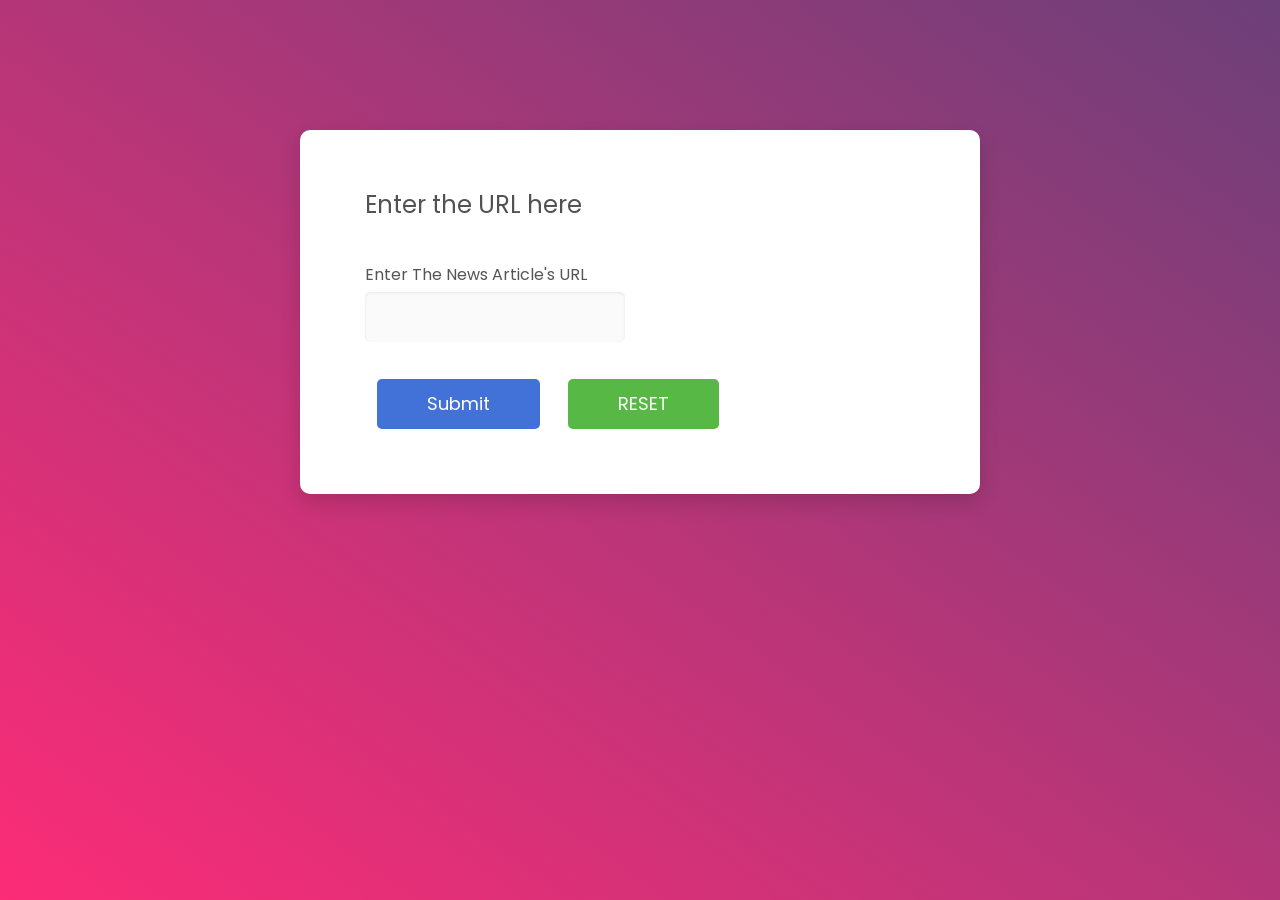
<file: templates/index.html>
<!DOCTYPE html>
<html lang="en">

<head>
  <!-- Required meta tags-->
  <meta charset="UTF-8">
  <meta name="viewport" content="width=device-width, initial-scale=1, shrink-to-fit=no">
  <meta content="Created by Not ME" name="description">
  <meta content="Mahesh" name="author">
  <meta content="No KW" name="keywords">

  <!-- Title Page-->
  <title>News article highlights detector.</title>

  <!-- Icons font CSS-->
  <link href="../static/vendor/mdi-font/css/material-design-iconic-font.min.css" media="all" rel="stylesheet">
  <link href="../static/vendor/font-awesome-4.7/css/font-awesome.min.css" media="all" rel="stylesheet">
  <!-- Font special for pages-->
  <link href="https://fonts.googleapis.com/css?family=Poppins:100,100i,200,200i,300,300i,400,400i,500,500i,600,600i,700,700i,800,800i,900,900i"
        rel="stylesheet">

  <!-- Vendor CSS-->
  <link href="../static/vendor/select2/select2.min.css" media="all" rel="stylesheet">
  <link href="../static/vendor/datepicker/daterangepicker.css" media="all" rel="stylesheet">

  <!-- Main CSS-->
  <link href="../static/css/main.css" media="all" rel="stylesheet">
</head>

<body>
  <div class="page-wrapper bg-gra-02 p-t-130 p-b-100 font-poppins">
    <div class="wrapper wrapper--w680">
      <div class="card card-4">
        <div class="card-body">
          <h2 class="title">Enter the URL here</h2>
          <form action="{{url_for('display')}}" method="POST">
            <div class="row row-space">
              <div class="col-2">
                <div class="input-group">
                  <label class="label">Enter the news article's URL</label>
                  <input class="input--style-4" type="url" name="News article URL" required>
                </div>
              </div>
            </div>
            <div class="p-t-15">
              <button class="btn btn--radius-2 btn--blue" type="submit">Submit</button>
          <button class="btn btn--radius-2 btn--green" type="reset">RESET</button>
            </div>
          </form>
        </div>
      </div>
    </div>
  </div>

  <!-- Jquery JS-->
  <script src="../static/vendor/jquery/jquery.min.js"></script>
  <!-- Vendor JS-->
  <script src="../static/vendor/select2/select2.min.js"></script>
  <script src="../static/vendor/datepicker/moment.min.js"></script>
  <script src="../static/vendor/datepicker/daterangepicker.js"></script>

  <!-- Main JS-->
  <script src="../static/js/global.js"></script>

</body>

</html>
<!-- end document-->
</file>
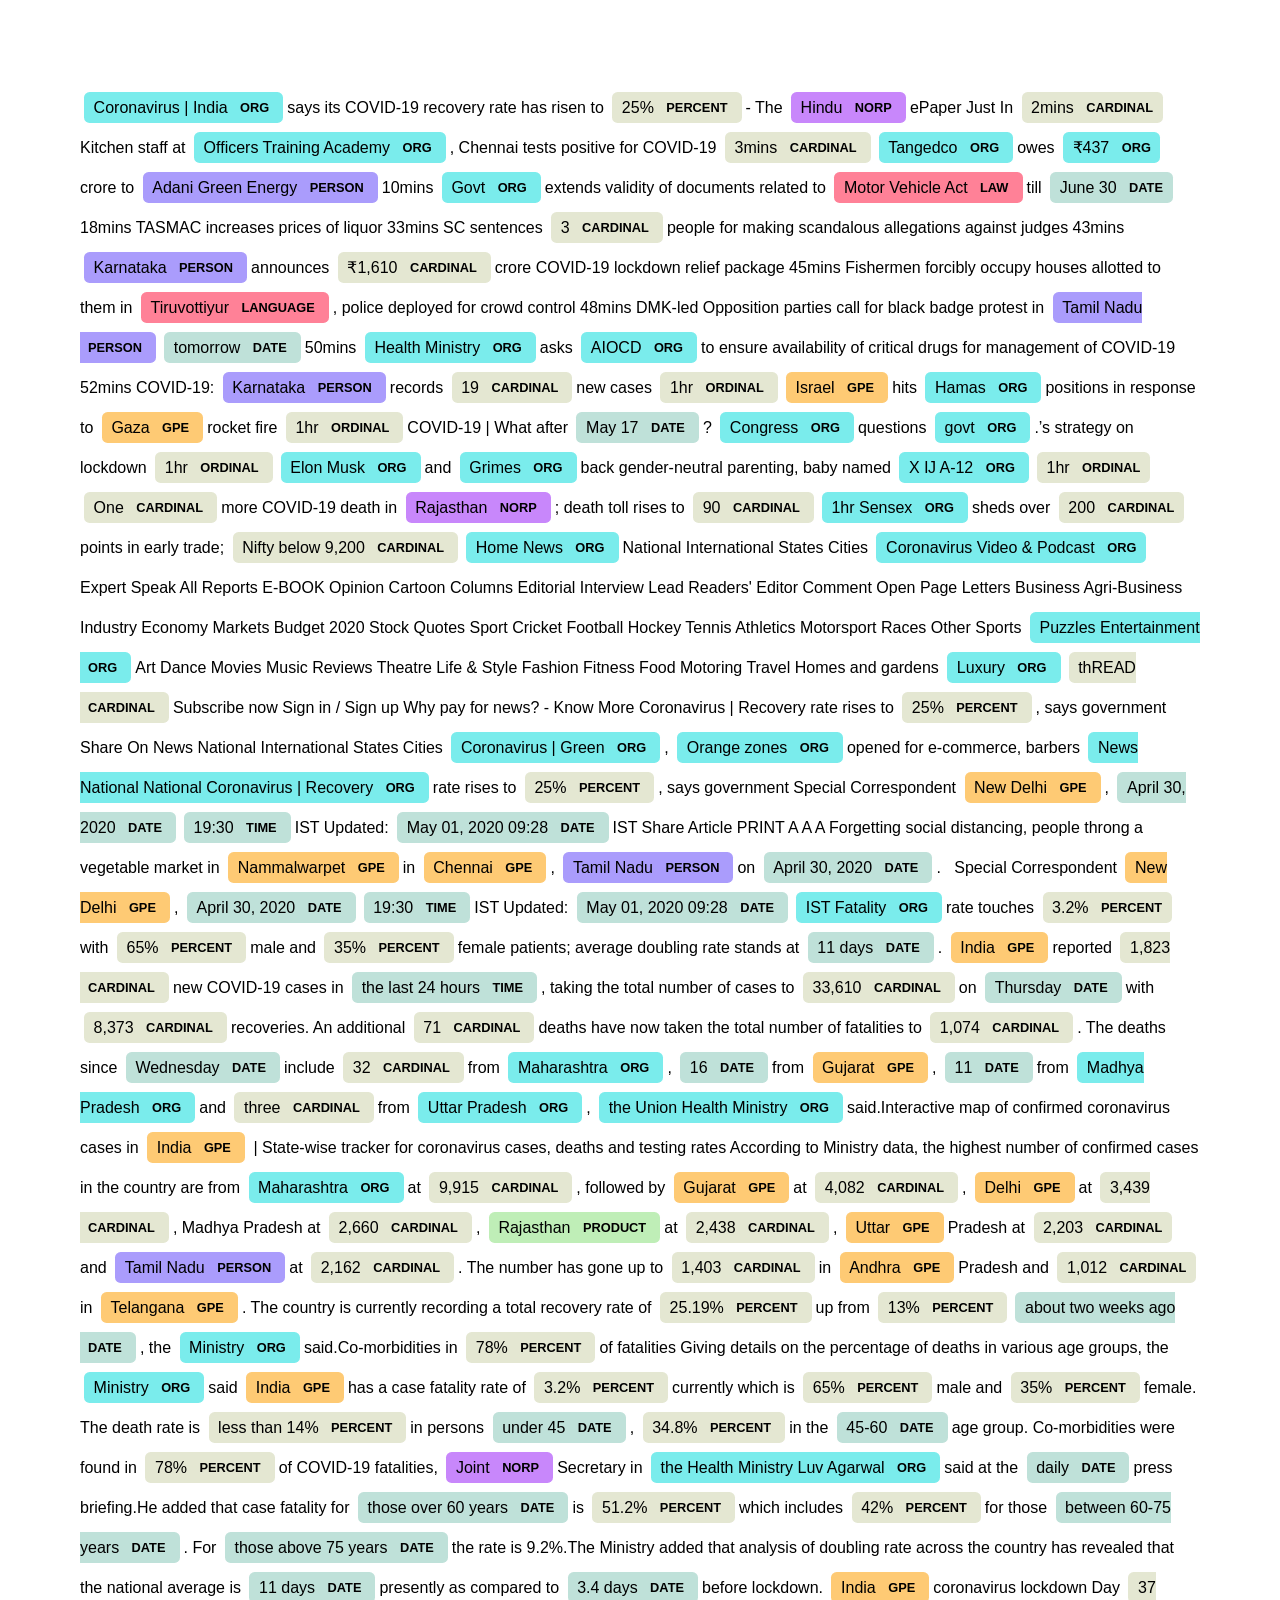
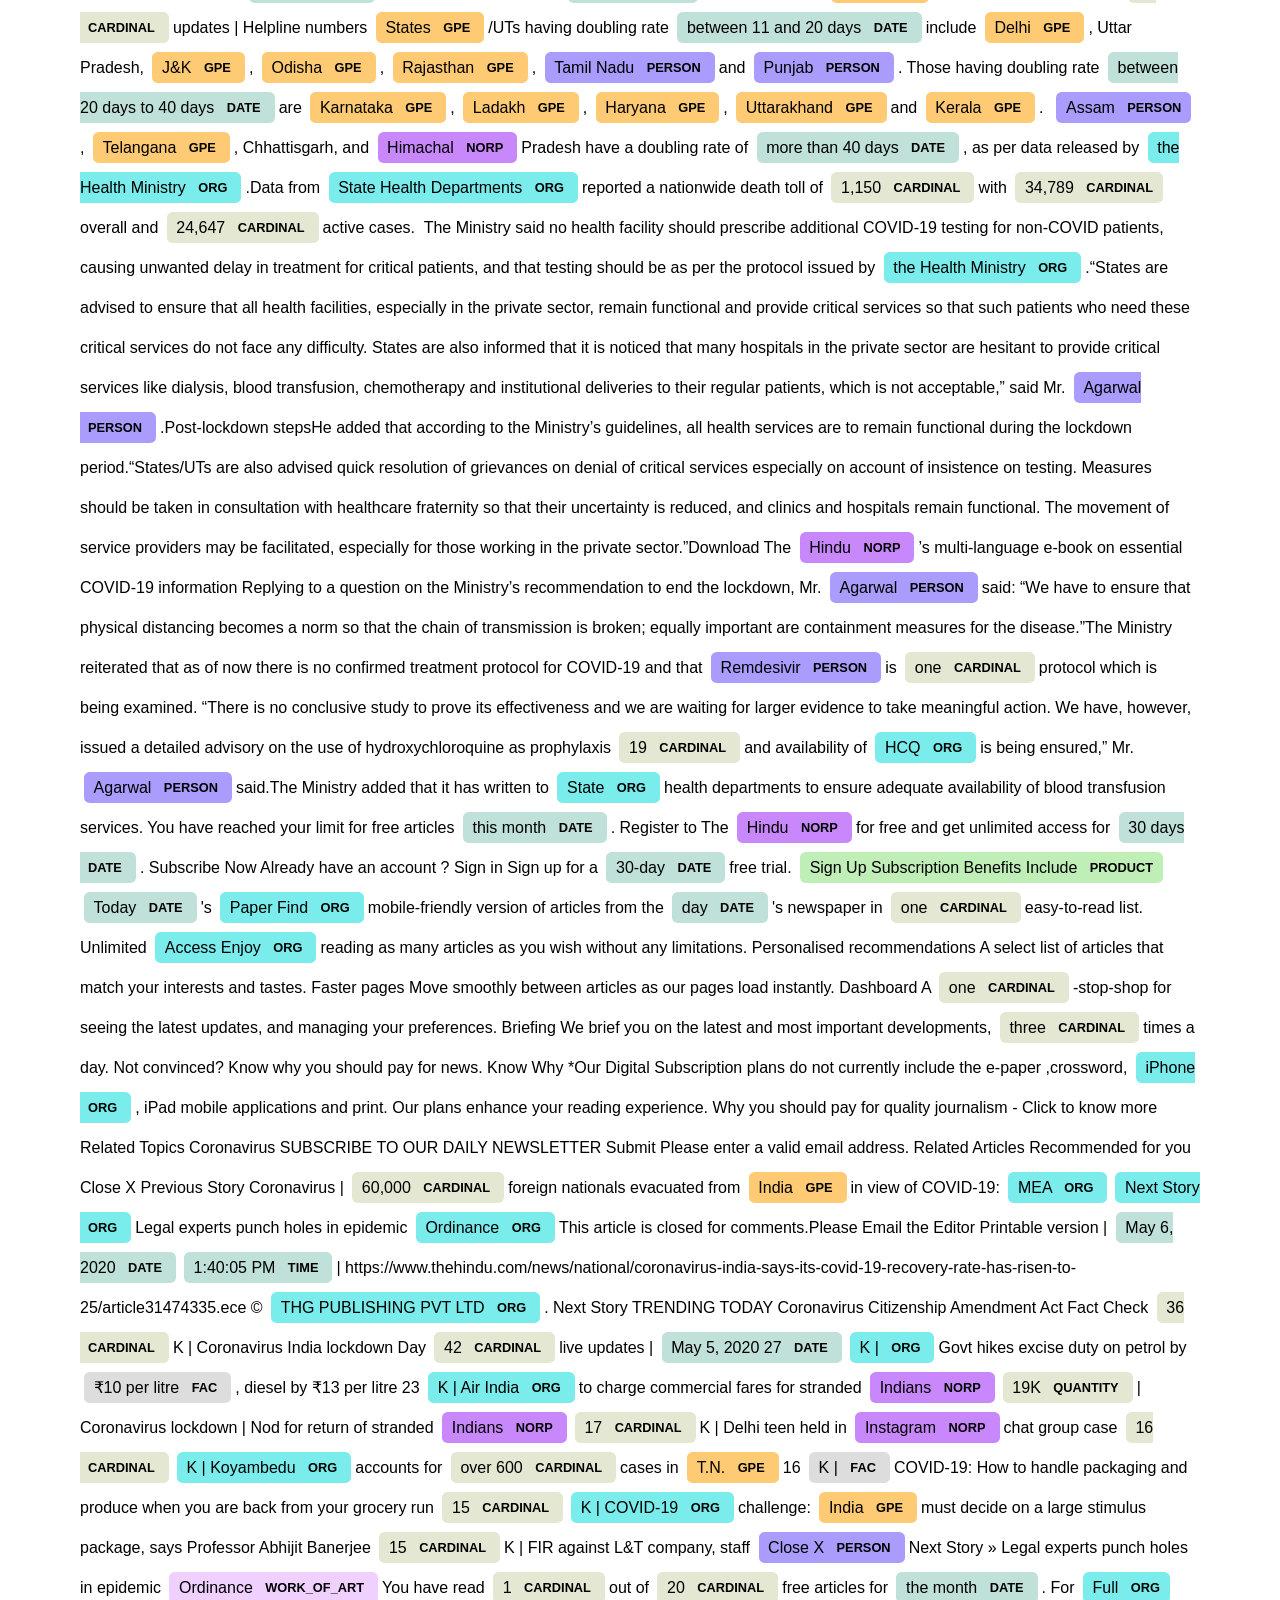
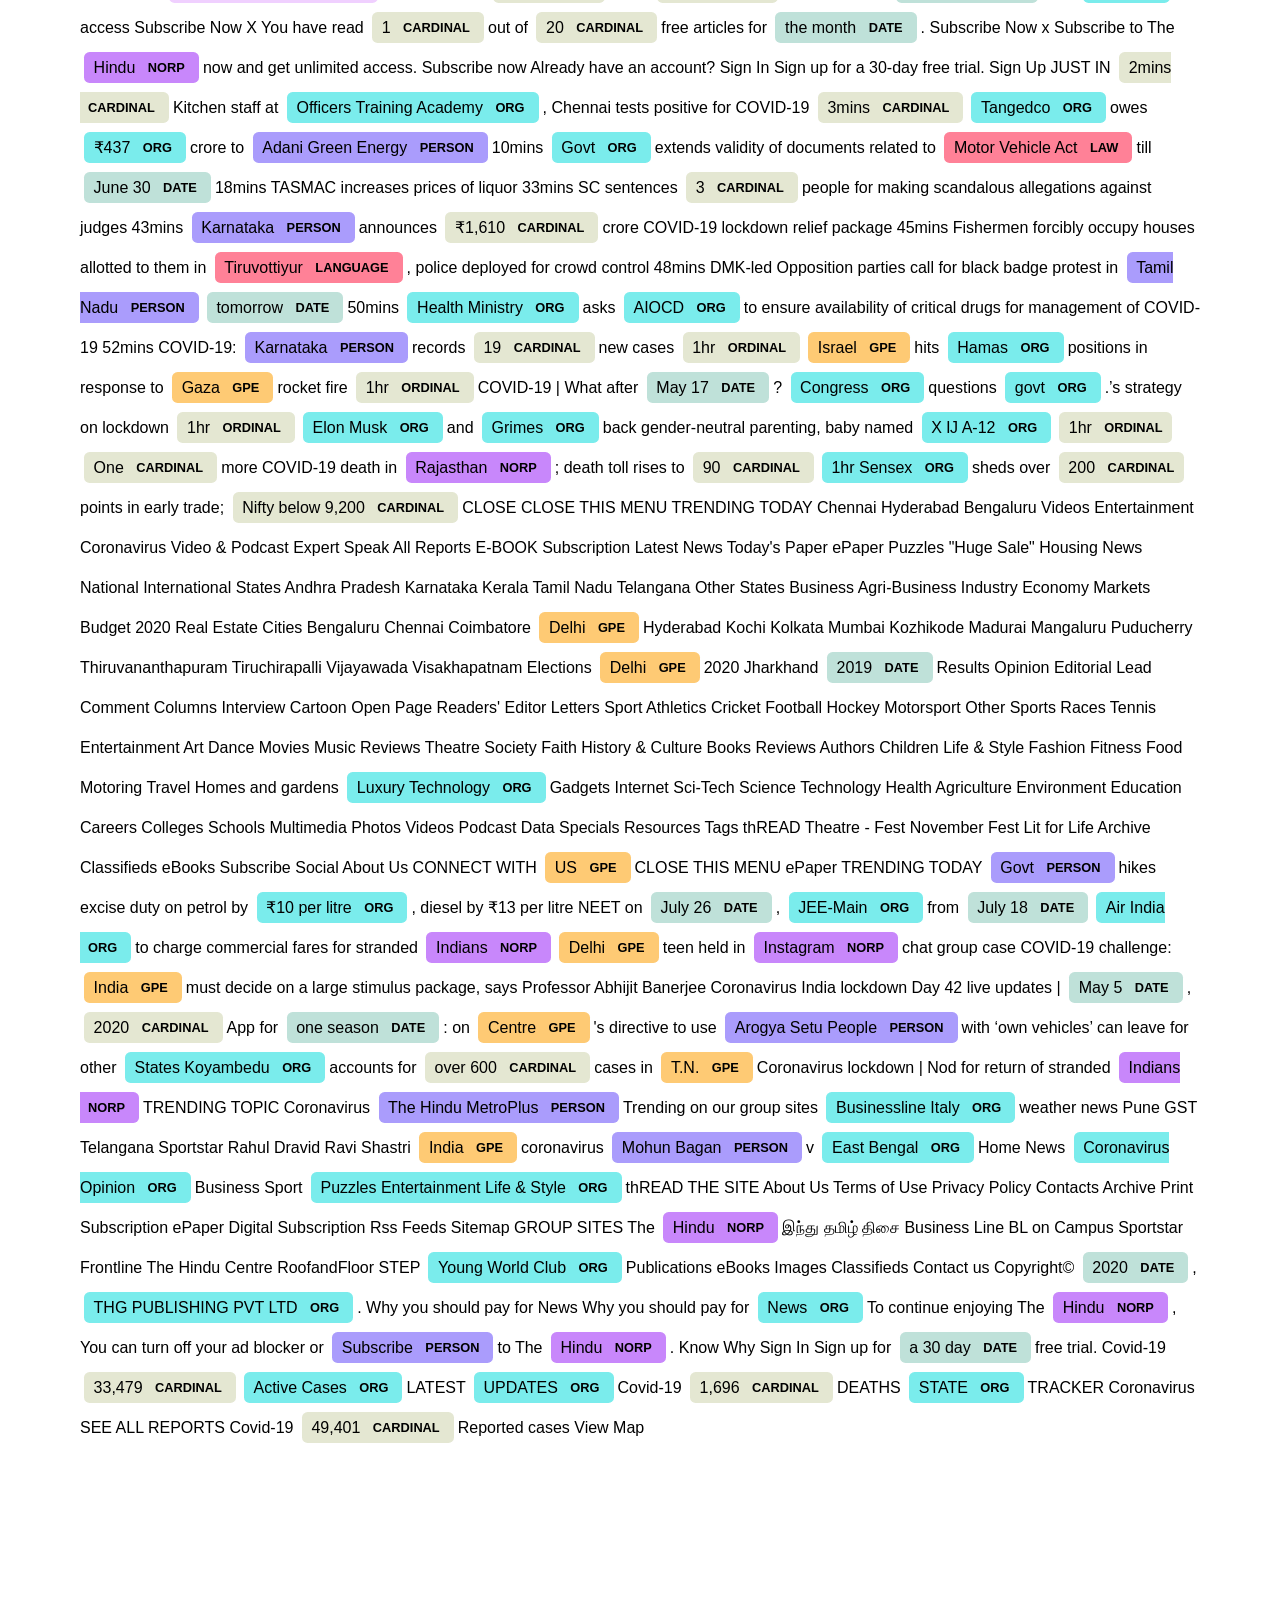
<file: templates/display.html>
<!DOCTYPE html>
<html lang="en">
    <head>
        <title>displaCy</title>
    </head>

    <body style="font-size: 16px; font-family: -apple-system, BlinkMacSystemFont, 'Segoe UI', Helvetica, Arial, sans-serif, 'Apple Color Emoji', 'Segoe UI Emoji', 'Segoe UI Symbol'; padding: 4rem 2rem; direction: ltr">
<figure style="margin-bottom: 6rem">
<div class="entities" style="line-height: 2.5; direction: ltr"> 
<mark class="entity" style="background: #7aecec; padding: 0.45em 0.6em; margin: 0 0.25em; line-height: 1; border-radius: 0.35em;">
    Coronavirus | India
    <span style="font-size: 0.8em; font-weight: bold; line-height: 1; border-radius: 0.35em; text-transform: uppercase; vertical-align: middle; margin-left: 0.5rem">ORG</span>
</mark>
 says its COVID-19 recovery rate has risen to 
<mark class="entity" style="background: #e4e7d2; padding: 0.45em 0.6em; margin: 0 0.25em; line-height: 1; border-radius: 0.35em;">
    25%
    <span style="font-size: 0.8em; font-weight: bold; line-height: 1; border-radius: 0.35em; text-transform: uppercase; vertical-align: middle; margin-left: 0.5rem">PERCENT</span>
</mark>
 - The 
<mark class="entity" style="background: #c887fb; padding: 0.45em 0.6em; margin: 0 0.25em; line-height: 1; border-radius: 0.35em;">
    Hindu
    <span style="font-size: 0.8em; font-weight: bold; line-height: 1; border-radius: 0.35em; text-transform: uppercase; vertical-align: middle; margin-left: 0.5rem">NORP</span>
</mark>
              ePaper Just In  
<mark class="entity" style="background: #e4e7d2; padding: 0.45em 0.6em; margin: 0 0.25em; line-height: 1; border-radius: 0.35em;">
    2mins
    <span style="font-size: 0.8em; font-weight: bold; line-height: 1; border-radius: 0.35em; text-transform: uppercase; vertical-align: middle; margin-left: 0.5rem">CARDINAL</span>
</mark>
 Kitchen staff at 
<mark class="entity" style="background: #7aecec; padding: 0.45em 0.6em; margin: 0 0.25em; line-height: 1; border-radius: 0.35em;">
    Officers Training Academy
    <span style="font-size: 0.8em; font-weight: bold; line-height: 1; border-radius: 0.35em; text-transform: uppercase; vertical-align: middle; margin-left: 0.5rem">ORG</span>
</mark>
, Chennai tests positive for COVID-19   
<mark class="entity" style="background: #e4e7d2; padding: 0.45em 0.6em; margin: 0 0.25em; line-height: 1; border-radius: 0.35em;">
    3mins
    <span style="font-size: 0.8em; font-weight: bold; line-height: 1; border-radius: 0.35em; text-transform: uppercase; vertical-align: middle; margin-left: 0.5rem">CARDINAL</span>
</mark>
 
<mark class="entity" style="background: #7aecec; padding: 0.45em 0.6em; margin: 0 0.25em; line-height: 1; border-radius: 0.35em;">
    Tangedco
    <span style="font-size: 0.8em; font-weight: bold; line-height: 1; border-radius: 0.35em; text-transform: uppercase; vertical-align: middle; margin-left: 0.5rem">ORG</span>
</mark>
 owes 
<mark class="entity" style="background: #7aecec; padding: 0.45em 0.6em; margin: 0 0.25em; line-height: 1; border-radius: 0.35em;">
    ₹437
    <span style="font-size: 0.8em; font-weight: bold; line-height: 1; border-radius: 0.35em; text-transform: uppercase; vertical-align: middle; margin-left: 0.5rem">ORG</span>
</mark>
 crore to 
<mark class="entity" style="background: #aa9cfc; padding: 0.45em 0.6em; margin: 0 0.25em; line-height: 1; border-radius: 0.35em;">
    Adani Green Energy
    <span style="font-size: 0.8em; font-weight: bold; line-height: 1; border-radius: 0.35em; text-transform: uppercase; vertical-align: middle; margin-left: 0.5rem">PERSON</span>
</mark>
  10mins 
<mark class="entity" style="background: #7aecec; padding: 0.45em 0.6em; margin: 0 0.25em; line-height: 1; border-radius: 0.35em;">
    Govt
    <span style="font-size: 0.8em; font-weight: bold; line-height: 1; border-radius: 0.35em; text-transform: uppercase; vertical-align: middle; margin-left: 0.5rem">ORG</span>
</mark>
 extends validity of documents related to 
<mark class="entity" style="background: #ff8197; padding: 0.45em 0.6em; margin: 0 0.25em; line-height: 1; border-radius: 0.35em;">
    Motor Vehicle Act
    <span style="font-size: 0.8em; font-weight: bold; line-height: 1; border-radius: 0.35em; text-transform: uppercase; vertical-align: middle; margin-left: 0.5rem">LAW</span>
</mark>
 till 
<mark class="entity" style="background: #bfe1d9; padding: 0.45em 0.6em; margin: 0 0.25em; line-height: 1; border-radius: 0.35em;">
    June 30
    <span style="font-size: 0.8em; font-weight: bold; line-height: 1; border-radius: 0.35em; text-transform: uppercase; vertical-align: middle; margin-left: 0.5rem">DATE</span>
</mark>
  18mins TASMAC increases prices of liquor  33mins SC sentences 
<mark class="entity" style="background: #e4e7d2; padding: 0.45em 0.6em; margin: 0 0.25em; line-height: 1; border-radius: 0.35em;">
    3
    <span style="font-size: 0.8em; font-weight: bold; line-height: 1; border-radius: 0.35em; text-transform: uppercase; vertical-align: middle; margin-left: 0.5rem">CARDINAL</span>
</mark>
 people for making scandalous allegations against judges   43mins 
<mark class="entity" style="background: #aa9cfc; padding: 0.45em 0.6em; margin: 0 0.25em; line-height: 1; border-radius: 0.35em;">
    Karnataka
    <span style="font-size: 0.8em; font-weight: bold; line-height: 1; border-radius: 0.35em; text-transform: uppercase; vertical-align: middle; margin-left: 0.5rem">PERSON</span>
</mark>
 announces 
<mark class="entity" style="background: #e4e7d2; padding: 0.45em 0.6em; margin: 0 0.25em; line-height: 1; border-radius: 0.35em;">
    ₹1,610
    <span style="font-size: 0.8em; font-weight: bold; line-height: 1; border-radius: 0.35em; text-transform: uppercase; vertical-align: middle; margin-left: 0.5rem">CARDINAL</span>
</mark>
 crore COVID-19 lockdown relief package  45mins Fishermen forcibly occupy houses allotted to them in 
<mark class="entity" style="background: #ff8197; padding: 0.45em 0.6em; margin: 0 0.25em; line-height: 1; border-radius: 0.35em;">
    Tiruvottiyur
    <span style="font-size: 0.8em; font-weight: bold; line-height: 1; border-radius: 0.35em; text-transform: uppercase; vertical-align: middle; margin-left: 0.5rem">LANGUAGE</span>
</mark>
, police deployed for crowd control   48mins DMK-led Opposition parties call for black badge protest in 
<mark class="entity" style="background: #aa9cfc; padding: 0.45em 0.6em; margin: 0 0.25em; line-height: 1; border-radius: 0.35em;">
    Tamil Nadu
    <span style="font-size: 0.8em; font-weight: bold; line-height: 1; border-radius: 0.35em; text-transform: uppercase; vertical-align: middle; margin-left: 0.5rem">PERSON</span>
</mark>
 
<mark class="entity" style="background: #bfe1d9; padding: 0.45em 0.6em; margin: 0 0.25em; line-height: 1; border-radius: 0.35em;">
    tomorrow
    <span style="font-size: 0.8em; font-weight: bold; line-height: 1; border-radius: 0.35em; text-transform: uppercase; vertical-align: middle; margin-left: 0.5rem">DATE</span>
</mark>
  50mins 
<mark class="entity" style="background: #7aecec; padding: 0.45em 0.6em; margin: 0 0.25em; line-height: 1; border-radius: 0.35em;">
    Health Ministry
    <span style="font-size: 0.8em; font-weight: bold; line-height: 1; border-radius: 0.35em; text-transform: uppercase; vertical-align: middle; margin-left: 0.5rem">ORG</span>
</mark>
 asks 
<mark class="entity" style="background: #7aecec; padding: 0.45em 0.6em; margin: 0 0.25em; line-height: 1; border-radius: 0.35em;">
    AIOCD
    <span style="font-size: 0.8em; font-weight: bold; line-height: 1; border-radius: 0.35em; text-transform: uppercase; vertical-align: middle; margin-left: 0.5rem">ORG</span>
</mark>
 to ensure availability of critical drugs for management of COVID-19   52mins COVID-19: 
<mark class="entity" style="background: #aa9cfc; padding: 0.45em 0.6em; margin: 0 0.25em; line-height: 1; border-radius: 0.35em;">
    Karnataka
    <span style="font-size: 0.8em; font-weight: bold; line-height: 1; border-radius: 0.35em; text-transform: uppercase; vertical-align: middle; margin-left: 0.5rem">PERSON</span>
</mark>
 records 
<mark class="entity" style="background: #e4e7d2; padding: 0.45em 0.6em; margin: 0 0.25em; line-height: 1; border-radius: 0.35em;">
    19
    <span style="font-size: 0.8em; font-weight: bold; line-height: 1; border-radius: 0.35em; text-transform: uppercase; vertical-align: middle; margin-left: 0.5rem">CARDINAL</span>
</mark>
 new cases  
<mark class="entity" style="background: #e4e7d2; padding: 0.45em 0.6em; margin: 0 0.25em; line-height: 1; border-radius: 0.35em;">
    1hr
    <span style="font-size: 0.8em; font-weight: bold; line-height: 1; border-radius: 0.35em; text-transform: uppercase; vertical-align: middle; margin-left: 0.5rem">ORDINAL</span>
</mark>
 
<mark class="entity" style="background: #feca74; padding: 0.45em 0.6em; margin: 0 0.25em; line-height: 1; border-radius: 0.35em;">
    Israel
    <span style="font-size: 0.8em; font-weight: bold; line-height: 1; border-radius: 0.35em; text-transform: uppercase; vertical-align: middle; margin-left: 0.5rem">GPE</span>
</mark>
 hits 
<mark class="entity" style="background: #7aecec; padding: 0.45em 0.6em; margin: 0 0.25em; line-height: 1; border-radius: 0.35em;">
    Hamas
    <span style="font-size: 0.8em; font-weight: bold; line-height: 1; border-radius: 0.35em; text-transform: uppercase; vertical-align: middle; margin-left: 0.5rem">ORG</span>
</mark>
 positions in response to 
<mark class="entity" style="background: #feca74; padding: 0.45em 0.6em; margin: 0 0.25em; line-height: 1; border-radius: 0.35em;">
    Gaza
    <span style="font-size: 0.8em; font-weight: bold; line-height: 1; border-radius: 0.35em; text-transform: uppercase; vertical-align: middle; margin-left: 0.5rem">GPE</span>
</mark>
 rocket fire  
<mark class="entity" style="background: #e4e7d2; padding: 0.45em 0.6em; margin: 0 0.25em; line-height: 1; border-radius: 0.35em;">
    1hr
    <span style="font-size: 0.8em; font-weight: bold; line-height: 1; border-radius: 0.35em; text-transform: uppercase; vertical-align: middle; margin-left: 0.5rem">ORDINAL</span>
</mark>
 COVID-19 | What after 
<mark class="entity" style="background: #bfe1d9; padding: 0.45em 0.6em; margin: 0 0.25em; line-height: 1; border-radius: 0.35em;">
    May 17
    <span style="font-size: 0.8em; font-weight: bold; line-height: 1; border-radius: 0.35em; text-transform: uppercase; vertical-align: middle; margin-left: 0.5rem">DATE</span>
</mark>
? 
<mark class="entity" style="background: #7aecec; padding: 0.45em 0.6em; margin: 0 0.25em; line-height: 1; border-radius: 0.35em;">
    Congress
    <span style="font-size: 0.8em; font-weight: bold; line-height: 1; border-radius: 0.35em; text-transform: uppercase; vertical-align: middle; margin-left: 0.5rem">ORG</span>
</mark>
 questions 
<mark class="entity" style="background: #7aecec; padding: 0.45em 0.6em; margin: 0 0.25em; line-height: 1; border-radius: 0.35em;">
    govt
    <span style="font-size: 0.8em; font-weight: bold; line-height: 1; border-radius: 0.35em; text-transform: uppercase; vertical-align: middle; margin-left: 0.5rem">ORG</span>
</mark>
.’s strategy on lockdown   
<mark class="entity" style="background: #e4e7d2; padding: 0.45em 0.6em; margin: 0 0.25em; line-height: 1; border-radius: 0.35em;">
    1hr
    <span style="font-size: 0.8em; font-weight: bold; line-height: 1; border-radius: 0.35em; text-transform: uppercase; vertical-align: middle; margin-left: 0.5rem">ORDINAL</span>
</mark>
 
<mark class="entity" style="background: #7aecec; padding: 0.45em 0.6em; margin: 0 0.25em; line-height: 1; border-radius: 0.35em;">
    Elon Musk
    <span style="font-size: 0.8em; font-weight: bold; line-height: 1; border-radius: 0.35em; text-transform: uppercase; vertical-align: middle; margin-left: 0.5rem">ORG</span>
</mark>
 and 
<mark class="entity" style="background: #7aecec; padding: 0.45em 0.6em; margin: 0 0.25em; line-height: 1; border-radius: 0.35em;">
    Grimes
    <span style="font-size: 0.8em; font-weight: bold; line-height: 1; border-radius: 0.35em; text-transform: uppercase; vertical-align: middle; margin-left: 0.5rem">ORG</span>
</mark>
 back gender-neutral parenting, baby named 
<mark class="entity" style="background: #7aecec; padding: 0.45em 0.6em; margin: 0 0.25em; line-height: 1; border-radius: 0.35em;">
    X Ĳ A-12
    <span style="font-size: 0.8em; font-weight: bold; line-height: 1; border-radius: 0.35em; text-transform: uppercase; vertical-align: middle; margin-left: 0.5rem">ORG</span>
</mark>
  
<mark class="entity" style="background: #e4e7d2; padding: 0.45em 0.6em; margin: 0 0.25em; line-height: 1; border-radius: 0.35em;">
    1hr
    <span style="font-size: 0.8em; font-weight: bold; line-height: 1; border-radius: 0.35em; text-transform: uppercase; vertical-align: middle; margin-left: 0.5rem">ORDINAL</span>
</mark>
 
<mark class="entity" style="background: #e4e7d2; padding: 0.45em 0.6em; margin: 0 0.25em; line-height: 1; border-radius: 0.35em;">
    One
    <span style="font-size: 0.8em; font-weight: bold; line-height: 1; border-radius: 0.35em; text-transform: uppercase; vertical-align: middle; margin-left: 0.5rem">CARDINAL</span>
</mark>
 more COVID-19 death in 
<mark class="entity" style="background: #c887fb; padding: 0.45em 0.6em; margin: 0 0.25em; line-height: 1; border-radius: 0.35em;">
    Rajasthan
    <span style="font-size: 0.8em; font-weight: bold; line-height: 1; border-radius: 0.35em; text-transform: uppercase; vertical-align: middle; margin-left: 0.5rem">NORP</span>
</mark>
; death toll rises to 
<mark class="entity" style="background: #e4e7d2; padding: 0.45em 0.6em; margin: 0 0.25em; line-height: 1; border-radius: 0.35em;">
    90
    <span style="font-size: 0.8em; font-weight: bold; line-height: 1; border-radius: 0.35em; text-transform: uppercase; vertical-align: middle; margin-left: 0.5rem">CARDINAL</span>
</mark>
   
<mark class="entity" style="background: #7aecec; padding: 0.45em 0.6em; margin: 0 0.25em; line-height: 1; border-radius: 0.35em;">
    1hr Sensex
    <span style="font-size: 0.8em; font-weight: bold; line-height: 1; border-radius: 0.35em; text-transform: uppercase; vertical-align: middle; margin-left: 0.5rem">ORG</span>
</mark>
 sheds over 
<mark class="entity" style="background: #e4e7d2; padding: 0.45em 0.6em; margin: 0 0.25em; line-height: 1; border-radius: 0.35em;">
    200
    <span style="font-size: 0.8em; font-weight: bold; line-height: 1; border-radius: 0.35em; text-transform: uppercase; vertical-align: middle; margin-left: 0.5rem">CARDINAL</span>
</mark>
 points in early trade; 
<mark class="entity" style="background: #e4e7d2; padding: 0.45em 0.6em; margin: 0 0.25em; line-height: 1; border-radius: 0.35em;">
    Nifty below 9,200
    <span style="font-size: 0.8em; font-weight: bold; line-height: 1; border-radius: 0.35em; text-transform: uppercase; vertical-align: middle; margin-left: 0.5rem">CARDINAL</span>
</mark>
  
<mark class="entity" style="background: #7aecec; padding: 0.45em 0.6em; margin: 0 0.25em; line-height: 1; border-radius: 0.35em;">
    Home   News
    <span style="font-size: 0.8em; font-weight: bold; line-height: 1; border-radius: 0.35em; text-transform: uppercase; vertical-align: middle; margin-left: 0.5rem">ORG</span>
</mark>
  National  International  States  Cities  
<mark class="entity" style="background: #7aecec; padding: 0.45em 0.6em; margin: 0 0.25em; line-height: 1; border-radius: 0.35em;">
    Coronavirus  Video &amp; Podcast
    <span style="font-size: 0.8em; font-weight: bold; line-height: 1; border-radius: 0.35em; text-transform: uppercase; vertical-align: middle; margin-left: 0.5rem">ORG</span>
</mark>
  Expert Speak  All Reports  E-BOOK  Opinion  Cartoon  Columns  Editorial  Interview  Lead  Readers' Editor  Comment  Open Page  Letters  Business  Agri-Business  Industry  Economy  Markets  Budget 2020  Stock Quotes  Sport  Cricket  Football  Hockey  Tennis  Athletics  Motorsport  Races  Other Sports  
<mark class="entity" style="background: #7aecec; padding: 0.45em 0.6em; margin: 0 0.25em; line-height: 1; border-radius: 0.35em;">
    Puzzles   Entertainment
    <span style="font-size: 0.8em; font-weight: bold; line-height: 1; border-radius: 0.35em; text-transform: uppercase; vertical-align: middle; margin-left: 0.5rem">ORG</span>
</mark>
  Art  Dance  Movies  Music  Reviews  Theatre  Life &amp; Style  Fashion  Fitness  Food  Motoring  Travel  Homes and gardens  
<mark class="entity" style="background: #7aecec; padding: 0.45em 0.6em; margin: 0 0.25em; line-height: 1; border-radius: 0.35em;">
    Luxury
    <span style="font-size: 0.8em; font-weight: bold; line-height: 1; border-radius: 0.35em; text-transform: uppercase; vertical-align: middle; margin-left: 0.5rem">ORG</span>
</mark>
  
<mark class="entity" style="background: #e4e7d2; padding: 0.45em 0.6em; margin: 0 0.25em; line-height: 1; border-radius: 0.35em;">
    thREAD
    <span style="font-size: 0.8em; font-weight: bold; line-height: 1; border-radius: 0.35em; text-transform: uppercase; vertical-align: middle; margin-left: 0.5rem">CARDINAL</span>
</mark>
   Subscribe now Sign in / Sign up Why pay for news? -  Know More Coronavirus | Recovery rate rises to 
<mark class="entity" style="background: #e4e7d2; padding: 0.45em 0.6em; margin: 0 0.25em; line-height: 1; border-radius: 0.35em;">
    25%
    <span style="font-size: 0.8em; font-weight: bold; line-height: 1; border-radius: 0.35em; text-transform: uppercase; vertical-align: middle; margin-left: 0.5rem">PERCENT</span>
</mark>
, says government Share On     News National International States Cities  
<mark class="entity" style="background: #7aecec; padding: 0.45em 0.6em; margin: 0 0.25em; line-height: 1; border-radius: 0.35em;">
    Coronavirus | Green
    <span style="font-size: 0.8em; font-weight: bold; line-height: 1; border-radius: 0.35em; text-transform: uppercase; vertical-align: middle; margin-left: 0.5rem">ORG</span>
</mark>
, 
<mark class="entity" style="background: #7aecec; padding: 0.45em 0.6em; margin: 0 0.25em; line-height: 1; border-radius: 0.35em;">
    Orange zones
    <span style="font-size: 0.8em; font-weight: bold; line-height: 1; border-radius: 0.35em; text-transform: uppercase; vertical-align: middle; margin-left: 0.5rem">ORG</span>
</mark>
 opened for e-commerce, barbers 
<mark class="entity" style="background: #7aecec; padding: 0.45em 0.6em; margin: 0 0.25em; line-height: 1; border-radius: 0.35em;">
    News National National Coronavirus | Recovery
    <span style="font-size: 0.8em; font-weight: bold; line-height: 1; border-radius: 0.35em; text-transform: uppercase; vertical-align: middle; margin-left: 0.5rem">ORG</span>
</mark>
 rate rises to 
<mark class="entity" style="background: #e4e7d2; padding: 0.45em 0.6em; margin: 0 0.25em; line-height: 1; border-radius: 0.35em;">
    25%
    <span style="font-size: 0.8em; font-weight: bold; line-height: 1; border-radius: 0.35em; text-transform: uppercase; vertical-align: middle; margin-left: 0.5rem">PERCENT</span>
</mark>
, says government Special Correspondent 
<mark class="entity" style="background: #feca74; padding: 0.45em 0.6em; margin: 0 0.25em; line-height: 1; border-radius: 0.35em;">
    New Delhi
    <span style="font-size: 0.8em; font-weight: bold; line-height: 1; border-radius: 0.35em; text-transform: uppercase; vertical-align: middle; margin-left: 0.5rem">GPE</span>
</mark>
,   
<mark class="entity" style="background: #bfe1d9; padding: 0.45em 0.6em; margin: 0 0.25em; line-height: 1; border-radius: 0.35em;">
    April 30, 2020
    <span style="font-size: 0.8em; font-weight: bold; line-height: 1; border-radius: 0.35em; text-transform: uppercase; vertical-align: middle; margin-left: 0.5rem">DATE</span>
</mark>
 
<mark class="entity" style="background: #bfe1d9; padding: 0.45em 0.6em; margin: 0 0.25em; line-height: 1; border-radius: 0.35em;">
    19:30
    <span style="font-size: 0.8em; font-weight: bold; line-height: 1; border-radius: 0.35em; text-transform: uppercase; vertical-align: middle; margin-left: 0.5rem">TIME</span>
</mark>
 IST Updated: 
<mark class="entity" style="background: #bfe1d9; padding: 0.45em 0.6em; margin: 0 0.25em; line-height: 1; border-radius: 0.35em;">
    May 01, 2020 09:28
    <span style="font-size: 0.8em; font-weight: bold; line-height: 1; border-radius: 0.35em; text-transform: uppercase; vertical-align: middle; margin-left: 0.5rem">DATE</span>
</mark>
 IST Share Article     PRINT A A A   Forgetting social distancing, people throng a vegetable market in 
<mark class="entity" style="background: #feca74; padding: 0.45em 0.6em; margin: 0 0.25em; line-height: 1; border-radius: 0.35em;">
    Nammalwarpet
    <span style="font-size: 0.8em; font-weight: bold; line-height: 1; border-radius: 0.35em; text-transform: uppercase; vertical-align: middle; margin-left: 0.5rem">GPE</span>
</mark>
 in 
<mark class="entity" style="background: #feca74; padding: 0.45em 0.6em; margin: 0 0.25em; line-height: 1; border-radius: 0.35em;">
    Chennai
    <span style="font-size: 0.8em; font-weight: bold; line-height: 1; border-radius: 0.35em; text-transform: uppercase; vertical-align: middle; margin-left: 0.5rem">GPE</span>
</mark>
, 
<mark class="entity" style="background: #aa9cfc; padding: 0.45em 0.6em; margin: 0 0.25em; line-height: 1; border-radius: 0.35em;">
    Tamil Nadu
    <span style="font-size: 0.8em; font-weight: bold; line-height: 1; border-radius: 0.35em; text-transform: uppercase; vertical-align: middle; margin-left: 0.5rem">PERSON</span>
</mark>
 on 
<mark class="entity" style="background: #bfe1d9; padding: 0.45em 0.6em; margin: 0 0.25em; line-height: 1; border-radius: 0.35em;">
    April 30, 2020
    <span style="font-size: 0.8em; font-weight: bold; line-height: 1; border-radius: 0.35em; text-transform: uppercase; vertical-align: middle; margin-left: 0.5rem">DATE</span>
</mark>
.      Special Correspondent 
<mark class="entity" style="background: #feca74; padding: 0.45em 0.6em; margin: 0 0.25em; line-height: 1; border-radius: 0.35em;">
    New Delhi
    <span style="font-size: 0.8em; font-weight: bold; line-height: 1; border-radius: 0.35em; text-transform: uppercase; vertical-align: middle; margin-left: 0.5rem">GPE</span>
</mark>
,   
<mark class="entity" style="background: #bfe1d9; padding: 0.45em 0.6em; margin: 0 0.25em; line-height: 1; border-radius: 0.35em;">
    April 30, 2020
    <span style="font-size: 0.8em; font-weight: bold; line-height: 1; border-radius: 0.35em; text-transform: uppercase; vertical-align: middle; margin-left: 0.5rem">DATE</span>
</mark>
 
<mark class="entity" style="background: #bfe1d9; padding: 0.45em 0.6em; margin: 0 0.25em; line-height: 1; border-radius: 0.35em;">
    19:30
    <span style="font-size: 0.8em; font-weight: bold; line-height: 1; border-radius: 0.35em; text-transform: uppercase; vertical-align: middle; margin-left: 0.5rem">TIME</span>
</mark>
 IST Updated: 
<mark class="entity" style="background: #bfe1d9; padding: 0.45em 0.6em; margin: 0 0.25em; line-height: 1; border-radius: 0.35em;">
    May 01, 2020 09:28
    <span style="font-size: 0.8em; font-weight: bold; line-height: 1; border-radius: 0.35em; text-transform: uppercase; vertical-align: middle; margin-left: 0.5rem">DATE</span>
</mark>
 
<mark class="entity" style="background: #7aecec; padding: 0.45em 0.6em; margin: 0 0.25em; line-height: 1; border-radius: 0.35em;">
    IST Fatality
    <span style="font-size: 0.8em; font-weight: bold; line-height: 1; border-radius: 0.35em; text-transform: uppercase; vertical-align: middle; margin-left: 0.5rem">ORG</span>
</mark>
 rate touches 
<mark class="entity" style="background: #e4e7d2; padding: 0.45em 0.6em; margin: 0 0.25em; line-height: 1; border-radius: 0.35em;">
    3.2%
    <span style="font-size: 0.8em; font-weight: bold; line-height: 1; border-radius: 0.35em; text-transform: uppercase; vertical-align: middle; margin-left: 0.5rem">PERCENT</span>
</mark>
 with 
<mark class="entity" style="background: #e4e7d2; padding: 0.45em 0.6em; margin: 0 0.25em; line-height: 1; border-radius: 0.35em;">
    65%
    <span style="font-size: 0.8em; font-weight: bold; line-height: 1; border-radius: 0.35em; text-transform: uppercase; vertical-align: middle; margin-left: 0.5rem">PERCENT</span>
</mark>
 male and 
<mark class="entity" style="background: #e4e7d2; padding: 0.45em 0.6em; margin: 0 0.25em; line-height: 1; border-radius: 0.35em;">
    35%
    <span style="font-size: 0.8em; font-weight: bold; line-height: 1; border-radius: 0.35em; text-transform: uppercase; vertical-align: middle; margin-left: 0.5rem">PERCENT</span>
</mark>
 female patients; average doubling rate stands at 
<mark class="entity" style="background: #bfe1d9; padding: 0.45em 0.6em; margin: 0 0.25em; line-height: 1; border-radius: 0.35em;">
    11 days
    <span style="font-size: 0.8em; font-weight: bold; line-height: 1; border-radius: 0.35em; text-transform: uppercase; vertical-align: middle; margin-left: 0.5rem">DATE</span>
</mark>
. 
<mark class="entity" style="background: #feca74; padding: 0.45em 0.6em; margin: 0 0.25em; line-height: 1; border-radius: 0.35em;">
    India
    <span style="font-size: 0.8em; font-weight: bold; line-height: 1; border-radius: 0.35em; text-transform: uppercase; vertical-align: middle; margin-left: 0.5rem">GPE</span>
</mark>
 reported 
<mark class="entity" style="background: #e4e7d2; padding: 0.45em 0.6em; margin: 0 0.25em; line-height: 1; border-radius: 0.35em;">
    1,823
    <span style="font-size: 0.8em; font-weight: bold; line-height: 1; border-radius: 0.35em; text-transform: uppercase; vertical-align: middle; margin-left: 0.5rem">CARDINAL</span>
</mark>
 new COVID-19 cases in 
<mark class="entity" style="background: #bfe1d9; padding: 0.45em 0.6em; margin: 0 0.25em; line-height: 1; border-radius: 0.35em;">
    the last 24 hours
    <span style="font-size: 0.8em; font-weight: bold; line-height: 1; border-radius: 0.35em; text-transform: uppercase; vertical-align: middle; margin-left: 0.5rem">TIME</span>
</mark>
, taking the total number of cases to 
<mark class="entity" style="background: #e4e7d2; padding: 0.45em 0.6em; margin: 0 0.25em; line-height: 1; border-radius: 0.35em;">
    33,610
    <span style="font-size: 0.8em; font-weight: bold; line-height: 1; border-radius: 0.35em; text-transform: uppercase; vertical-align: middle; margin-left: 0.5rem">CARDINAL</span>
</mark>
 on 
<mark class="entity" style="background: #bfe1d9; padding: 0.45em 0.6em; margin: 0 0.25em; line-height: 1; border-radius: 0.35em;">
    Thursday
    <span style="font-size: 0.8em; font-weight: bold; line-height: 1; border-radius: 0.35em; text-transform: uppercase; vertical-align: middle; margin-left: 0.5rem">DATE</span>
</mark>
 with 
<mark class="entity" style="background: #e4e7d2; padding: 0.45em 0.6em; margin: 0 0.25em; line-height: 1; border-radius: 0.35em;">
    8,373
    <span style="font-size: 0.8em; font-weight: bold; line-height: 1; border-radius: 0.35em; text-transform: uppercase; vertical-align: middle; margin-left: 0.5rem">CARDINAL</span>
</mark>
 recoveries. An additional 
<mark class="entity" style="background: #e4e7d2; padding: 0.45em 0.6em; margin: 0 0.25em; line-height: 1; border-radius: 0.35em;">
    71
    <span style="font-size: 0.8em; font-weight: bold; line-height: 1; border-radius: 0.35em; text-transform: uppercase; vertical-align: middle; margin-left: 0.5rem">CARDINAL</span>
</mark>
 deaths have now taken the total number of fatalities to 
<mark class="entity" style="background: #e4e7d2; padding: 0.45em 0.6em; margin: 0 0.25em; line-height: 1; border-radius: 0.35em;">
    1,074
    <span style="font-size: 0.8em; font-weight: bold; line-height: 1; border-radius: 0.35em; text-transform: uppercase; vertical-align: middle; margin-left: 0.5rem">CARDINAL</span>
</mark>
. The deaths since 
<mark class="entity" style="background: #bfe1d9; padding: 0.45em 0.6em; margin: 0 0.25em; line-height: 1; border-radius: 0.35em;">
    Wednesday
    <span style="font-size: 0.8em; font-weight: bold; line-height: 1; border-radius: 0.35em; text-transform: uppercase; vertical-align: middle; margin-left: 0.5rem">DATE</span>
</mark>
 include 
<mark class="entity" style="background: #e4e7d2; padding: 0.45em 0.6em; margin: 0 0.25em; line-height: 1; border-radius: 0.35em;">
    32
    <span style="font-size: 0.8em; font-weight: bold; line-height: 1; border-radius: 0.35em; text-transform: uppercase; vertical-align: middle; margin-left: 0.5rem">CARDINAL</span>
</mark>
 from 
<mark class="entity" style="background: #7aecec; padding: 0.45em 0.6em; margin: 0 0.25em; line-height: 1; border-radius: 0.35em;">
    Maharashtra
    <span style="font-size: 0.8em; font-weight: bold; line-height: 1; border-radius: 0.35em; text-transform: uppercase; vertical-align: middle; margin-left: 0.5rem">ORG</span>
</mark>
, 
<mark class="entity" style="background: #bfe1d9; padding: 0.45em 0.6em; margin: 0 0.25em; line-height: 1; border-radius: 0.35em;">
    16
    <span style="font-size: 0.8em; font-weight: bold; line-height: 1; border-radius: 0.35em; text-transform: uppercase; vertical-align: middle; margin-left: 0.5rem">DATE</span>
</mark>
 from 
<mark class="entity" style="background: #feca74; padding: 0.45em 0.6em; margin: 0 0.25em; line-height: 1; border-radius: 0.35em;">
    Gujarat
    <span style="font-size: 0.8em; font-weight: bold; line-height: 1; border-radius: 0.35em; text-transform: uppercase; vertical-align: middle; margin-left: 0.5rem">GPE</span>
</mark>
, 
<mark class="entity" style="background: #bfe1d9; padding: 0.45em 0.6em; margin: 0 0.25em; line-height: 1; border-radius: 0.35em;">
    11
    <span style="font-size: 0.8em; font-weight: bold; line-height: 1; border-radius: 0.35em; text-transform: uppercase; vertical-align: middle; margin-left: 0.5rem">DATE</span>
</mark>
 from 
<mark class="entity" style="background: #7aecec; padding: 0.45em 0.6em; margin: 0 0.25em; line-height: 1; border-radius: 0.35em;">
    Madhya Pradesh
    <span style="font-size: 0.8em; font-weight: bold; line-height: 1; border-radius: 0.35em; text-transform: uppercase; vertical-align: middle; margin-left: 0.5rem">ORG</span>
</mark>
 and 
<mark class="entity" style="background: #e4e7d2; padding: 0.45em 0.6em; margin: 0 0.25em; line-height: 1; border-radius: 0.35em;">
    three
    <span style="font-size: 0.8em; font-weight: bold; line-height: 1; border-radius: 0.35em; text-transform: uppercase; vertical-align: middle; margin-left: 0.5rem">CARDINAL</span>
</mark>
 from 
<mark class="entity" style="background: #7aecec; padding: 0.45em 0.6em; margin: 0 0.25em; line-height: 1; border-radius: 0.35em;">
    Uttar Pradesh
    <span style="font-size: 0.8em; font-weight: bold; line-height: 1; border-radius: 0.35em; text-transform: uppercase; vertical-align: middle; margin-left: 0.5rem">ORG</span>
</mark>
, 
<mark class="entity" style="background: #7aecec; padding: 0.45em 0.6em; margin: 0 0.25em; line-height: 1; border-radius: 0.35em;">
    the Union Health Ministry
    <span style="font-size: 0.8em; font-weight: bold; line-height: 1; border-radius: 0.35em; text-transform: uppercase; vertical-align: middle; margin-left: 0.5rem">ORG</span>
</mark>
 said.Interactive map of confirmed coronavirus cases in 
<mark class="entity" style="background: #feca74; padding: 0.45em 0.6em; margin: 0 0.25em; line-height: 1; border-radius: 0.35em;">
    India
    <span style="font-size: 0.8em; font-weight: bold; line-height: 1; border-radius: 0.35em; text-transform: uppercase; vertical-align: middle; margin-left: 0.5rem">GPE</span>
</mark>
 | State-wise tracker for coronavirus cases, deaths and testing rates According to Ministry data, the highest number of confirmed cases in the country are from 
<mark class="entity" style="background: #7aecec; padding: 0.45em 0.6em; margin: 0 0.25em; line-height: 1; border-radius: 0.35em;">
    Maharashtra
    <span style="font-size: 0.8em; font-weight: bold; line-height: 1; border-radius: 0.35em; text-transform: uppercase; vertical-align: middle; margin-left: 0.5rem">ORG</span>
</mark>
 at 
<mark class="entity" style="background: #e4e7d2; padding: 0.45em 0.6em; margin: 0 0.25em; line-height: 1; border-radius: 0.35em;">
    9,915
    <span style="font-size: 0.8em; font-weight: bold; line-height: 1; border-radius: 0.35em; text-transform: uppercase; vertical-align: middle; margin-left: 0.5rem">CARDINAL</span>
</mark>
, followed by 
<mark class="entity" style="background: #feca74; padding: 0.45em 0.6em; margin: 0 0.25em; line-height: 1; border-radius: 0.35em;">
    Gujarat
    <span style="font-size: 0.8em; font-weight: bold; line-height: 1; border-radius: 0.35em; text-transform: uppercase; vertical-align: middle; margin-left: 0.5rem">GPE</span>
</mark>
 at 
<mark class="entity" style="background: #e4e7d2; padding: 0.45em 0.6em; margin: 0 0.25em; line-height: 1; border-radius: 0.35em;">
    4,082
    <span style="font-size: 0.8em; font-weight: bold; line-height: 1; border-radius: 0.35em; text-transform: uppercase; vertical-align: middle; margin-left: 0.5rem">CARDINAL</span>
</mark>
, 
<mark class="entity" style="background: #feca74; padding: 0.45em 0.6em; margin: 0 0.25em; line-height: 1; border-radius: 0.35em;">
    Delhi
    <span style="font-size: 0.8em; font-weight: bold; line-height: 1; border-radius: 0.35em; text-transform: uppercase; vertical-align: middle; margin-left: 0.5rem">GPE</span>
</mark>
 at 
<mark class="entity" style="background: #e4e7d2; padding: 0.45em 0.6em; margin: 0 0.25em; line-height: 1; border-radius: 0.35em;">
    3,439
    <span style="font-size: 0.8em; font-weight: bold; line-height: 1; border-radius: 0.35em; text-transform: uppercase; vertical-align: middle; margin-left: 0.5rem">CARDINAL</span>
</mark>
, Madhya Pradesh at 
<mark class="entity" style="background: #e4e7d2; padding: 0.45em 0.6em; margin: 0 0.25em; line-height: 1; border-radius: 0.35em;">
    2,660
    <span style="font-size: 0.8em; font-weight: bold; line-height: 1; border-radius: 0.35em; text-transform: uppercase; vertical-align: middle; margin-left: 0.5rem">CARDINAL</span>
</mark>
, 
<mark class="entity" style="background: #bfeeb7; padding: 0.45em 0.6em; margin: 0 0.25em; line-height: 1; border-radius: 0.35em;">
    Rajasthan
    <span style="font-size: 0.8em; font-weight: bold; line-height: 1; border-radius: 0.35em; text-transform: uppercase; vertical-align: middle; margin-left: 0.5rem">PRODUCT</span>
</mark>
 at 
<mark class="entity" style="background: #e4e7d2; padding: 0.45em 0.6em; margin: 0 0.25em; line-height: 1; border-radius: 0.35em;">
    2,438
    <span style="font-size: 0.8em; font-weight: bold; line-height: 1; border-radius: 0.35em; text-transform: uppercase; vertical-align: middle; margin-left: 0.5rem">CARDINAL</span>
</mark>
, 
<mark class="entity" style="background: #feca74; padding: 0.45em 0.6em; margin: 0 0.25em; line-height: 1; border-radius: 0.35em;">
    Uttar
    <span style="font-size: 0.8em; font-weight: bold; line-height: 1; border-radius: 0.35em; text-transform: uppercase; vertical-align: middle; margin-left: 0.5rem">GPE</span>
</mark>
 Pradesh at 
<mark class="entity" style="background: #e4e7d2; padding: 0.45em 0.6em; margin: 0 0.25em; line-height: 1; border-radius: 0.35em;">
    2,203
    <span style="font-size: 0.8em; font-weight: bold; line-height: 1; border-radius: 0.35em; text-transform: uppercase; vertical-align: middle; margin-left: 0.5rem">CARDINAL</span>
</mark>
 and 
<mark class="entity" style="background: #aa9cfc; padding: 0.45em 0.6em; margin: 0 0.25em; line-height: 1; border-radius: 0.35em;">
    Tamil Nadu
    <span style="font-size: 0.8em; font-weight: bold; line-height: 1; border-radius: 0.35em; text-transform: uppercase; vertical-align: middle; margin-left: 0.5rem">PERSON</span>
</mark>
 at 
<mark class="entity" style="background: #e4e7d2; padding: 0.45em 0.6em; margin: 0 0.25em; line-height: 1; border-radius: 0.35em;">
    2,162
    <span style="font-size: 0.8em; font-weight: bold; line-height: 1; border-radius: 0.35em; text-transform: uppercase; vertical-align: middle; margin-left: 0.5rem">CARDINAL</span>
</mark>
. The number has gone up to 
<mark class="entity" style="background: #e4e7d2; padding: 0.45em 0.6em; margin: 0 0.25em; line-height: 1; border-radius: 0.35em;">
    1,403
    <span style="font-size: 0.8em; font-weight: bold; line-height: 1; border-radius: 0.35em; text-transform: uppercase; vertical-align: middle; margin-left: 0.5rem">CARDINAL</span>
</mark>
 in 
<mark class="entity" style="background: #feca74; padding: 0.45em 0.6em; margin: 0 0.25em; line-height: 1; border-radius: 0.35em;">
    Andhra
    <span style="font-size: 0.8em; font-weight: bold; line-height: 1; border-radius: 0.35em; text-transform: uppercase; vertical-align: middle; margin-left: 0.5rem">GPE</span>
</mark>
 Pradesh and 
<mark class="entity" style="background: #e4e7d2; padding: 0.45em 0.6em; margin: 0 0.25em; line-height: 1; border-radius: 0.35em;">
    1,012
    <span style="font-size: 0.8em; font-weight: bold; line-height: 1; border-radius: 0.35em; text-transform: uppercase; vertical-align: middle; margin-left: 0.5rem">CARDINAL</span>
</mark>
 in 
<mark class="entity" style="background: #feca74; padding: 0.45em 0.6em; margin: 0 0.25em; line-height: 1; border-radius: 0.35em;">
    Telangana
    <span style="font-size: 0.8em; font-weight: bold; line-height: 1; border-radius: 0.35em; text-transform: uppercase; vertical-align: middle; margin-left: 0.5rem">GPE</span>
</mark>
. The country is currently recording a total recovery rate of 
<mark class="entity" style="background: #e4e7d2; padding: 0.45em 0.6em; margin: 0 0.25em; line-height: 1; border-radius: 0.35em;">
    25.19%
    <span style="font-size: 0.8em; font-weight: bold; line-height: 1; border-radius: 0.35em; text-transform: uppercase; vertical-align: middle; margin-left: 0.5rem">PERCENT</span>
</mark>
 up from 
<mark class="entity" style="background: #e4e7d2; padding: 0.45em 0.6em; margin: 0 0.25em; line-height: 1; border-radius: 0.35em;">
    13%
    <span style="font-size: 0.8em; font-weight: bold; line-height: 1; border-radius: 0.35em; text-transform: uppercase; vertical-align: middle; margin-left: 0.5rem">PERCENT</span>
</mark>
 
<mark class="entity" style="background: #bfe1d9; padding: 0.45em 0.6em; margin: 0 0.25em; line-height: 1; border-radius: 0.35em;">
    about two weeks ago
    <span style="font-size: 0.8em; font-weight: bold; line-height: 1; border-radius: 0.35em; text-transform: uppercase; vertical-align: middle; margin-left: 0.5rem">DATE</span>
</mark>
, the 
<mark class="entity" style="background: #7aecec; padding: 0.45em 0.6em; margin: 0 0.25em; line-height: 1; border-radius: 0.35em;">
    Ministry
    <span style="font-size: 0.8em; font-weight: bold; line-height: 1; border-radius: 0.35em; text-transform: uppercase; vertical-align: middle; margin-left: 0.5rem">ORG</span>
</mark>
 said.Co-morbidities in 
<mark class="entity" style="background: #e4e7d2; padding: 0.45em 0.6em; margin: 0 0.25em; line-height: 1; border-radius: 0.35em;">
    78%
    <span style="font-size: 0.8em; font-weight: bold; line-height: 1; border-radius: 0.35em; text-transform: uppercase; vertical-align: middle; margin-left: 0.5rem">PERCENT</span>
</mark>
 of fatalities Giving details on the percentage of deaths in various age groups, the 
<mark class="entity" style="background: #7aecec; padding: 0.45em 0.6em; margin: 0 0.25em; line-height: 1; border-radius: 0.35em;">
    Ministry
    <span style="font-size: 0.8em; font-weight: bold; line-height: 1; border-radius: 0.35em; text-transform: uppercase; vertical-align: middle; margin-left: 0.5rem">ORG</span>
</mark>
 said 
<mark class="entity" style="background: #feca74; padding: 0.45em 0.6em; margin: 0 0.25em; line-height: 1; border-radius: 0.35em;">
    India
    <span style="font-size: 0.8em; font-weight: bold; line-height: 1; border-radius: 0.35em; text-transform: uppercase; vertical-align: middle; margin-left: 0.5rem">GPE</span>
</mark>
 has a case fatality rate of 
<mark class="entity" style="background: #e4e7d2; padding: 0.45em 0.6em; margin: 0 0.25em; line-height: 1; border-radius: 0.35em;">
    3.2%
    <span style="font-size: 0.8em; font-weight: bold; line-height: 1; border-radius: 0.35em; text-transform: uppercase; vertical-align: middle; margin-left: 0.5rem">PERCENT</span>
</mark>
 currently which is 
<mark class="entity" style="background: #e4e7d2; padding: 0.45em 0.6em; margin: 0 0.25em; line-height: 1; border-radius: 0.35em;">
    65%
    <span style="font-size: 0.8em; font-weight: bold; line-height: 1; border-radius: 0.35em; text-transform: uppercase; vertical-align: middle; margin-left: 0.5rem">PERCENT</span>
</mark>
 male and 
<mark class="entity" style="background: #e4e7d2; padding: 0.45em 0.6em; margin: 0 0.25em; line-height: 1; border-radius: 0.35em;">
    35%
    <span style="font-size: 0.8em; font-weight: bold; line-height: 1; border-radius: 0.35em; text-transform: uppercase; vertical-align: middle; margin-left: 0.5rem">PERCENT</span>
</mark>
 female. The death rate is 
<mark class="entity" style="background: #e4e7d2; padding: 0.45em 0.6em; margin: 0 0.25em; line-height: 1; border-radius: 0.35em;">
    less than 14%
    <span style="font-size: 0.8em; font-weight: bold; line-height: 1; border-radius: 0.35em; text-transform: uppercase; vertical-align: middle; margin-left: 0.5rem">PERCENT</span>
</mark>
 in persons 
<mark class="entity" style="background: #bfe1d9; padding: 0.45em 0.6em; margin: 0 0.25em; line-height: 1; border-radius: 0.35em;">
    under 45
    <span style="font-size: 0.8em; font-weight: bold; line-height: 1; border-radius: 0.35em; text-transform: uppercase; vertical-align: middle; margin-left: 0.5rem">DATE</span>
</mark>
, 
<mark class="entity" style="background: #e4e7d2; padding: 0.45em 0.6em; margin: 0 0.25em; line-height: 1; border-radius: 0.35em;">
    34.8%
    <span style="font-size: 0.8em; font-weight: bold; line-height: 1; border-radius: 0.35em; text-transform: uppercase; vertical-align: middle; margin-left: 0.5rem">PERCENT</span>
</mark>
 in the 
<mark class="entity" style="background: #bfe1d9; padding: 0.45em 0.6em; margin: 0 0.25em; line-height: 1; border-radius: 0.35em;">
    45-60
    <span style="font-size: 0.8em; font-weight: bold; line-height: 1; border-radius: 0.35em; text-transform: uppercase; vertical-align: middle; margin-left: 0.5rem">DATE</span>
</mark>
 age group. Co-morbidities were found in 
<mark class="entity" style="background: #e4e7d2; padding: 0.45em 0.6em; margin: 0 0.25em; line-height: 1; border-radius: 0.35em;">
    78%
    <span style="font-size: 0.8em; font-weight: bold; line-height: 1; border-radius: 0.35em; text-transform: uppercase; vertical-align: middle; margin-left: 0.5rem">PERCENT</span>
</mark>
 of COVID-19 fatalities, 
<mark class="entity" style="background: #c887fb; padding: 0.45em 0.6em; margin: 0 0.25em; line-height: 1; border-radius: 0.35em;">
    Joint
    <span style="font-size: 0.8em; font-weight: bold; line-height: 1; border-radius: 0.35em; text-transform: uppercase; vertical-align: middle; margin-left: 0.5rem">NORP</span>
</mark>
 Secretary in 
<mark class="entity" style="background: #7aecec; padding: 0.45em 0.6em; margin: 0 0.25em; line-height: 1; border-radius: 0.35em;">
    the Health Ministry Luv Agarwal
    <span style="font-size: 0.8em; font-weight: bold; line-height: 1; border-radius: 0.35em; text-transform: uppercase; vertical-align: middle; margin-left: 0.5rem">ORG</span>
</mark>
 said at the 
<mark class="entity" style="background: #bfe1d9; padding: 0.45em 0.6em; margin: 0 0.25em; line-height: 1; border-radius: 0.35em;">
    daily
    <span style="font-size: 0.8em; font-weight: bold; line-height: 1; border-radius: 0.35em; text-transform: uppercase; vertical-align: middle; margin-left: 0.5rem">DATE</span>
</mark>
 press briefing.He added that case fatality for 
<mark class="entity" style="background: #bfe1d9; padding: 0.45em 0.6em; margin: 0 0.25em; line-height: 1; border-radius: 0.35em;">
    those over 60 years
    <span style="font-size: 0.8em; font-weight: bold; line-height: 1; border-radius: 0.35em; text-transform: uppercase; vertical-align: middle; margin-left: 0.5rem">DATE</span>
</mark>
 is 
<mark class="entity" style="background: #e4e7d2; padding: 0.45em 0.6em; margin: 0 0.25em; line-height: 1; border-radius: 0.35em;">
    51.2%
    <span style="font-size: 0.8em; font-weight: bold; line-height: 1; border-radius: 0.35em; text-transform: uppercase; vertical-align: middle; margin-left: 0.5rem">PERCENT</span>
</mark>
 which includes 
<mark class="entity" style="background: #e4e7d2; padding: 0.45em 0.6em; margin: 0 0.25em; line-height: 1; border-radius: 0.35em;">
    42%
    <span style="font-size: 0.8em; font-weight: bold; line-height: 1; border-radius: 0.35em; text-transform: uppercase; vertical-align: middle; margin-left: 0.5rem">PERCENT</span>
</mark>
 for those 
<mark class="entity" style="background: #bfe1d9; padding: 0.45em 0.6em; margin: 0 0.25em; line-height: 1; border-radius: 0.35em;">
    between 60-75 years
    <span style="font-size: 0.8em; font-weight: bold; line-height: 1; border-radius: 0.35em; text-transform: uppercase; vertical-align: middle; margin-left: 0.5rem">DATE</span>
</mark>
. For 
<mark class="entity" style="background: #bfe1d9; padding: 0.45em 0.6em; margin: 0 0.25em; line-height: 1; border-radius: 0.35em;">
    those above 75 years
    <span style="font-size: 0.8em; font-weight: bold; line-height: 1; border-radius: 0.35em; text-transform: uppercase; vertical-align: middle; margin-left: 0.5rem">DATE</span>
</mark>
 the rate is 9.2%.The Ministry added that analysis of doubling rate across the country has revealed that the national average is 
<mark class="entity" style="background: #bfe1d9; padding: 0.45em 0.6em; margin: 0 0.25em; line-height: 1; border-radius: 0.35em;">
    11 days
    <span style="font-size: 0.8em; font-weight: bold; line-height: 1; border-radius: 0.35em; text-transform: uppercase; vertical-align: middle; margin-left: 0.5rem">DATE</span>
</mark>
 presently as compared to 
<mark class="entity" style="background: #bfe1d9; padding: 0.45em 0.6em; margin: 0 0.25em; line-height: 1; border-radius: 0.35em;">
    3.4 days
    <span style="font-size: 0.8em; font-weight: bold; line-height: 1; border-radius: 0.35em; text-transform: uppercase; vertical-align: middle; margin-left: 0.5rem">DATE</span>
</mark>
 before lockdown.
<mark class="entity" style="background: #feca74; padding: 0.45em 0.6em; margin: 0 0.25em; line-height: 1; border-radius: 0.35em;">
    India
    <span style="font-size: 0.8em; font-weight: bold; line-height: 1; border-radius: 0.35em; text-transform: uppercase; vertical-align: middle; margin-left: 0.5rem">GPE</span>
</mark>
 coronavirus lockdown Day 
<mark class="entity" style="background: #e4e7d2; padding: 0.45em 0.6em; margin: 0 0.25em; line-height: 1; border-radius: 0.35em;">
    37
    <span style="font-size: 0.8em; font-weight: bold; line-height: 1; border-radius: 0.35em; text-transform: uppercase; vertical-align: middle; margin-left: 0.5rem">CARDINAL</span>
</mark>
 updates | Helpline numbers 
<mark class="entity" style="background: #feca74; padding: 0.45em 0.6em; margin: 0 0.25em; line-height: 1; border-radius: 0.35em;">
    States
    <span style="font-size: 0.8em; font-weight: bold; line-height: 1; border-radius: 0.35em; text-transform: uppercase; vertical-align: middle; margin-left: 0.5rem">GPE</span>
</mark>
/UTs having doubling rate 
<mark class="entity" style="background: #bfe1d9; padding: 0.45em 0.6em; margin: 0 0.25em; line-height: 1; border-radius: 0.35em;">
    between 11 and 20 days
    <span style="font-size: 0.8em; font-weight: bold; line-height: 1; border-radius: 0.35em; text-transform: uppercase; vertical-align: middle; margin-left: 0.5rem">DATE</span>
</mark>
 include 
<mark class="entity" style="background: #feca74; padding: 0.45em 0.6em; margin: 0 0.25em; line-height: 1; border-radius: 0.35em;">
    Delhi
    <span style="font-size: 0.8em; font-weight: bold; line-height: 1; border-radius: 0.35em; text-transform: uppercase; vertical-align: middle; margin-left: 0.5rem">GPE</span>
</mark>
, Uttar Pradesh, 
<mark class="entity" style="background: #feca74; padding: 0.45em 0.6em; margin: 0 0.25em; line-height: 1; border-radius: 0.35em;">
    J&amp;K
    <span style="font-size: 0.8em; font-weight: bold; line-height: 1; border-radius: 0.35em; text-transform: uppercase; vertical-align: middle; margin-left: 0.5rem">GPE</span>
</mark>
, 
<mark class="entity" style="background: #feca74; padding: 0.45em 0.6em; margin: 0 0.25em; line-height: 1; border-radius: 0.35em;">
    Odisha
    <span style="font-size: 0.8em; font-weight: bold; line-height: 1; border-radius: 0.35em; text-transform: uppercase; vertical-align: middle; margin-left: 0.5rem">GPE</span>
</mark>
, 
<mark class="entity" style="background: #feca74; padding: 0.45em 0.6em; margin: 0 0.25em; line-height: 1; border-radius: 0.35em;">
    Rajasthan
    <span style="font-size: 0.8em; font-weight: bold; line-height: 1; border-radius: 0.35em; text-transform: uppercase; vertical-align: middle; margin-left: 0.5rem">GPE</span>
</mark>
, 
<mark class="entity" style="background: #aa9cfc; padding: 0.45em 0.6em; margin: 0 0.25em; line-height: 1; border-radius: 0.35em;">
    Tamil Nadu
    <span style="font-size: 0.8em; font-weight: bold; line-height: 1; border-radius: 0.35em; text-transform: uppercase; vertical-align: middle; margin-left: 0.5rem">PERSON</span>
</mark>
 and 
<mark class="entity" style="background: #aa9cfc; padding: 0.45em 0.6em; margin: 0 0.25em; line-height: 1; border-radius: 0.35em;">
    Punjab
    <span style="font-size: 0.8em; font-weight: bold; line-height: 1; border-radius: 0.35em; text-transform: uppercase; vertical-align: middle; margin-left: 0.5rem">PERSON</span>
</mark>
. Those having doubling rate 
<mark class="entity" style="background: #bfe1d9; padding: 0.45em 0.6em; margin: 0 0.25em; line-height: 1; border-radius: 0.35em;">
    between 20 days to 40 days
    <span style="font-size: 0.8em; font-weight: bold; line-height: 1; border-radius: 0.35em; text-transform: uppercase; vertical-align: middle; margin-left: 0.5rem">DATE</span>
</mark>
 are 
<mark class="entity" style="background: #feca74; padding: 0.45em 0.6em; margin: 0 0.25em; line-height: 1; border-radius: 0.35em;">
    Karnataka
    <span style="font-size: 0.8em; font-weight: bold; line-height: 1; border-radius: 0.35em; text-transform: uppercase; vertical-align: middle; margin-left: 0.5rem">GPE</span>
</mark>
, 
<mark class="entity" style="background: #feca74; padding: 0.45em 0.6em; margin: 0 0.25em; line-height: 1; border-radius: 0.35em;">
    Ladakh
    <span style="font-size: 0.8em; font-weight: bold; line-height: 1; border-radius: 0.35em; text-transform: uppercase; vertical-align: middle; margin-left: 0.5rem">GPE</span>
</mark>
, 
<mark class="entity" style="background: #feca74; padding: 0.45em 0.6em; margin: 0 0.25em; line-height: 1; border-radius: 0.35em;">
    Haryana
    <span style="font-size: 0.8em; font-weight: bold; line-height: 1; border-radius: 0.35em; text-transform: uppercase; vertical-align: middle; margin-left: 0.5rem">GPE</span>
</mark>
, 
<mark class="entity" style="background: #feca74; padding: 0.45em 0.6em; margin: 0 0.25em; line-height: 1; border-radius: 0.35em;">
    Uttarakhand
    <span style="font-size: 0.8em; font-weight: bold; line-height: 1; border-radius: 0.35em; text-transform: uppercase; vertical-align: middle; margin-left: 0.5rem">GPE</span>
</mark>
 and 
<mark class="entity" style="background: #feca74; padding: 0.45em 0.6em; margin: 0 0.25em; line-height: 1; border-radius: 0.35em;">
    Kerala
    <span style="font-size: 0.8em; font-weight: bold; line-height: 1; border-radius: 0.35em; text-transform: uppercase; vertical-align: middle; margin-left: 0.5rem">GPE</span>
</mark>
. 
<mark class="entity" style="background: #aa9cfc; padding: 0.45em 0.6em; margin: 0 0.25em; line-height: 1; border-radius: 0.35em;">
    Assam
    <span style="font-size: 0.8em; font-weight: bold; line-height: 1; border-radius: 0.35em; text-transform: uppercase; vertical-align: middle; margin-left: 0.5rem">PERSON</span>
</mark>
, 
<mark class="entity" style="background: #feca74; padding: 0.45em 0.6em; margin: 0 0.25em; line-height: 1; border-radius: 0.35em;">
    Telangana
    <span style="font-size: 0.8em; font-weight: bold; line-height: 1; border-radius: 0.35em; text-transform: uppercase; vertical-align: middle; margin-left: 0.5rem">GPE</span>
</mark>
, Chhattisgarh, and 
<mark class="entity" style="background: #c887fb; padding: 0.45em 0.6em; margin: 0 0.25em; line-height: 1; border-radius: 0.35em;">
    Himachal
    <span style="font-size: 0.8em; font-weight: bold; line-height: 1; border-radius: 0.35em; text-transform: uppercase; vertical-align: middle; margin-left: 0.5rem">NORP</span>
</mark>
 Pradesh have a doubling rate of 
<mark class="entity" style="background: #bfe1d9; padding: 0.45em 0.6em; margin: 0 0.25em; line-height: 1; border-radius: 0.35em;">
    more than 40 days
    <span style="font-size: 0.8em; font-weight: bold; line-height: 1; border-radius: 0.35em; text-transform: uppercase; vertical-align: middle; margin-left: 0.5rem">DATE</span>
</mark>
, as per data released by 
<mark class="entity" style="background: #7aecec; padding: 0.45em 0.6em; margin: 0 0.25em; line-height: 1; border-radius: 0.35em;">
    the Health Ministry
    <span style="font-size: 0.8em; font-weight: bold; line-height: 1; border-radius: 0.35em; text-transform: uppercase; vertical-align: middle; margin-left: 0.5rem">ORG</span>
</mark>
.Data from 
<mark class="entity" style="background: #7aecec; padding: 0.45em 0.6em; margin: 0 0.25em; line-height: 1; border-radius: 0.35em;">
    State Health Departments
    <span style="font-size: 0.8em; font-weight: bold; line-height: 1; border-radius: 0.35em; text-transform: uppercase; vertical-align: middle; margin-left: 0.5rem">ORG</span>
</mark>
 reported a nationwide death toll of 
<mark class="entity" style="background: #e4e7d2; padding: 0.45em 0.6em; margin: 0 0.25em; line-height: 1; border-radius: 0.35em;">
    1,150
    <span style="font-size: 0.8em; font-weight: bold; line-height: 1; border-radius: 0.35em; text-transform: uppercase; vertical-align: middle; margin-left: 0.5rem">CARDINAL</span>
</mark>
 with 
<mark class="entity" style="background: #e4e7d2; padding: 0.45em 0.6em; margin: 0 0.25em; line-height: 1; border-radius: 0.35em;">
    34,789
    <span style="font-size: 0.8em; font-weight: bold; line-height: 1; border-radius: 0.35em; text-transform: uppercase; vertical-align: middle; margin-left: 0.5rem">CARDINAL</span>
</mark>
 overall and 
<mark class="entity" style="background: #e4e7d2; padding: 0.45em 0.6em; margin: 0 0.25em; line-height: 1; border-radius: 0.35em;">
    24,647
    <span style="font-size: 0.8em; font-weight: bold; line-height: 1; border-radius: 0.35em; text-transform: uppercase; vertical-align: middle; margin-left: 0.5rem">CARDINAL</span>
</mark>
 active cases.   The Ministry said no health facility should prescribe additional COVID-19 testing for non-COVID patients, causing unwanted delay in treatment for critical patients, and that testing should be as per the protocol issued by 
<mark class="entity" style="background: #7aecec; padding: 0.45em 0.6em; margin: 0 0.25em; line-height: 1; border-radius: 0.35em;">
    the Health Ministry
    <span style="font-size: 0.8em; font-weight: bold; line-height: 1; border-radius: 0.35em; text-transform: uppercase; vertical-align: middle; margin-left: 0.5rem">ORG</span>
</mark>
.“States are advised to ensure that all health facilities, especially in the private sector, remain functional and provide critical services so that such patients who need these critical services do not face any difficulty. States are also informed that it is noticed that many hospitals in the private sector are hesitant to provide critical services like dialysis, blood transfusion, chemotherapy and institutional deliveries to their regular patients, which is not acceptable,” said Mr. 
<mark class="entity" style="background: #aa9cfc; padding: 0.45em 0.6em; margin: 0 0.25em; line-height: 1; border-radius: 0.35em;">
    Agarwal
    <span style="font-size: 0.8em; font-weight: bold; line-height: 1; border-radius: 0.35em; text-transform: uppercase; vertical-align: middle; margin-left: 0.5rem">PERSON</span>
</mark>
.Post-lockdown stepsHe added that according to the Ministry’s guidelines, all health services are to remain functional during the lockdown period.“States/UTs are also advised quick resolution of grievances on denial of critical services especially on account of insistence on testing. Measures should be taken in consultation with healthcare fraternity so that their uncertainty is reduced, and clinics and hospitals remain functional. The movement of service providers may be facilitated, especially for those working in the private sector.”Download The 
<mark class="entity" style="background: #c887fb; padding: 0.45em 0.6em; margin: 0 0.25em; line-height: 1; border-radius: 0.35em;">
    Hindu
    <span style="font-size: 0.8em; font-weight: bold; line-height: 1; border-radius: 0.35em; text-transform: uppercase; vertical-align: middle; margin-left: 0.5rem">NORP</span>
</mark>
’s multi-language e-book on essential COVID-19 information Replying to a question on the Ministry’s recommendation to end the lockdown, Mr. 
<mark class="entity" style="background: #aa9cfc; padding: 0.45em 0.6em; margin: 0 0.25em; line-height: 1; border-radius: 0.35em;">
    Agarwal
    <span style="font-size: 0.8em; font-weight: bold; line-height: 1; border-radius: 0.35em; text-transform: uppercase; vertical-align: middle; margin-left: 0.5rem">PERSON</span>
</mark>
 said: “We have to ensure that physical distancing becomes a norm so that the chain of transmission is broken; equally important are containment measures for the disease.”The Ministry reiterated that as of now there is no confirmed treatment protocol for COVID-19 and that 
<mark class="entity" style="background: #aa9cfc; padding: 0.45em 0.6em; margin: 0 0.25em; line-height: 1; border-radius: 0.35em;">
    Remdesivir
    <span style="font-size: 0.8em; font-weight: bold; line-height: 1; border-radius: 0.35em; text-transform: uppercase; vertical-align: middle; margin-left: 0.5rem">PERSON</span>
</mark>
 is 
<mark class="entity" style="background: #e4e7d2; padding: 0.45em 0.6em; margin: 0 0.25em; line-height: 1; border-radius: 0.35em;">
    one
    <span style="font-size: 0.8em; font-weight: bold; line-height: 1; border-radius: 0.35em; text-transform: uppercase; vertical-align: middle; margin-left: 0.5rem">CARDINAL</span>
</mark>
 protocol which is being examined. “There is no conclusive study to prove its effectiveness and we are waiting for larger evidence to take meaningful action. We have, however, issued a detailed advisory on the use of hydroxychloroquine as prophylaxis 
<mark class="entity" style="background: #e4e7d2; padding: 0.45em 0.6em; margin: 0 0.25em; line-height: 1; border-radius: 0.35em;">
    19
    <span style="font-size: 0.8em; font-weight: bold; line-height: 1; border-radius: 0.35em; text-transform: uppercase; vertical-align: middle; margin-left: 0.5rem">CARDINAL</span>
</mark>
 and availability of 
<mark class="entity" style="background: #7aecec; padding: 0.45em 0.6em; margin: 0 0.25em; line-height: 1; border-radius: 0.35em;">
    HCQ
    <span style="font-size: 0.8em; font-weight: bold; line-height: 1; border-radius: 0.35em; text-transform: uppercase; vertical-align: middle; margin-left: 0.5rem">ORG</span>
</mark>
 is being ensured,” Mr. 
<mark class="entity" style="background: #aa9cfc; padding: 0.45em 0.6em; margin: 0 0.25em; line-height: 1; border-radius: 0.35em;">
    Agarwal
    <span style="font-size: 0.8em; font-weight: bold; line-height: 1; border-radius: 0.35em; text-transform: uppercase; vertical-align: middle; margin-left: 0.5rem">PERSON</span>
</mark>
 said.The Ministry added that it has written to 
<mark class="entity" style="background: #7aecec; padding: 0.45em 0.6em; margin: 0 0.25em; line-height: 1; border-radius: 0.35em;">
    State
    <span style="font-size: 0.8em; font-weight: bold; line-height: 1; border-radius: 0.35em; text-transform: uppercase; vertical-align: middle; margin-left: 0.5rem">ORG</span>
</mark>
 health departments to ensure adequate availability of blood transfusion services. You have reached your limit for free articles 
<mark class="entity" style="background: #bfe1d9; padding: 0.45em 0.6em; margin: 0 0.25em; line-height: 1; border-radius: 0.35em;">
    this month
    <span style="font-size: 0.8em; font-weight: bold; line-height: 1; border-radius: 0.35em; text-transform: uppercase; vertical-align: middle; margin-left: 0.5rem">DATE</span>
</mark>
. Register to The 
<mark class="entity" style="background: #c887fb; padding: 0.45em 0.6em; margin: 0 0.25em; line-height: 1; border-radius: 0.35em;">
    Hindu
    <span style="font-size: 0.8em; font-weight: bold; line-height: 1; border-radius: 0.35em; text-transform: uppercase; vertical-align: middle; margin-left: 0.5rem">NORP</span>
</mark>
 for free and get unlimited access for 
<mark class="entity" style="background: #bfe1d9; padding: 0.45em 0.6em; margin: 0 0.25em; line-height: 1; border-radius: 0.35em;">
    30 days
    <span style="font-size: 0.8em; font-weight: bold; line-height: 1; border-radius: 0.35em; text-transform: uppercase; vertical-align: middle; margin-left: 0.5rem">DATE</span>
</mark>
. Subscribe Now  Already have an account ? Sign in Sign up for a 
<mark class="entity" style="background: #bfe1d9; padding: 0.45em 0.6em; margin: 0 0.25em; line-height: 1; border-radius: 0.35em;">
    30-day
    <span style="font-size: 0.8em; font-weight: bold; line-height: 1; border-radius: 0.35em; text-transform: uppercase; vertical-align: middle; margin-left: 0.5rem">DATE</span>
</mark>
 free trial. 
<mark class="entity" style="background: #bfeeb7; padding: 0.45em 0.6em; margin: 0 0.25em; line-height: 1; border-radius: 0.35em;">
    Sign Up Subscription Benefits Include
    <span style="font-size: 0.8em; font-weight: bold; line-height: 1; border-radius: 0.35em; text-transform: uppercase; vertical-align: middle; margin-left: 0.5rem">PRODUCT</span>
</mark>
 
<mark class="entity" style="background: #bfe1d9; padding: 0.45em 0.6em; margin: 0 0.25em; line-height: 1; border-radius: 0.35em;">
    Today
    <span style="font-size: 0.8em; font-weight: bold; line-height: 1; border-radius: 0.35em; text-transform: uppercase; vertical-align: middle; margin-left: 0.5rem">DATE</span>
</mark>
's 
<mark class="entity" style="background: #7aecec; padding: 0.45em 0.6em; margin: 0 0.25em; line-height: 1; border-radius: 0.35em;">
    Paper Find
    <span style="font-size: 0.8em; font-weight: bold; line-height: 1; border-radius: 0.35em; text-transform: uppercase; vertical-align: middle; margin-left: 0.5rem">ORG</span>
</mark>
 mobile-friendly version of articles from the 
<mark class="entity" style="background: #bfe1d9; padding: 0.45em 0.6em; margin: 0 0.25em; line-height: 1; border-radius: 0.35em;">
    day
    <span style="font-size: 0.8em; font-weight: bold; line-height: 1; border-radius: 0.35em; text-transform: uppercase; vertical-align: middle; margin-left: 0.5rem">DATE</span>
</mark>
's newspaper in 
<mark class="entity" style="background: #e4e7d2; padding: 0.45em 0.6em; margin: 0 0.25em; line-height: 1; border-radius: 0.35em;">
    one
    <span style="font-size: 0.8em; font-weight: bold; line-height: 1; border-radius: 0.35em; text-transform: uppercase; vertical-align: middle; margin-left: 0.5rem">CARDINAL</span>
</mark>
 easy-to-read list. Unlimited 
<mark class="entity" style="background: #7aecec; padding: 0.45em 0.6em; margin: 0 0.25em; line-height: 1; border-radius: 0.35em;">
    Access Enjoy
    <span style="font-size: 0.8em; font-weight: bold; line-height: 1; border-radius: 0.35em; text-transform: uppercase; vertical-align: middle; margin-left: 0.5rem">ORG</span>
</mark>
 reading as many articles as you wish without any limitations. Personalised recommendations A select list of articles that match your interests and tastes. Faster pages Move smoothly between articles as our pages load instantly. Dashboard A 
<mark class="entity" style="background: #e4e7d2; padding: 0.45em 0.6em; margin: 0 0.25em; line-height: 1; border-radius: 0.35em;">
    one
    <span style="font-size: 0.8em; font-weight: bold; line-height: 1; border-radius: 0.35em; text-transform: uppercase; vertical-align: middle; margin-left: 0.5rem">CARDINAL</span>
</mark>
-stop-shop for seeing the latest updates, and managing your preferences. Briefing We brief you on the latest and most important developments, 
<mark class="entity" style="background: #e4e7d2; padding: 0.45em 0.6em; margin: 0 0.25em; line-height: 1; border-radius: 0.35em;">
    three
    <span style="font-size: 0.8em; font-weight: bold; line-height: 1; border-radius: 0.35em; text-transform: uppercase; vertical-align: middle; margin-left: 0.5rem">CARDINAL</span>
</mark>
 times a day. Not convinced? Know why you should pay for news. Know Why *Our Digital Subscription plans do not currently include the e-paper ,crossword, 
<mark class="entity" style="background: #7aecec; padding: 0.45em 0.6em; margin: 0 0.25em; line-height: 1; border-radius: 0.35em;">
    iPhone
    <span style="font-size: 0.8em; font-weight: bold; line-height: 1; border-radius: 0.35em; text-transform: uppercase; vertical-align: middle; margin-left: 0.5rem">ORG</span>
</mark>
, iPad mobile applications and print. Our plans enhance your reading experience. Why you should pay for quality journalism - Click to know more Related Topics Coronavirus SUBSCRIBE TO OUR DAILY NEWSLETTER Submit Please enter a valid email address. Related Articles Recommended for you   Close X  Previous Story Coronavirus | 
<mark class="entity" style="background: #e4e7d2; padding: 0.45em 0.6em; margin: 0 0.25em; line-height: 1; border-radius: 0.35em;">
    60,000
    <span style="font-size: 0.8em; font-weight: bold; line-height: 1; border-radius: 0.35em; text-transform: uppercase; vertical-align: middle; margin-left: 0.5rem">CARDINAL</span>
</mark>
 foreign nationals evacuated from 
<mark class="entity" style="background: #feca74; padding: 0.45em 0.6em; margin: 0 0.25em; line-height: 1; border-radius: 0.35em;">
    India
    <span style="font-size: 0.8em; font-weight: bold; line-height: 1; border-radius: 0.35em; text-transform: uppercase; vertical-align: middle; margin-left: 0.5rem">GPE</span>
</mark>
 in view of COVID-19: 
<mark class="entity" style="background: #7aecec; padding: 0.45em 0.6em; margin: 0 0.25em; line-height: 1; border-radius: 0.35em;">
    MEA
    <span style="font-size: 0.8em; font-weight: bold; line-height: 1; border-radius: 0.35em; text-transform: uppercase; vertical-align: middle; margin-left: 0.5rem">ORG</span>
</mark>
  
<mark class="entity" style="background: #7aecec; padding: 0.45em 0.6em; margin: 0 0.25em; line-height: 1; border-radius: 0.35em;">
    Next Story
    <span style="font-size: 0.8em; font-weight: bold; line-height: 1; border-radius: 0.35em; text-transform: uppercase; vertical-align: middle; margin-left: 0.5rem">ORG</span>
</mark>
  Legal experts punch holes in epidemic 
<mark class="entity" style="background: #7aecec; padding: 0.45em 0.6em; margin: 0 0.25em; line-height: 1; border-radius: 0.35em;">
    Ordinance
    <span style="font-size: 0.8em; font-weight: bold; line-height: 1; border-radius: 0.35em; text-transform: uppercase; vertical-align: middle; margin-left: 0.5rem">ORG</span>
</mark>
 This article is closed for comments.Please Email the Editor Printable version | 
<mark class="entity" style="background: #bfe1d9; padding: 0.45em 0.6em; margin: 0 0.25em; line-height: 1; border-radius: 0.35em;">
    May 6, 2020
    <span style="font-size: 0.8em; font-weight: bold; line-height: 1; border-radius: 0.35em; text-transform: uppercase; vertical-align: middle; margin-left: 0.5rem">DATE</span>
</mark>
 
<mark class="entity" style="background: #bfe1d9; padding: 0.45em 0.6em; margin: 0 0.25em; line-height: 1; border-radius: 0.35em;">
    1:40:05 PM
    <span style="font-size: 0.8em; font-weight: bold; line-height: 1; border-radius: 0.35em; text-transform: uppercase; vertical-align: middle; margin-left: 0.5rem">TIME</span>
</mark>
 | https://www.thehindu.com/news/national/coronavirus-india-says-its-covid-19-recovery-rate-has-risen-to-25/article31474335.ece © 
<mark class="entity" style="background: #7aecec; padding: 0.45em 0.6em; margin: 0 0.25em; line-height: 1; border-radius: 0.35em;">
    THG PUBLISHING PVT LTD
    <span style="font-size: 0.8em; font-weight: bold; line-height: 1; border-radius: 0.35em; text-transform: uppercase; vertical-align: middle; margin-left: 0.5rem">ORG</span>
</mark>
. Next Story TRENDING TODAY Coronavirus Citizenship Amendment Act Fact Check 
<mark class="entity" style="background: #e4e7d2; padding: 0.45em 0.6em; margin: 0 0.25em; line-height: 1; border-radius: 0.35em;">
    36
    <span style="font-size: 0.8em; font-weight: bold; line-height: 1; border-radius: 0.35em; text-transform: uppercase; vertical-align: middle; margin-left: 0.5rem">CARDINAL</span>
</mark>
K | Coronavirus India lockdown Day 
<mark class="entity" style="background: #e4e7d2; padding: 0.45em 0.6em; margin: 0 0.25em; line-height: 1; border-radius: 0.35em;">
    42
    <span style="font-size: 0.8em; font-weight: bold; line-height: 1; border-radius: 0.35em; text-transform: uppercase; vertical-align: middle; margin-left: 0.5rem">CARDINAL</span>
</mark>
 live updates | 
<mark class="entity" style="background: #bfe1d9; padding: 0.45em 0.6em; margin: 0 0.25em; line-height: 1; border-radius: 0.35em;">
    May 5, 2020 27
    <span style="font-size: 0.8em; font-weight: bold; line-height: 1; border-radius: 0.35em; text-transform: uppercase; vertical-align: middle; margin-left: 0.5rem">DATE</span>
</mark>

<mark class="entity" style="background: #7aecec; padding: 0.45em 0.6em; margin: 0 0.25em; line-height: 1; border-radius: 0.35em;">
    K |
    <span style="font-size: 0.8em; font-weight: bold; line-height: 1; border-radius: 0.35em; text-transform: uppercase; vertical-align: middle; margin-left: 0.5rem">ORG</span>
</mark>
 Govt hikes excise duty on petrol by 
<mark class="entity" style="background: #ddd; padding: 0.45em 0.6em; margin: 0 0.25em; line-height: 1; border-radius: 0.35em;">
    ₹10 per litre
    <span style="font-size: 0.8em; font-weight: bold; line-height: 1; border-radius: 0.35em; text-transform: uppercase; vertical-align: middle; margin-left: 0.5rem">FAC</span>
</mark>
, diesel by ₹13 per litre 23
<mark class="entity" style="background: #7aecec; padding: 0.45em 0.6em; margin: 0 0.25em; line-height: 1; border-radius: 0.35em;">
    K | Air India
    <span style="font-size: 0.8em; font-weight: bold; line-height: 1; border-radius: 0.35em; text-transform: uppercase; vertical-align: middle; margin-left: 0.5rem">ORG</span>
</mark>
 to charge commercial fares for stranded 
<mark class="entity" style="background: #c887fb; padding: 0.45em 0.6em; margin: 0 0.25em; line-height: 1; border-radius: 0.35em;">
    Indians
    <span style="font-size: 0.8em; font-weight: bold; line-height: 1; border-radius: 0.35em; text-transform: uppercase; vertical-align: middle; margin-left: 0.5rem">NORP</span>
</mark>
 
<mark class="entity" style="background: #e4e7d2; padding: 0.45em 0.6em; margin: 0 0.25em; line-height: 1; border-radius: 0.35em;">
    19K
    <span style="font-size: 0.8em; font-weight: bold; line-height: 1; border-radius: 0.35em; text-transform: uppercase; vertical-align: middle; margin-left: 0.5rem">QUANTITY</span>
</mark>
 | Coronavirus lockdown | Nod for return of stranded 
<mark class="entity" style="background: #c887fb; padding: 0.45em 0.6em; margin: 0 0.25em; line-height: 1; border-radius: 0.35em;">
    Indians
    <span style="font-size: 0.8em; font-weight: bold; line-height: 1; border-radius: 0.35em; text-transform: uppercase; vertical-align: middle; margin-left: 0.5rem">NORP</span>
</mark>
  
<mark class="entity" style="background: #e4e7d2; padding: 0.45em 0.6em; margin: 0 0.25em; line-height: 1; border-radius: 0.35em;">
    17
    <span style="font-size: 0.8em; font-weight: bold; line-height: 1; border-radius: 0.35em; text-transform: uppercase; vertical-align: middle; margin-left: 0.5rem">CARDINAL</span>
</mark>
K | Delhi teen held in 
<mark class="entity" style="background: #c887fb; padding: 0.45em 0.6em; margin: 0 0.25em; line-height: 1; border-radius: 0.35em;">
    Instagram
    <span style="font-size: 0.8em; font-weight: bold; line-height: 1; border-radius: 0.35em; text-transform: uppercase; vertical-align: middle; margin-left: 0.5rem">NORP</span>
</mark>
 chat group case 
<mark class="entity" style="background: #e4e7d2; padding: 0.45em 0.6em; margin: 0 0.25em; line-height: 1; border-radius: 0.35em;">
    16
    <span style="font-size: 0.8em; font-weight: bold; line-height: 1; border-radius: 0.35em; text-transform: uppercase; vertical-align: middle; margin-left: 0.5rem">CARDINAL</span>
</mark>

<mark class="entity" style="background: #7aecec; padding: 0.45em 0.6em; margin: 0 0.25em; line-height: 1; border-radius: 0.35em;">
    K | Koyambedu
    <span style="font-size: 0.8em; font-weight: bold; line-height: 1; border-radius: 0.35em; text-transform: uppercase; vertical-align: middle; margin-left: 0.5rem">ORG</span>
</mark>
 accounts for 
<mark class="entity" style="background: #e4e7d2; padding: 0.45em 0.6em; margin: 0 0.25em; line-height: 1; border-radius: 0.35em;">
    over 600
    <span style="font-size: 0.8em; font-weight: bold; line-height: 1; border-radius: 0.35em; text-transform: uppercase; vertical-align: middle; margin-left: 0.5rem">CARDINAL</span>
</mark>
 cases in 
<mark class="entity" style="background: #feca74; padding: 0.45em 0.6em; margin: 0 0.25em; line-height: 1; border-radius: 0.35em;">
    T.N.
    <span style="font-size: 0.8em; font-weight: bold; line-height: 1; border-radius: 0.35em; text-transform: uppercase; vertical-align: middle; margin-left: 0.5rem">GPE</span>
</mark>
 16
<mark class="entity" style="background: #ddd; padding: 0.45em 0.6em; margin: 0 0.25em; line-height: 1; border-radius: 0.35em;">
    K |
    <span style="font-size: 0.8em; font-weight: bold; line-height: 1; border-radius: 0.35em; text-transform: uppercase; vertical-align: middle; margin-left: 0.5rem">FAC</span>
</mark>
 COVID-19: How to handle packaging and produce when you are back from your grocery run 
<mark class="entity" style="background: #e4e7d2; padding: 0.45em 0.6em; margin: 0 0.25em; line-height: 1; border-radius: 0.35em;">
    15
    <span style="font-size: 0.8em; font-weight: bold; line-height: 1; border-radius: 0.35em; text-transform: uppercase; vertical-align: middle; margin-left: 0.5rem">CARDINAL</span>
</mark>

<mark class="entity" style="background: #7aecec; padding: 0.45em 0.6em; margin: 0 0.25em; line-height: 1; border-radius: 0.35em;">
    K | COVID-19
    <span style="font-size: 0.8em; font-weight: bold; line-height: 1; border-radius: 0.35em; text-transform: uppercase; vertical-align: middle; margin-left: 0.5rem">ORG</span>
</mark>
 challenge: 
<mark class="entity" style="background: #feca74; padding: 0.45em 0.6em; margin: 0 0.25em; line-height: 1; border-radius: 0.35em;">
    India
    <span style="font-size: 0.8em; font-weight: bold; line-height: 1; border-radius: 0.35em; text-transform: uppercase; vertical-align: middle; margin-left: 0.5rem">GPE</span>
</mark>
 must decide on a large stimulus package, says Professor Abhijit Banerjee 
<mark class="entity" style="background: #e4e7d2; padding: 0.45em 0.6em; margin: 0 0.25em; line-height: 1; border-radius: 0.35em;">
    15
    <span style="font-size: 0.8em; font-weight: bold; line-height: 1; border-radius: 0.35em; text-transform: uppercase; vertical-align: middle; margin-left: 0.5rem">CARDINAL</span>
</mark>
K | FIR against L&amp;T company, staff 
<mark class="entity" style="background: #aa9cfc; padding: 0.45em 0.6em; margin: 0 0.25em; line-height: 1; border-radius: 0.35em;">
    Close X
    <span style="font-size: 0.8em; font-weight: bold; line-height: 1; border-radius: 0.35em; text-transform: uppercase; vertical-align: middle; margin-left: 0.5rem">PERSON</span>
</mark>
 Next Story » Legal experts punch holes in epidemic 
<mark class="entity" style="background: #f0d0ff; padding: 0.45em 0.6em; margin: 0 0.25em; line-height: 1; border-radius: 0.35em;">
    Ordinance
    <span style="font-size: 0.8em; font-weight: bold; line-height: 1; border-radius: 0.35em; text-transform: uppercase; vertical-align: middle; margin-left: 0.5rem">WORK_OF_ART</span>
</mark>
   You have read 
<mark class="entity" style="background: #e4e7d2; padding: 0.45em 0.6em; margin: 0 0.25em; line-height: 1; border-radius: 0.35em;">
    1
    <span style="font-size: 0.8em; font-weight: bold; line-height: 1; border-radius: 0.35em; text-transform: uppercase; vertical-align: middle; margin-left: 0.5rem">CARDINAL</span>
</mark>
 out of 
<mark class="entity" style="background: #e4e7d2; padding: 0.45em 0.6em; margin: 0 0.25em; line-height: 1; border-radius: 0.35em;">
    20
    <span style="font-size: 0.8em; font-weight: bold; line-height: 1; border-radius: 0.35em; text-transform: uppercase; vertical-align: middle; margin-left: 0.5rem">CARDINAL</span>
</mark>
 free articles for 
<mark class="entity" style="background: #bfe1d9; padding: 0.45em 0.6em; margin: 0 0.25em; line-height: 1; border-radius: 0.35em;">
    the month
    <span style="font-size: 0.8em; font-weight: bold; line-height: 1; border-radius: 0.35em; text-transform: uppercase; vertical-align: middle; margin-left: 0.5rem">DATE</span>
</mark>
. For 
<mark class="entity" style="background: #7aecec; padding: 0.45em 0.6em; margin: 0 0.25em; line-height: 1; border-radius: 0.35em;">
    Full
    <span style="font-size: 0.8em; font-weight: bold; line-height: 1; border-radius: 0.35em; text-transform: uppercase; vertical-align: middle; margin-left: 0.5rem">ORG</span>
</mark>
 access  Subscribe Now X You have read 
<mark class="entity" style="background: #e4e7d2; padding: 0.45em 0.6em; margin: 0 0.25em; line-height: 1; border-radius: 0.35em;">
    1
    <span style="font-size: 0.8em; font-weight: bold; line-height: 1; border-radius: 0.35em; text-transform: uppercase; vertical-align: middle; margin-left: 0.5rem">CARDINAL</span>
</mark>
 out of 
<mark class="entity" style="background: #e4e7d2; padding: 0.45em 0.6em; margin: 0 0.25em; line-height: 1; border-radius: 0.35em;">
    20
    <span style="font-size: 0.8em; font-weight: bold; line-height: 1; border-radius: 0.35em; text-transform: uppercase; vertical-align: middle; margin-left: 0.5rem">CARDINAL</span>
</mark>
 free articles for 
<mark class="entity" style="background: #bfe1d9; padding: 0.45em 0.6em; margin: 0 0.25em; line-height: 1; border-radius: 0.35em;">
    the month
    <span style="font-size: 0.8em; font-weight: bold; line-height: 1; border-radius: 0.35em; text-transform: uppercase; vertical-align: middle; margin-left: 0.5rem">DATE</span>
</mark>
.  Subscribe Now x Subscribe to The 
<mark class="entity" style="background: #c887fb; padding: 0.45em 0.6em; margin: 0 0.25em; line-height: 1; border-radius: 0.35em;">
    Hindu
    <span style="font-size: 0.8em; font-weight: bold; line-height: 1; border-radius: 0.35em; text-transform: uppercase; vertical-align: middle; margin-left: 0.5rem">NORP</span>
</mark>
 now and get unlimited access. Subscribe now Already have an account? Sign In  Sign up for a 30-day free trial. Sign Up JUST IN  
<mark class="entity" style="background: #e4e7d2; padding: 0.45em 0.6em; margin: 0 0.25em; line-height: 1; border-radius: 0.35em;">
    2mins
    <span style="font-size: 0.8em; font-weight: bold; line-height: 1; border-radius: 0.35em; text-transform: uppercase; vertical-align: middle; margin-left: 0.5rem">CARDINAL</span>
</mark>
 Kitchen staff at 
<mark class="entity" style="background: #7aecec; padding: 0.45em 0.6em; margin: 0 0.25em; line-height: 1; border-radius: 0.35em;">
    Officers Training Academy
    <span style="font-size: 0.8em; font-weight: bold; line-height: 1; border-radius: 0.35em; text-transform: uppercase; vertical-align: middle; margin-left: 0.5rem">ORG</span>
</mark>
, Chennai tests positive for COVID-19   
<mark class="entity" style="background: #e4e7d2; padding: 0.45em 0.6em; margin: 0 0.25em; line-height: 1; border-radius: 0.35em;">
    3mins
    <span style="font-size: 0.8em; font-weight: bold; line-height: 1; border-radius: 0.35em; text-transform: uppercase; vertical-align: middle; margin-left: 0.5rem">CARDINAL</span>
</mark>
 
<mark class="entity" style="background: #7aecec; padding: 0.45em 0.6em; margin: 0 0.25em; line-height: 1; border-radius: 0.35em;">
    Tangedco
    <span style="font-size: 0.8em; font-weight: bold; line-height: 1; border-radius: 0.35em; text-transform: uppercase; vertical-align: middle; margin-left: 0.5rem">ORG</span>
</mark>
 owes 
<mark class="entity" style="background: #7aecec; padding: 0.45em 0.6em; margin: 0 0.25em; line-height: 1; border-radius: 0.35em;">
    ₹437
    <span style="font-size: 0.8em; font-weight: bold; line-height: 1; border-radius: 0.35em; text-transform: uppercase; vertical-align: middle; margin-left: 0.5rem">ORG</span>
</mark>
 crore to 
<mark class="entity" style="background: #aa9cfc; padding: 0.45em 0.6em; margin: 0 0.25em; line-height: 1; border-radius: 0.35em;">
    Adani Green Energy
    <span style="font-size: 0.8em; font-weight: bold; line-height: 1; border-radius: 0.35em; text-transform: uppercase; vertical-align: middle; margin-left: 0.5rem">PERSON</span>
</mark>
  10mins 
<mark class="entity" style="background: #7aecec; padding: 0.45em 0.6em; margin: 0 0.25em; line-height: 1; border-radius: 0.35em;">
    Govt
    <span style="font-size: 0.8em; font-weight: bold; line-height: 1; border-radius: 0.35em; text-transform: uppercase; vertical-align: middle; margin-left: 0.5rem">ORG</span>
</mark>
 extends validity of documents related to 
<mark class="entity" style="background: #ff8197; padding: 0.45em 0.6em; margin: 0 0.25em; line-height: 1; border-radius: 0.35em;">
    Motor Vehicle Act
    <span style="font-size: 0.8em; font-weight: bold; line-height: 1; border-radius: 0.35em; text-transform: uppercase; vertical-align: middle; margin-left: 0.5rem">LAW</span>
</mark>
 till 
<mark class="entity" style="background: #bfe1d9; padding: 0.45em 0.6em; margin: 0 0.25em; line-height: 1; border-radius: 0.35em;">
    June 30
    <span style="font-size: 0.8em; font-weight: bold; line-height: 1; border-radius: 0.35em; text-transform: uppercase; vertical-align: middle; margin-left: 0.5rem">DATE</span>
</mark>
  18mins TASMAC increases prices of liquor  33mins SC sentences 
<mark class="entity" style="background: #e4e7d2; padding: 0.45em 0.6em; margin: 0 0.25em; line-height: 1; border-radius: 0.35em;">
    3
    <span style="font-size: 0.8em; font-weight: bold; line-height: 1; border-radius: 0.35em; text-transform: uppercase; vertical-align: middle; margin-left: 0.5rem">CARDINAL</span>
</mark>
 people for making scandalous allegations against judges   43mins 
<mark class="entity" style="background: #aa9cfc; padding: 0.45em 0.6em; margin: 0 0.25em; line-height: 1; border-radius: 0.35em;">
    Karnataka
    <span style="font-size: 0.8em; font-weight: bold; line-height: 1; border-radius: 0.35em; text-transform: uppercase; vertical-align: middle; margin-left: 0.5rem">PERSON</span>
</mark>
 announces 
<mark class="entity" style="background: #e4e7d2; padding: 0.45em 0.6em; margin: 0 0.25em; line-height: 1; border-radius: 0.35em;">
    ₹1,610
    <span style="font-size: 0.8em; font-weight: bold; line-height: 1; border-radius: 0.35em; text-transform: uppercase; vertical-align: middle; margin-left: 0.5rem">CARDINAL</span>
</mark>
 crore COVID-19 lockdown relief package  45mins Fishermen forcibly occupy houses allotted to them in 
<mark class="entity" style="background: #ff8197; padding: 0.45em 0.6em; margin: 0 0.25em; line-height: 1; border-radius: 0.35em;">
    Tiruvottiyur
    <span style="font-size: 0.8em; font-weight: bold; line-height: 1; border-radius: 0.35em; text-transform: uppercase; vertical-align: middle; margin-left: 0.5rem">LANGUAGE</span>
</mark>
, police deployed for crowd control   48mins DMK-led Opposition parties call for black badge protest in 
<mark class="entity" style="background: #aa9cfc; padding: 0.45em 0.6em; margin: 0 0.25em; line-height: 1; border-radius: 0.35em;">
    Tamil Nadu
    <span style="font-size: 0.8em; font-weight: bold; line-height: 1; border-radius: 0.35em; text-transform: uppercase; vertical-align: middle; margin-left: 0.5rem">PERSON</span>
</mark>
 
<mark class="entity" style="background: #bfe1d9; padding: 0.45em 0.6em; margin: 0 0.25em; line-height: 1; border-radius: 0.35em;">
    tomorrow
    <span style="font-size: 0.8em; font-weight: bold; line-height: 1; border-radius: 0.35em; text-transform: uppercase; vertical-align: middle; margin-left: 0.5rem">DATE</span>
</mark>
  50mins 
<mark class="entity" style="background: #7aecec; padding: 0.45em 0.6em; margin: 0 0.25em; line-height: 1; border-radius: 0.35em;">
    Health Ministry
    <span style="font-size: 0.8em; font-weight: bold; line-height: 1; border-radius: 0.35em; text-transform: uppercase; vertical-align: middle; margin-left: 0.5rem">ORG</span>
</mark>
 asks 
<mark class="entity" style="background: #7aecec; padding: 0.45em 0.6em; margin: 0 0.25em; line-height: 1; border-radius: 0.35em;">
    AIOCD
    <span style="font-size: 0.8em; font-weight: bold; line-height: 1; border-radius: 0.35em; text-transform: uppercase; vertical-align: middle; margin-left: 0.5rem">ORG</span>
</mark>
 to ensure availability of critical drugs for management of COVID-19   52mins COVID-19: 
<mark class="entity" style="background: #aa9cfc; padding: 0.45em 0.6em; margin: 0 0.25em; line-height: 1; border-radius: 0.35em;">
    Karnataka
    <span style="font-size: 0.8em; font-weight: bold; line-height: 1; border-radius: 0.35em; text-transform: uppercase; vertical-align: middle; margin-left: 0.5rem">PERSON</span>
</mark>
 records 
<mark class="entity" style="background: #e4e7d2; padding: 0.45em 0.6em; margin: 0 0.25em; line-height: 1; border-radius: 0.35em;">
    19
    <span style="font-size: 0.8em; font-weight: bold; line-height: 1; border-radius: 0.35em; text-transform: uppercase; vertical-align: middle; margin-left: 0.5rem">CARDINAL</span>
</mark>
 new cases  
<mark class="entity" style="background: #e4e7d2; padding: 0.45em 0.6em; margin: 0 0.25em; line-height: 1; border-radius: 0.35em;">
    1hr
    <span style="font-size: 0.8em; font-weight: bold; line-height: 1; border-radius: 0.35em; text-transform: uppercase; vertical-align: middle; margin-left: 0.5rem">ORDINAL</span>
</mark>
 
<mark class="entity" style="background: #feca74; padding: 0.45em 0.6em; margin: 0 0.25em; line-height: 1; border-radius: 0.35em;">
    Israel
    <span style="font-size: 0.8em; font-weight: bold; line-height: 1; border-radius: 0.35em; text-transform: uppercase; vertical-align: middle; margin-left: 0.5rem">GPE</span>
</mark>
 hits 
<mark class="entity" style="background: #7aecec; padding: 0.45em 0.6em; margin: 0 0.25em; line-height: 1; border-radius: 0.35em;">
    Hamas
    <span style="font-size: 0.8em; font-weight: bold; line-height: 1; border-radius: 0.35em; text-transform: uppercase; vertical-align: middle; margin-left: 0.5rem">ORG</span>
</mark>
 positions in response to 
<mark class="entity" style="background: #feca74; padding: 0.45em 0.6em; margin: 0 0.25em; line-height: 1; border-radius: 0.35em;">
    Gaza
    <span style="font-size: 0.8em; font-weight: bold; line-height: 1; border-radius: 0.35em; text-transform: uppercase; vertical-align: middle; margin-left: 0.5rem">GPE</span>
</mark>
 rocket fire  
<mark class="entity" style="background: #e4e7d2; padding: 0.45em 0.6em; margin: 0 0.25em; line-height: 1; border-radius: 0.35em;">
    1hr
    <span style="font-size: 0.8em; font-weight: bold; line-height: 1; border-radius: 0.35em; text-transform: uppercase; vertical-align: middle; margin-left: 0.5rem">ORDINAL</span>
</mark>
 COVID-19 | What after 
<mark class="entity" style="background: #bfe1d9; padding: 0.45em 0.6em; margin: 0 0.25em; line-height: 1; border-radius: 0.35em;">
    May 17
    <span style="font-size: 0.8em; font-weight: bold; line-height: 1; border-radius: 0.35em; text-transform: uppercase; vertical-align: middle; margin-left: 0.5rem">DATE</span>
</mark>
? 
<mark class="entity" style="background: #7aecec; padding: 0.45em 0.6em; margin: 0 0.25em; line-height: 1; border-radius: 0.35em;">
    Congress
    <span style="font-size: 0.8em; font-weight: bold; line-height: 1; border-radius: 0.35em; text-transform: uppercase; vertical-align: middle; margin-left: 0.5rem">ORG</span>
</mark>
 questions 
<mark class="entity" style="background: #7aecec; padding: 0.45em 0.6em; margin: 0 0.25em; line-height: 1; border-radius: 0.35em;">
    govt
    <span style="font-size: 0.8em; font-weight: bold; line-height: 1; border-radius: 0.35em; text-transform: uppercase; vertical-align: middle; margin-left: 0.5rem">ORG</span>
</mark>
.’s strategy on lockdown   
<mark class="entity" style="background: #e4e7d2; padding: 0.45em 0.6em; margin: 0 0.25em; line-height: 1; border-radius: 0.35em;">
    1hr
    <span style="font-size: 0.8em; font-weight: bold; line-height: 1; border-radius: 0.35em; text-transform: uppercase; vertical-align: middle; margin-left: 0.5rem">ORDINAL</span>
</mark>
 
<mark class="entity" style="background: #7aecec; padding: 0.45em 0.6em; margin: 0 0.25em; line-height: 1; border-radius: 0.35em;">
    Elon Musk
    <span style="font-size: 0.8em; font-weight: bold; line-height: 1; border-radius: 0.35em; text-transform: uppercase; vertical-align: middle; margin-left: 0.5rem">ORG</span>
</mark>
 and 
<mark class="entity" style="background: #7aecec; padding: 0.45em 0.6em; margin: 0 0.25em; line-height: 1; border-radius: 0.35em;">
    Grimes
    <span style="font-size: 0.8em; font-weight: bold; line-height: 1; border-radius: 0.35em; text-transform: uppercase; vertical-align: middle; margin-left: 0.5rem">ORG</span>
</mark>
 back gender-neutral parenting, baby named 
<mark class="entity" style="background: #7aecec; padding: 0.45em 0.6em; margin: 0 0.25em; line-height: 1; border-radius: 0.35em;">
    X Ĳ A-12
    <span style="font-size: 0.8em; font-weight: bold; line-height: 1; border-radius: 0.35em; text-transform: uppercase; vertical-align: middle; margin-left: 0.5rem">ORG</span>
</mark>
  
<mark class="entity" style="background: #e4e7d2; padding: 0.45em 0.6em; margin: 0 0.25em; line-height: 1; border-radius: 0.35em;">
    1hr
    <span style="font-size: 0.8em; font-weight: bold; line-height: 1; border-radius: 0.35em; text-transform: uppercase; vertical-align: middle; margin-left: 0.5rem">ORDINAL</span>
</mark>
 
<mark class="entity" style="background: #e4e7d2; padding: 0.45em 0.6em; margin: 0 0.25em; line-height: 1; border-radius: 0.35em;">
    One
    <span style="font-size: 0.8em; font-weight: bold; line-height: 1; border-radius: 0.35em; text-transform: uppercase; vertical-align: middle; margin-left: 0.5rem">CARDINAL</span>
</mark>
 more COVID-19 death in 
<mark class="entity" style="background: #c887fb; padding: 0.45em 0.6em; margin: 0 0.25em; line-height: 1; border-radius: 0.35em;">
    Rajasthan
    <span style="font-size: 0.8em; font-weight: bold; line-height: 1; border-radius: 0.35em; text-transform: uppercase; vertical-align: middle; margin-left: 0.5rem">NORP</span>
</mark>
; death toll rises to 
<mark class="entity" style="background: #e4e7d2; padding: 0.45em 0.6em; margin: 0 0.25em; line-height: 1; border-radius: 0.35em;">
    90
    <span style="font-size: 0.8em; font-weight: bold; line-height: 1; border-radius: 0.35em; text-transform: uppercase; vertical-align: middle; margin-left: 0.5rem">CARDINAL</span>
</mark>
   
<mark class="entity" style="background: #7aecec; padding: 0.45em 0.6em; margin: 0 0.25em; line-height: 1; border-radius: 0.35em;">
    1hr Sensex
    <span style="font-size: 0.8em; font-weight: bold; line-height: 1; border-radius: 0.35em; text-transform: uppercase; vertical-align: middle; margin-left: 0.5rem">ORG</span>
</mark>
 sheds over 
<mark class="entity" style="background: #e4e7d2; padding: 0.45em 0.6em; margin: 0 0.25em; line-height: 1; border-radius: 0.35em;">
    200
    <span style="font-size: 0.8em; font-weight: bold; line-height: 1; border-radius: 0.35em; text-transform: uppercase; vertical-align: middle; margin-left: 0.5rem">CARDINAL</span>
</mark>
 points in early trade; 
<mark class="entity" style="background: #e4e7d2; padding: 0.45em 0.6em; margin: 0 0.25em; line-height: 1; border-radius: 0.35em;">
    Nifty below 9,200
    <span style="font-size: 0.8em; font-weight: bold; line-height: 1; border-radius: 0.35em; text-transform: uppercase; vertical-align: middle; margin-left: 0.5rem">CARDINAL</span>
</mark>
  CLOSE CLOSE THIS MENU   TRENDING TODAY Chennai Hyderabad Bengaluru Videos Entertainment Coronavirus Video &amp; Podcast Expert Speak All Reports E-BOOK Subscription Latest News Today's Paper ePaper Puzzles &quot;Huge Sale&quot; Housing News National International States Andhra Pradesh Karnataka Kerala Tamil Nadu Telangana Other States Business Agri-Business Industry Economy Markets Budget 2020 Real Estate Cities Bengaluru Chennai Coimbatore 
<mark class="entity" style="background: #feca74; padding: 0.45em 0.6em; margin: 0 0.25em; line-height: 1; border-radius: 0.35em;">
    Delhi
    <span style="font-size: 0.8em; font-weight: bold; line-height: 1; border-radius: 0.35em; text-transform: uppercase; vertical-align: middle; margin-left: 0.5rem">GPE</span>
</mark>
 Hyderabad Kochi Kolkata Mumbai Kozhikode Madurai Mangaluru Puducherry Thiruvananthapuram Tiruchirapalli Vijayawada Visakhapatnam Elections 
<mark class="entity" style="background: #feca74; padding: 0.45em 0.6em; margin: 0 0.25em; line-height: 1; border-radius: 0.35em;">
    Delhi
    <span style="font-size: 0.8em; font-weight: bold; line-height: 1; border-radius: 0.35em; text-transform: uppercase; vertical-align: middle; margin-left: 0.5rem">GPE</span>
</mark>
 2020 Jharkhand 
<mark class="entity" style="background: #bfe1d9; padding: 0.45em 0.6em; margin: 0 0.25em; line-height: 1; border-radius: 0.35em;">
    2019
    <span style="font-size: 0.8em; font-weight: bold; line-height: 1; border-radius: 0.35em; text-transform: uppercase; vertical-align: middle; margin-left: 0.5rem">DATE</span>
</mark>
 Results Opinion Editorial Lead Comment Columns Interview Cartoon Open Page Readers' Editor Letters Sport Athletics Cricket Football Hockey Motorsport Other Sports Races Tennis Entertainment Art Dance Movies Music Reviews Theatre Society Faith History &amp; Culture Books Reviews Authors Children Life &amp; Style Fashion Fitness Food Motoring Travel Homes and gardens 
<mark class="entity" style="background: #7aecec; padding: 0.45em 0.6em; margin: 0 0.25em; line-height: 1; border-radius: 0.35em;">
    Luxury Technology
    <span style="font-size: 0.8em; font-weight: bold; line-height: 1; border-radius: 0.35em; text-transform: uppercase; vertical-align: middle; margin-left: 0.5rem">ORG</span>
</mark>
 Gadgets Internet Sci-Tech Science Technology Health Agriculture Environment Education Careers Colleges Schools Multimedia Photos Videos Podcast Data Specials Resources Tags thREAD Theatre - Fest November Fest Lit for Life Archive Classifieds eBooks Subscribe Social About Us CONNECT WITH 
<mark class="entity" style="background: #feca74; padding: 0.45em 0.6em; margin: 0 0.25em; line-height: 1; border-radius: 0.35em;">
    US
    <span style="font-size: 0.8em; font-weight: bold; line-height: 1; border-radius: 0.35em; text-transform: uppercase; vertical-align: middle; margin-left: 0.5rem">GPE</span>
</mark>
 CLOSE THIS MENU ePaper    TRENDING TODAY 
<mark class="entity" style="background: #aa9cfc; padding: 0.45em 0.6em; margin: 0 0.25em; line-height: 1; border-radius: 0.35em;">
    Govt
    <span style="font-size: 0.8em; font-weight: bold; line-height: 1; border-radius: 0.35em; text-transform: uppercase; vertical-align: middle; margin-left: 0.5rem">PERSON</span>
</mark>
 hikes excise duty on petrol by 
<mark class="entity" style="background: #7aecec; padding: 0.45em 0.6em; margin: 0 0.25em; line-height: 1; border-radius: 0.35em;">
    ₹10 per litre
    <span style="font-size: 0.8em; font-weight: bold; line-height: 1; border-radius: 0.35em; text-transform: uppercase; vertical-align: middle; margin-left: 0.5rem">ORG</span>
</mark>
, diesel by ₹13 per litre NEET on 
<mark class="entity" style="background: #bfe1d9; padding: 0.45em 0.6em; margin: 0 0.25em; line-height: 1; border-radius: 0.35em;">
    July 26
    <span style="font-size: 0.8em; font-weight: bold; line-height: 1; border-radius: 0.35em; text-transform: uppercase; vertical-align: middle; margin-left: 0.5rem">DATE</span>
</mark>
, 
<mark class="entity" style="background: #7aecec; padding: 0.45em 0.6em; margin: 0 0.25em; line-height: 1; border-radius: 0.35em;">
    JEE-Main
    <span style="font-size: 0.8em; font-weight: bold; line-height: 1; border-radius: 0.35em; text-transform: uppercase; vertical-align: middle; margin-left: 0.5rem">ORG</span>
</mark>
 from 
<mark class="entity" style="background: #bfe1d9; padding: 0.45em 0.6em; margin: 0 0.25em; line-height: 1; border-radius: 0.35em;">
    July 18
    <span style="font-size: 0.8em; font-weight: bold; line-height: 1; border-radius: 0.35em; text-transform: uppercase; vertical-align: middle; margin-left: 0.5rem">DATE</span>
</mark>
 
<mark class="entity" style="background: #7aecec; padding: 0.45em 0.6em; margin: 0 0.25em; line-height: 1; border-radius: 0.35em;">
    Air India
    <span style="font-size: 0.8em; font-weight: bold; line-height: 1; border-radius: 0.35em; text-transform: uppercase; vertical-align: middle; margin-left: 0.5rem">ORG</span>
</mark>
 to charge commercial fares for stranded 
<mark class="entity" style="background: #c887fb; padding: 0.45em 0.6em; margin: 0 0.25em; line-height: 1; border-radius: 0.35em;">
    Indians
    <span style="font-size: 0.8em; font-weight: bold; line-height: 1; border-radius: 0.35em; text-transform: uppercase; vertical-align: middle; margin-left: 0.5rem">NORP</span>
</mark>
 
<mark class="entity" style="background: #feca74; padding: 0.45em 0.6em; margin: 0 0.25em; line-height: 1; border-radius: 0.35em;">
    Delhi
    <span style="font-size: 0.8em; font-weight: bold; line-height: 1; border-radius: 0.35em; text-transform: uppercase; vertical-align: middle; margin-left: 0.5rem">GPE</span>
</mark>
 teen held in 
<mark class="entity" style="background: #c887fb; padding: 0.45em 0.6em; margin: 0 0.25em; line-height: 1; border-radius: 0.35em;">
    Instagram
    <span style="font-size: 0.8em; font-weight: bold; line-height: 1; border-radius: 0.35em; text-transform: uppercase; vertical-align: middle; margin-left: 0.5rem">NORP</span>
</mark>
 chat group case COVID-19 challenge: 
<mark class="entity" style="background: #feca74; padding: 0.45em 0.6em; margin: 0 0.25em; line-height: 1; border-radius: 0.35em;">
    India
    <span style="font-size: 0.8em; font-weight: bold; line-height: 1; border-radius: 0.35em; text-transform: uppercase; vertical-align: middle; margin-left: 0.5rem">GPE</span>
</mark>
 must decide on a large stimulus package, says Professor Abhijit Banerjee Coronavirus India lockdown Day 42 live updates | 
<mark class="entity" style="background: #bfe1d9; padding: 0.45em 0.6em; margin: 0 0.25em; line-height: 1; border-radius: 0.35em;">
    May 5
    <span style="font-size: 0.8em; font-weight: bold; line-height: 1; border-radius: 0.35em; text-transform: uppercase; vertical-align: middle; margin-left: 0.5rem">DATE</span>
</mark>
, 
<mark class="entity" style="background: #e4e7d2; padding: 0.45em 0.6em; margin: 0 0.25em; line-height: 1; border-radius: 0.35em;">
    2020
    <span style="font-size: 0.8em; font-weight: bold; line-height: 1; border-radius: 0.35em; text-transform: uppercase; vertical-align: middle; margin-left: 0.5rem">CARDINAL</span>
</mark>
 App for 
<mark class="entity" style="background: #bfe1d9; padding: 0.45em 0.6em; margin: 0 0.25em; line-height: 1; border-radius: 0.35em;">
    one season
    <span style="font-size: 0.8em; font-weight: bold; line-height: 1; border-radius: 0.35em; text-transform: uppercase; vertical-align: middle; margin-left: 0.5rem">DATE</span>
</mark>
: on 
<mark class="entity" style="background: #feca74; padding: 0.45em 0.6em; margin: 0 0.25em; line-height: 1; border-radius: 0.35em;">
    Centre
    <span style="font-size: 0.8em; font-weight: bold; line-height: 1; border-radius: 0.35em; text-transform: uppercase; vertical-align: middle; margin-left: 0.5rem">GPE</span>
</mark>
's directive to use 
<mark class="entity" style="background: #aa9cfc; padding: 0.45em 0.6em; margin: 0 0.25em; line-height: 1; border-radius: 0.35em;">
    Arogya Setu People
    <span style="font-size: 0.8em; font-weight: bold; line-height: 1; border-radius: 0.35em; text-transform: uppercase; vertical-align: middle; margin-left: 0.5rem">PERSON</span>
</mark>
 with ‘own vehicles’ can leave for other 
<mark class="entity" style="background: #7aecec; padding: 0.45em 0.6em; margin: 0 0.25em; line-height: 1; border-radius: 0.35em;">
    States Koyambedu
    <span style="font-size: 0.8em; font-weight: bold; line-height: 1; border-radius: 0.35em; text-transform: uppercase; vertical-align: middle; margin-left: 0.5rem">ORG</span>
</mark>
 accounts for 
<mark class="entity" style="background: #e4e7d2; padding: 0.45em 0.6em; margin: 0 0.25em; line-height: 1; border-radius: 0.35em;">
    over 600
    <span style="font-size: 0.8em; font-weight: bold; line-height: 1; border-radius: 0.35em; text-transform: uppercase; vertical-align: middle; margin-left: 0.5rem">CARDINAL</span>
</mark>
 cases in 
<mark class="entity" style="background: #feca74; padding: 0.45em 0.6em; margin: 0 0.25em; line-height: 1; border-radius: 0.35em;">
    T.N.
    <span style="font-size: 0.8em; font-weight: bold; line-height: 1; border-radius: 0.35em; text-transform: uppercase; vertical-align: middle; margin-left: 0.5rem">GPE</span>
</mark>
 Coronavirus lockdown | Nod for return of stranded 
<mark class="entity" style="background: #c887fb; padding: 0.45em 0.6em; margin: 0 0.25em; line-height: 1; border-radius: 0.35em;">
    Indians
    <span style="font-size: 0.8em; font-weight: bold; line-height: 1; border-radius: 0.35em; text-transform: uppercase; vertical-align: middle; margin-left: 0.5rem">NORP</span>
</mark>
  TRENDING TOPIC Coronavirus 
<mark class="entity" style="background: #aa9cfc; padding: 0.45em 0.6em; margin: 0 0.25em; line-height: 1; border-radius: 0.35em;">
    The Hindu MetroPlus
    <span style="font-size: 0.8em; font-weight: bold; line-height: 1; border-radius: 0.35em; text-transform: uppercase; vertical-align: middle; margin-left: 0.5rem">PERSON</span>
</mark>
 Trending on our group sites 
<mark class="entity" style="background: #7aecec; padding: 0.45em 0.6em; margin: 0 0.25em; line-height: 1; border-radius: 0.35em;">
    Businessline Italy
    <span style="font-size: 0.8em; font-weight: bold; line-height: 1; border-radius: 0.35em; text-transform: uppercase; vertical-align: middle; margin-left: 0.5rem">ORG</span>
</mark>
 weather news Pune  GST Telangana Sportstar Rahul Dravid Ravi Shastri 
<mark class="entity" style="background: #feca74; padding: 0.45em 0.6em; margin: 0 0.25em; line-height: 1; border-radius: 0.35em;">
    India
    <span style="font-size: 0.8em; font-weight: bold; line-height: 1; border-radius: 0.35em; text-transform: uppercase; vertical-align: middle; margin-left: 0.5rem">GPE</span>
</mark>
  coronavirus 
<mark class="entity" style="background: #aa9cfc; padding: 0.45em 0.6em; margin: 0 0.25em; line-height: 1; border-radius: 0.35em;">
    Mohun Bagan
    <span style="font-size: 0.8em; font-weight: bold; line-height: 1; border-radius: 0.35em; text-transform: uppercase; vertical-align: middle; margin-left: 0.5rem">PERSON</span>
</mark>
 v 
<mark class="entity" style="background: #7aecec; padding: 0.45em 0.6em; margin: 0 0.25em; line-height: 1; border-radius: 0.35em;">
    East Bengal
    <span style="font-size: 0.8em; font-weight: bold; line-height: 1; border-radius: 0.35em; text-transform: uppercase; vertical-align: middle; margin-left: 0.5rem">ORG</span>
</mark>
 Home   News   
<mark class="entity" style="background: #7aecec; padding: 0.45em 0.6em; margin: 0 0.25em; line-height: 1; border-radius: 0.35em;">
    Coronavirus   Opinion   
    <span style="font-size: 0.8em; font-weight: bold; line-height: 1; border-radius: 0.35em; text-transform: uppercase; vertical-align: middle; margin-left: 0.5rem">ORG</span>
</mark>
Business   Sport   
<mark class="entity" style="background: #7aecec; padding: 0.45em 0.6em; margin: 0 0.25em; line-height: 1; border-radius: 0.35em;">
    Puzzles   Entertainment   Life &amp; Style
    <span style="font-size: 0.8em; font-weight: bold; line-height: 1; border-radius: 0.35em; text-transform: uppercase; vertical-align: middle; margin-left: 0.5rem">ORG</span>
</mark>
   thREAD   THE SITE About Us   Terms of Use   Privacy Policy   Contacts   Archive   Print Subscription   ePaper   Digital Subscription   Rss Feeds   Sitemap   GROUP SITES The 
<mark class="entity" style="background: #c887fb; padding: 0.45em 0.6em; margin: 0 0.25em; line-height: 1; border-radius: 0.35em;">
    Hindu
    <span style="font-size: 0.8em; font-weight: bold; line-height: 1; border-radius: 0.35em; text-transform: uppercase; vertical-align: middle; margin-left: 0.5rem">NORP</span>
</mark>
   இந்து தமிழ் திசை   Business Line   BL on Campus   Sportstar   Frontline   The Hindu Centre   RoofandFloor   STEP   
<mark class="entity" style="background: #7aecec; padding: 0.45em 0.6em; margin: 0 0.25em; line-height: 1; border-radius: 0.35em;">
    Young World Club   
    <span style="font-size: 0.8em; font-weight: bold; line-height: 1; border-radius: 0.35em; text-transform: uppercase; vertical-align: middle; margin-left: 0.5rem">ORG</span>
</mark>
Publications   eBooks   Images   Classifieds   Contact us Copyright© 
<mark class="entity" style="background: #bfe1d9; padding: 0.45em 0.6em; margin: 0 0.25em; line-height: 1; border-radius: 0.35em;">
    2020
    <span style="font-size: 0.8em; font-weight: bold; line-height: 1; border-radius: 0.35em; text-transform: uppercase; vertical-align: middle; margin-left: 0.5rem">DATE</span>
</mark>
, 
<mark class="entity" style="background: #7aecec; padding: 0.45em 0.6em; margin: 0 0.25em; line-height: 1; border-radius: 0.35em;">
    THG PUBLISHING PVT LTD
    <span style="font-size: 0.8em; font-weight: bold; line-height: 1; border-radius: 0.35em; text-transform: uppercase; vertical-align: middle; margin-left: 0.5rem">ORG</span>
</mark>
.  Why you should pay for News Why you should pay for 
<mark class="entity" style="background: #7aecec; padding: 0.45em 0.6em; margin: 0 0.25em; line-height: 1; border-radius: 0.35em;">
    News
    <span style="font-size: 0.8em; font-weight: bold; line-height: 1; border-radius: 0.35em; text-transform: uppercase; vertical-align: middle; margin-left: 0.5rem">ORG</span>
</mark>
 To continue enjoying The 
<mark class="entity" style="background: #c887fb; padding: 0.45em 0.6em; margin: 0 0.25em; line-height: 1; border-radius: 0.35em;">
    Hindu
    <span style="font-size: 0.8em; font-weight: bold; line-height: 1; border-radius: 0.35em; text-transform: uppercase; vertical-align: middle; margin-left: 0.5rem">NORP</span>
</mark>
, You can turn off your ad blocker or 
<mark class="entity" style="background: #aa9cfc; padding: 0.45em 0.6em; margin: 0 0.25em; line-height: 1; border-radius: 0.35em;">
    Subscribe
    <span style="font-size: 0.8em; font-weight: bold; line-height: 1; border-radius: 0.35em; text-transform: uppercase; vertical-align: middle; margin-left: 0.5rem">PERSON</span>
</mark>
 to The 
<mark class="entity" style="background: #c887fb; padding: 0.45em 0.6em; margin: 0 0.25em; line-height: 1; border-radius: 0.35em;">
    Hindu
    <span style="font-size: 0.8em; font-weight: bold; line-height: 1; border-radius: 0.35em; text-transform: uppercase; vertical-align: middle; margin-left: 0.5rem">NORP</span>
</mark>
. Know Why Sign In Sign up for 
<mark class="entity" style="background: #bfe1d9; padding: 0.45em 0.6em; margin: 0 0.25em; line-height: 1; border-radius: 0.35em;">
    a 30 day
    <span style="font-size: 0.8em; font-weight: bold; line-height: 1; border-radius: 0.35em; text-transform: uppercase; vertical-align: middle; margin-left: 0.5rem">DATE</span>
</mark>
 free trial. Covid-19 
<mark class="entity" style="background: #e4e7d2; padding: 0.45em 0.6em; margin: 0 0.25em; line-height: 1; border-radius: 0.35em;">
    33,479
    <span style="font-size: 0.8em; font-weight: bold; line-height: 1; border-radius: 0.35em; text-transform: uppercase; vertical-align: middle; margin-left: 0.5rem">CARDINAL</span>
</mark>
 
<mark class="entity" style="background: #7aecec; padding: 0.45em 0.6em; margin: 0 0.25em; line-height: 1; border-radius: 0.35em;">
    Active Cases
    <span style="font-size: 0.8em; font-weight: bold; line-height: 1; border-radius: 0.35em; text-transform: uppercase; vertical-align: middle; margin-left: 0.5rem">ORG</span>
</mark>
  LATEST 
<mark class="entity" style="background: #7aecec; padding: 0.45em 0.6em; margin: 0 0.25em; line-height: 1; border-radius: 0.35em;">
    UPDATES
    <span style="font-size: 0.8em; font-weight: bold; line-height: 1; border-radius: 0.35em; text-transform: uppercase; vertical-align: middle; margin-left: 0.5rem">ORG</span>
</mark>
 Covid-19 
<mark class="entity" style="background: #e4e7d2; padding: 0.45em 0.6em; margin: 0 0.25em; line-height: 1; border-radius: 0.35em;">
    1,696
    <span style="font-size: 0.8em; font-weight: bold; line-height: 1; border-radius: 0.35em; text-transform: uppercase; vertical-align: middle; margin-left: 0.5rem">CARDINAL</span>
</mark>
 DEATHS 
<mark class="entity" style="background: #7aecec; padding: 0.45em 0.6em; margin: 0 0.25em; line-height: 1; border-radius: 0.35em;">
    STATE
    <span style="font-size: 0.8em; font-weight: bold; line-height: 1; border-radius: 0.35em; text-transform: uppercase; vertical-align: middle; margin-left: 0.5rem">ORG</span>
</mark>
 TRACKER Coronavirus  SEE ALL REPORTS Covid-19 
<mark class="entity" style="background: #e4e7d2; padding: 0.45em 0.6em; margin: 0 0.25em; line-height: 1; border-radius: 0.35em;">
    49,401
    <span style="font-size: 0.8em; font-weight: bold; line-height: 1; border-radius: 0.35em; text-transform: uppercase; vertical-align: middle; margin-left: 0.5rem">CARDINAL</span>
</mark>
 Reported cases   View Map  </div>
</figure>
</body>
</html>
</file>
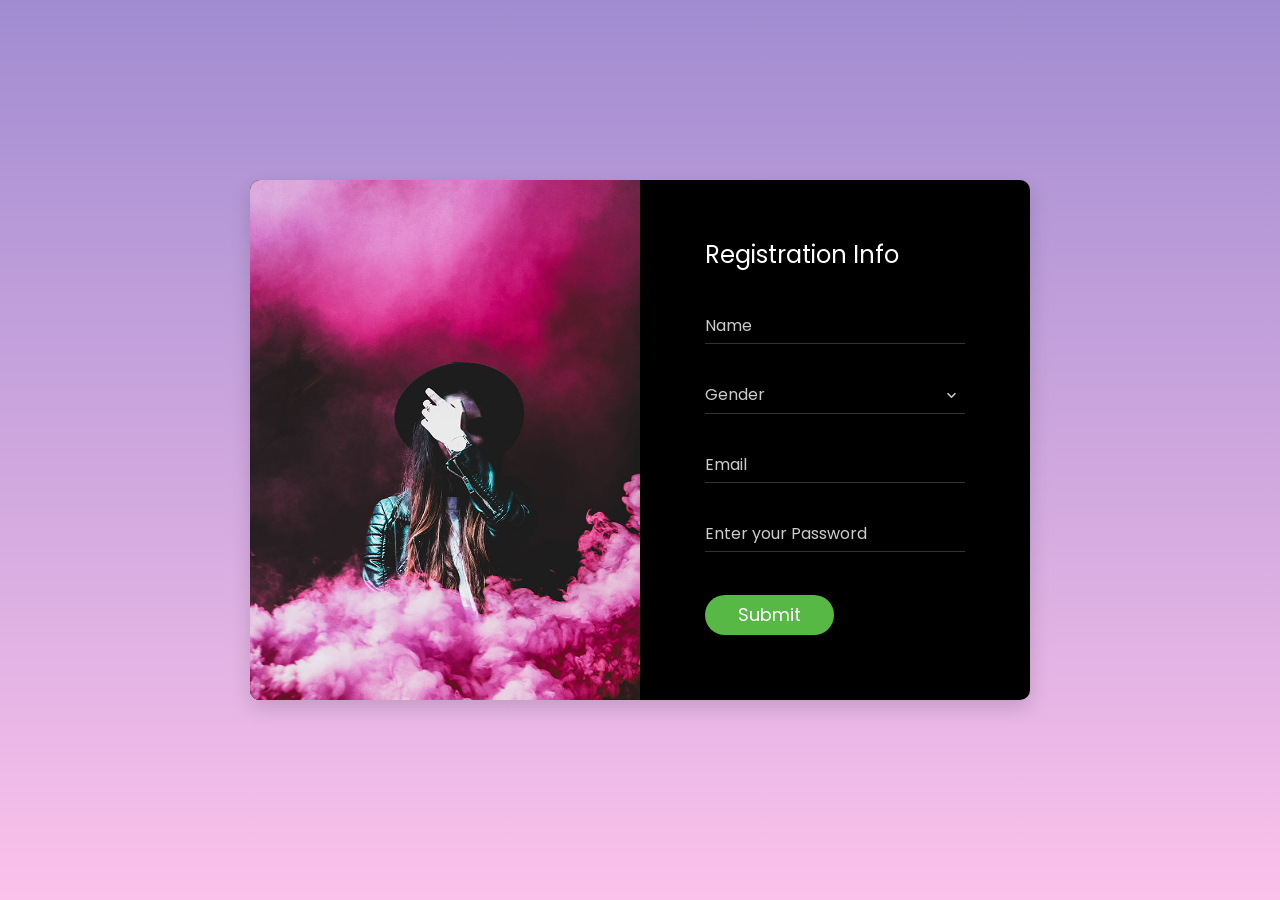
<file: templates/register.html>
<!DOCTYPE html>
<html lang="en">

<head>
    <!-- Required meta tags-->
    <meta charset="UTF-8">
    <meta content="width=device-width, initial-scale=1, shrink-to-fit=no" name="viewport">
    <meta content="Created by Not ME" name="description">
    <meta content="Mahesh" name="author">
    <meta content="No KW" name="keywords">

    <!-- Title Page-->
    <title>Register page</title>

    <!-- Icons font CSS-->
    <link href="../static/vendor/mdi-font/css/material-design-iconic-font.min.css" media="all" rel="stylesheet">
    <link href="../static/vendor/font-awesome-4.7/css/font-awesome.min.css" media="all" rel="stylesheet">
    <!-- Font special for pages-->
    <link href="https://fonts.googleapis.com/css?family=Poppins:100,100i,200,200i,300,300i,400,400i,500,500i,600,600i,700,700i,800,800i,900,900i"
          rel="stylesheet">

    <!-- Vendor CSS-->
    <link href="../static/vendor/select2/select2.min.css" media="all" rel="stylesheet">
    <link href="../static/vendor/datepicker/daterangepicker.css" media="all" rel="stylesheet">

    <!-- Main CSS-->
    <link href="../static/css/regcss.css" media="all" rel="stylesheet">
</head>

<body>
<div class="page-wrapper bg-gra-01 p-t-180 p-b-100 font-poppins">
    <div class="wrapper wrapper--w780">
        <div class="card card-3">
            <div class="card-heading"></div>
            <div class="card-body">
                <h2 class="title">Registration Info</h2>
                <form method="POST">
                    <div class="input-group">
                        <input class="input--style-3" name="name" placeholder="Name" type="text">
                    </div>
                    <!--                    <div class="input-group">-->
                    <!--                        <input class="input&#45;&#45;style-3 js-datepicker" name="birthday" placeholder="Birthdate" type="text">-->
                    <!--                        <i class="zmdi zmdi-calendar-note input-icon js-btn-calendar"></i>-->
                    <!--                    </div>-->
                    <div class="input-group">
                        <div class="rs-select2 js-select-simple select--no-search">
                            <select name="gender">
                                <option disabled="disabled" selected="selected">Gender</option>
                                <option>Male</option>
                                <option>Female</option>
                                <option>Other</option>
                            </select>
                            <div class="select-dropdown"></div>
                        </div>
                    </div>
                    <div class="input-group">
                        <input class="input--style-3" name="email" placeholder="Email" type="email">
                    </div>

                    <div class="input-group">
                        <input class="input--style-3" name="Password" placeholder="Enter your Password" required
                               type="password">
                    </div>
                    <div class="p-t-10">
                        <button class="btn btn--pill btn--green" type="submit">Submit</button>
                    </div>

                </form>
            </div>
        </div>
    </div>
</div>

<!-- Jquery JS-->
<script src="../static/vendor/jquery/jquery.min.js"></script>
<!-- Vendor JS-->
<script src="../static/vendor/select2/select2.min.js"></script>
<script src="../static/vendor/datepicker/moment.min.js"></script>
<script src="../static/vendor/datepicker/daterangepicker.js"></script>

<!-- Main JS-->
<script src="../static/js/globalreg.js"></script>

</body>

</html>
<!-- end document-->
</file>
<file: static/vendor/datepicker/daterangepicker.css>
.daterangepicker {
  position: absolute;
  color: inherit;
  background-color: #fff;
  border-radius: 4px;
  width: 278px;
  padding: 4px;
  margin-top: 1px;
  top: 100px;
  left: 20px;
  /* Calendars */ }
  .daterangepicker:before, .daterangepicker:after {
    position: absolute;
    display: inline-block;
    border-bottom-color: rgba(0, 0, 0, 0.2);
    content: ''; }
  .daterangepicker:before {
    top: -7px;
    border-right: 7px solid transparent;
    border-left: 7px solid transparent;
    border-bottom: 7px solid #ccc; }
  .daterangepicker:after {
    top: -6px;
    border-right: 6px solid transparent;
    border-bottom: 6px solid #fff;
    border-left: 6px solid transparent; }
  .daterangepicker.opensleft:before {
    right: 9px; }
  .daterangepicker.opensleft:after {
    right: 10px; }
  .daterangepicker.openscenter:before {
    left: 0;
    right: 0;
    width: 0;
    margin-left: auto;
    margin-right: auto; }
  .daterangepicker.openscenter:after {
    left: 0;
    right: 0;
    width: 0;
    margin-left: auto;
    margin-right: auto; }
  .daterangepicker.opensright:before {
    left: 9px; }
  .daterangepicker.opensright:after {
    left: 10px; }
  .daterangepicker.dropup {
    margin-top: -5px; }
    .daterangepicker.dropup:before {
      top: initial;
      bottom: -7px;
      border-bottom: initial;
      border-top: 7px solid #ccc; }
    .daterangepicker.dropup:after {
      top: initial;
      bottom: -6px;
      border-bottom: initial;
      border-top: 6px solid #fff; }
  .daterangepicker.dropdown-menu {
    max-width: none;
    z-index: 3001; }
  .daterangepicker.single .ranges, .daterangepicker.single .calendar {
    float: none; }
  .daterangepicker.show-calendar .calendar {
    display: block; }
  .daterangepicker .calendar {
    display: none;
    max-width: 270px;
    margin: 4px; }
    .daterangepicker .calendar.single .calendar-table {
      border: none; }
    .daterangepicker .calendar th, .daterangepicker .calendar td {
      white-space: nowrap;
      text-align: center;
      min-width: 32px; }
  .daterangepicker .calendar-table {
    border: 1px solid #fff;
    padding: 4px;
    border-radius: 4px;
    background-color: #fff; }
  .daterangepicker table {
    width: 100%;
    margin: 0; }
  .daterangepicker td, .daterangepicker th {
    text-align: center;
    width: 20px;
    height: 20px;
    border-radius: 4px;
    border: 1px solid transparent;
    white-space: nowrap;
    cursor: pointer; }
    .daterangepicker td.available:hover, .daterangepicker th.available:hover {
      background-color: #eee;
      border-color: transparent;
      color: inherit; }
    .daterangepicker td.week, .daterangepicker th.week {
      font-size: 80%;
      color: #ccc; }
  .daterangepicker td.off, .daterangepicker td.off.in-range, .daterangepicker td.off.start-date, .daterangepicker td.off.end-date {
    background-color: #fff;
    border-color: transparent;
    color: #999; }
  .daterangepicker td.in-range {
    background-color: #ebf4f8;
    border-color: transparent;
    color: #000;
    border-radius: 0; }
  .daterangepicker td.start-date {
    border-radius: 4px 0 0 4px; }
  .daterangepicker td.end-date {
    border-radius: 0 4px 4px 0; }
  .daterangepicker td.start-date.end-date {
    border-radius: 4px; }
  .daterangepicker td.active, .daterangepicker td.active:hover {
    background-color: #357ebd;
    border-color: transparent;
    color: #fff; }
  .daterangepicker th.month {
    width: auto; }
  .daterangepicker td.disabled, .daterangepicker option.disabled {
    color: #999;
    cursor: not-allowed;
    text-decoration: line-through; }
  .daterangepicker select.monthselect, .daterangepicker select.yearselect {
    font-size: 12px;
    padding: 1px;
    height: auto;
    margin: 0;
    cursor: default; }
  .daterangepicker select.monthselect {
    margin-right: 2%;
    width: 56%; }
  .daterangepicker select.yearselect {
    width: 40%; }
  .daterangepicker select.hourselect, .daterangepicker select.minuteselect, .daterangepicker select.secondselect, .daterangepicker select.ampmselect {
    width: 50px;
    margin-bottom: 0; }
  .daterangepicker .input-mini {
    border: 1px solid #ccc;
    border-radius: 4px;
    color: #555;
    height: 30px;
    line-height: 30px;
    display: block;
    vertical-align: middle;
    margin: 0 0 5px 0;
    padding: 0 6px 0 28px;
    width: 100%; }
    .daterangepicker .input-mini.active {
      border: 1px solid #08c;
      border-radius: 4px; }
  .daterangepicker .daterangepicker_input {
    position: relative; }
    .daterangepicker .daterangepicker_input i {
      position: absolute;
      left: 8px;
      top: 8px; }
  .daterangepicker.rtl .input-mini {
    padding-right: 28px;
    padding-left: 6px; }
  .daterangepicker.rtl .daterangepicker_input i {
    left: auto;
    right: 8px; }
  .daterangepicker .calendar-time {
    text-align: center;
    margin: 5px auto;
    line-height: 30px;
    position: relative;
    padding-left: 28px; }
    .daterangepicker .calendar-time select.disabled {
      color: #ccc;
      cursor: not-allowed; }

.ranges {
  font-size: 11px;
  float: none;
  margin: 4px;
  text-align: left; }
  .ranges ul {
    list-style: none;
    margin: 0 auto;
    padding: 0;
    width: 100%; }
  .ranges li {
    font-size: 13px;
    background-color: #f5f5f5;
    border: 1px solid #f5f5f5;
    border-radius: 4px;
    color: #08c;
    padding: 3px 12px;
    margin-bottom: 8px;
    cursor: pointer; }
    .ranges li:hover {
      background-color: #08c;
      border: 1px solid #08c;
      color: #fff; }
    .ranges li.active {
      background-color: #08c;
      border: 1px solid #08c;
      color: #fff; }

/*  Larger Screen Styling */
@media (min-width: 564px) {
  .daterangepicker {
    width: auto; }
    .daterangepicker .ranges ul {
      width: 160px; }
    .daterangepicker.single .ranges ul {
      width: 100%; }
    .daterangepicker.single .calendar.left {
      clear: none; }
    .daterangepicker.single.ltr .ranges, .daterangepicker.single.ltr .calendar {
      float: left; }
    .daterangepicker.single.rtl .ranges, .daterangepicker.single.rtl .calendar {
      float: right; }
    .daterangepicker.ltr {
      direction: ltr;
      text-align: left; }
      .daterangepicker.ltr .calendar.left {
        clear: left;
        margin-right: 0; }
        .daterangepicker.ltr .calendar.left .calendar-table {
          border-right: none;
          border-top-right-radius: 0;
          border-bottom-right-radius: 0; }
      .daterangepicker.ltr .calendar.right {
        margin-left: 0; }
        .daterangepicker.ltr .calendar.right .calendar-table {
          border-left: none;
          border-top-left-radius: 0;
          border-bottom-left-radius: 0; }
      .daterangepicker.ltr .left .daterangepicker_input {
        padding-right: 12px; }
      .daterangepicker.ltr .calendar.left .calendar-table {
        padding-right: 12px; }
      .daterangepicker.ltr .ranges, .daterangepicker.ltr .calendar {
        float: left; }
    .daterangepicker.rtl {
      direction: rtl;
      text-align: right; }
      .daterangepicker.rtl .calendar.left {
        clear: right;
        margin-left: 0; }
        .daterangepicker.rtl .calendar.left .calendar-table {
          border-left: none;
          border-top-left-radius: 0;
          border-bottom-left-radius: 0; }
      .daterangepicker.rtl .calendar.right {
        margin-right: 0; }
        .daterangepicker.rtl .calendar.right .calendar-table {
          border-right: none;
          border-top-right-radius: 0;
          border-bottom-right-radius: 0; }
      .daterangepicker.rtl .left .daterangepicker_input {
        padding-left: 12px; }
      .daterangepicker.rtl .calendar.left .calendar-table {
        padding-left: 12px; }
      .daterangepicker.rtl .ranges, .daterangepicker.rtl .calendar {
        text-align: right;
        float: right; } }
@media (min-width: 730px) {
  .daterangepicker .ranges {
    width: auto; }
  .daterangepicker.ltr .ranges {
    float: left; }
  .daterangepicker.rtl .ranges {
    float: right; }
  .daterangepicker .calendar.left {
    clear: none !important; } }
</file>
<file: static/css/main.css>
/* ==========================================================================
   #FONT
   ========================================================================== */
.font-robo {
  font-family: "Roboto", "Arial", "Helvetica Neue", sans-serif;
}

.font-poppins {
  font-family: "Poppins", "Arial", "Helvetica Neue", sans-serif;
}

/* ==========================================================================
   #GRID
   ========================================================================== */
.row {
  display: -webkit-box;
  display: -webkit-flex;
  display: -moz-box;
  display: -ms-flexbox;
  display: flex;
  -webkit-flex-wrap: wrap;
  -ms-flex-wrap: wrap;
  flex-wrap: wrap;
}

.centre{
  align-content: center;
  justify-content: space-around;
  padding: 13px;
  margin: 20px auto;
}

.row-space {
  -webkit-box-pack: justify;
  -webkit-justify-content: space-between;
  -moz-box-pack: justify;
  -ms-flex-pack: justify;
  justify-content: space-between;
}

.col-2 {
  width: -webkit-calc((100% - 30px) / 2);
  width: -moz-calc((100% - 30px) / 2);
  width: calc((100% - 30px) / 2);
}

@media (max-width: 767px) {
  .col-2 {
    width: 100%;
  }
}

/* ==========================================================================
   #BOX-SIZING
   ========================================================================== */
/**
 * More sensible default box-sizing:
 * css-tricks.com/inheriting-box-sizing-probably-slightly-better-best-practice
 */
html {
  -webkit-box-sizing: border-box;
  -moz-box-sizing: border-box;
  box-sizing: border-box;
}

* {
  padding: 0;
  margin: 0;
}

*, *:before, *:after {
  -webkit-box-sizing: inherit;
  -moz-box-sizing: inherit;
  box-sizing: inherit;
}

/* ==========================================================================
   #RESET
   ========================================================================== */
/**
 * A very simple reset that sits on top of Normalize.css.
 */
body,
h1, h2, h3, h4, h5, h6,
blockquote, p, pre,
dl, dd, ol, ul,
figure,
hr,
fieldset, legend {
  margin: 0;
  padding: 0;
}

/**
 * Remove trailing margins from nested lists.
 */
li > ol,
li > ul {
  margin-bottom: 0;
}

/**
 * Remove default table spacing.
 */
table {
  border-collapse: collapse;
  border-spacing: 0;
}

/**
 * 1. Reset Chrome and Firefox behaviour which sets a `min-width: min-content;`
 *    on fieldsets.
 */
fieldset {
  min-width: 0;
  /* [1] */
  border: 0;
}

button {
  outline: none;
  background: none;
  border: none;
}

/* ==========================================================================
   #PAGE WRAPPER
   ========================================================================== */
.page-wrapper {
  min-height: 100vh;
}

body {
  font-family: "Poppins", "Arial", "Helvetica Neue", sans-serif;
  font-weight: 400;
  font-size: 14px;
}

h1, h2, h3, h4, h5, h6 {
  font-weight: 400;
}

h1 {
  font-size: 36px;
}

h2 {
  font-size: 30px;
}

h3 {
  font-size: 24px;
}

h4 {
  font-size: 18px;
}

h5 {
  font-size: 15px;
}

h6 {
  font-size: 13px;
}

/* ==========================================================================
   #BACKGROUND
   ========================================================================== */
.bg-blue {
  background: #2c6ed5;
}

.bg-red {
  background: #fa4251;
}

.bg-gra-01 {
  background: -webkit-gradient(linear, left bottom, left top, from(#fbc2eb), to(#a18cd1));
  background: -webkit-linear-gradient(bottom, #fbc2eb 0%, #a18cd1 100%);
  background: -moz-linear-gradient(bottom, #fbc2eb 0%, #a18cd1 100%);
  background: -o-linear-gradient(bottom, #fbc2eb 0%, #a18cd1 100%);
  background: linear-gradient(to top, #fbc2eb 0%, #a18cd1 100%);
}

.bg-gra-02 {
  background: -webkit-gradient(linear, left bottom, right top, from(#fc2c77), to(#6c4079));
  background: -webkit-linear-gradient(bottom left, #fc2c77 0%, #6c4079 100%);
  background: -moz-linear-gradient(bottom left, #fc2c77 0%, #6c4079 100%);
  background: -o-linear-gradient(bottom left, #fc2c77 0%, #6c4079 100%);
  background: linear-gradient(to top right, #fc2c77 0%, #6c4079 100%);
}

/* ==========================================================================
   #SPACING
   ========================================================================== */
.p-t-100 {
  padding-top: 100px;
}

.p-t-130 {
  padding-top: 130px;
}

.p-t-180 {
  padding-top: 180px;
}

.p-t-20 {
  padding-top: 20px;
}

.p-t-15 {
  padding-top: 15px;
}

.p-t-10 {
  padding-top: 10px;
}

.p-t-30 {
  padding-top: 30px;
}

.p-b-100 {
  padding-bottom: 100px;
}

.m-r-45 {
  margin-right: 45px;
}

/* ==========================================================================
   #WRAPPER
   ========================================================================== */
.wrapper {
  margin: 0 auto;
}

.wrapper--w960 {
  max-width: 960px;
}

.wrapper--w780 {
  max-width: 780px;
}

.wrapper--w680 {
  max-width: 680px;
}

/* ==========================================================================
   #BUTTON
   ========================================================================== */
.btn {
  display: inline-block;
  line-height: 50px;
  padding: 0 50px;
  margin-left: 12px;
  margin-right: 12px;
  -webkit-transition: all 0.4s ease;
  -o-transition: all 0.4s ease;
  -moz-transition: all 0.4s ease;
  transition: all 0.4s ease;
  cursor: pointer;
  font-size: 18px;
  color: #fff;
  font-family: "Poppins", "Arial", "Helvetica Neue", sans-serif;
}

.btn--radius {
  -webkit-border-radius: 3px;
  -moz-border-radius: 3px;
  border-radius: 3px;
}

.btn--radius-2 {
  -webkit-border-radius: 5px;
  -moz-border-radius: 5px;
  border-radius: 5px;
}

.btn--pill {
  -webkit-border-radius: 20px;
  -moz-border-radius: 20px;
  border-radius: 20px;
}

.btn--green {
  background: #57b846;
}

.btn--green:hover {
  background: #4dae3c;
}

.btn--blue {
  background: #4272d7;
}

.btn--blue:hover {
  background: #3868cd;
}

/* ==========================================================================
   #DATE PICKER
   ========================================================================== */
td.active {
  background-color: #2c6ed5;
}

input[type="date" i] {
  padding: 14px;
}

.table-condensed td, .table-condensed th {
  font-size: 14px;
  font-family: "Roboto", "Arial", "Helvetica Neue", sans-serif;
  font-weight: 400;
}

.daterangepicker td {
  width: 40px;
  height: 30px;
}

.daterangepicker {
  border: none;
  -webkit-box-shadow: 0px 8px 20px 0px rgba(0, 0, 0, 0.15);
  -moz-box-shadow: 0px 8px 20px 0px rgba(0, 0, 0, 0.15);
  box-shadow: 0px 8px 20px 0px rgba(0, 0, 0, 0.15);
  display: none;
  border: 1px solid #e0e0e0;
  margin-top: 5px;
}

.daterangepicker::after, .daterangepicker::before {
  display: none;
}

.daterangepicker thead tr th {
  padding: 10px 0;
}

.daterangepicker .table-condensed th select {
  border: 1px solid #ccc;
  -webkit-border-radius: 3px;
  -moz-border-radius: 3px;
  border-radius: 3px;
  font-size: 14px;
  padding: 5px;
  outline: none;
}

/* ==========================================================================
   #FORM
   ========================================================================== */
input {
  outline: none;
  margin: 0;
  border: none;
  -webkit-box-shadow: none;
  -moz-box-shadow: none;
  box-shadow: none;
  width: 100%;
  font-size: 14px;
  font-family: inherit;
}

.input--style-4 {
  line-height: 50px;
  background: #fafafa;
  -webkit-box-shadow: inset 0px 1px 3px 0px rgba(0, 0, 0, 0.08);
  -moz-box-shadow: inset 0px 1px 3px 0px rgba(0, 0, 0, 0.08);
  box-shadow: inset 0px 1px 3px 0px rgba(0, 0, 0, 0.08);
  -webkit-border-radius: 5px;
  -moz-border-radius: 5px;
  border-radius: 5px;
  padding: 0 20px;
  font-size: 16px;
  color: #666;
  -webkit-transition: all 0.4s ease;
  -o-transition: all 0.4s ease;
  -moz-transition: all 0.4s ease;
  transition: all 0.4s ease;
}

.input--style-4::-webkit-input-placeholder {
  /* WebKit, Blink, Edge */
  color: #666;
}

.input--style-4:-moz-placeholder {
  /* Mozilla Firefox 4 to 18 */
  color: #666;
  opacity: 1;
}

.input--style-4::-moz-placeholder {
  /* Mozilla Firefox 19+ */
  color: #666;
  opacity: 1;
}

.input--style-4:-ms-input-placeholder {
  /* Internet Explorer 10-11 */
  color: #666;
}

.input--style-4:-ms-input-placeholder {
  /* Microsoft Edge */
  color: #666;
}

.label {
  font-size: 16px;
  color: #555;
  text-transform: capitalize;
  display: block;
  margin-bottom: 5px;
}

.radio-container {
  display: inline-block;
  position: relative;
  padding-left: 30px;
  cursor: pointer;
  font-size: 16px;
  color: #666;
  -webkit-user-select: none;
  -moz-user-select: none;
  -ms-user-select: none;
  user-select: none;
}

.radio-container input {
  position: absolute;
  opacity: 0;
  cursor: pointer;
}

.radio-container input:checked ~ .checkmark {
  background-color: #e5e5e5;
}

.radio-container input:checked ~ .checkmark:after {
  display: block;
}

.radio-container .checkmark:after {
  top: 50%;
  left: 50%;
  -webkit-transform: translate(-50%, -50%);
  -moz-transform: translate(-50%, -50%);
  -ms-transform: translate(-50%, -50%);
  -o-transform: translate(-50%, -50%);
  transform: translate(-50%, -50%);
  width: 12px;
  height: 12px;
  -webkit-border-radius: 50%;
  -moz-border-radius: 50%;
  border-radius: 50%;
  background: #57b846;
}

.checkmark {
  position: absolute;
  top: 50%;
  -webkit-transform: translateY(-50%);
  -moz-transform: translateY(-50%);
  -ms-transform: translateY(-50%);
  -o-transform: translateY(-50%);
  transform: translateY(-50%);
  left: 0;
  height: 20px;
  width: 20px;
  background-color: #e5e5e5;
  -webkit-border-radius: 50%;
  -moz-border-radius: 50%;
  border-radius: 50%;
  -webkit-box-shadow: inset 0px 1px 3px 0px rgba(0, 0, 0, 0.08);
  -moz-box-shadow: inset 0px 1px 3px 0px rgba(0, 0, 0, 0.08);
  box-shadow: inset 0px 1px 3px 0px rgba(0, 0, 0, 0.08);
}

.checkmark:after {
  content: "";
  position: absolute;
  display: none;
}

.input-group {
  position: relative;
  margin-bottom: 22px;
}

.input-group-icon {
  position: relative;
}

.input-icon {
  position: absolute;
  font-size: 18px;
  color: #999;
  right: 18px;
  top: 50%;
  -webkit-transform: translateY(-50%);
  -moz-transform: translateY(-50%);
  -ms-transform: translateY(-50%);
  -o-transform: translateY(-50%);
  transform: translateY(-50%);
  cursor: pointer;
}

/* ==========================================================================
   #SELECT2
   ========================================================================== */
.select--no-search .select2-search {
  display: none !important;
}

.rs-select2 .select2-container {
  width: 100% !important;
  outline: none;
  background: #fafafa;
  -webkit-box-shadow: inset 0px 1px 3px 0px rgba(0, 0, 0, 0.08);
  -moz-box-shadow: inset 0px 1px 3px 0px rgba(0, 0, 0, 0.08);
  box-shadow: inset 0px 1px 3px 0px rgba(0, 0, 0, 0.08);
  -webkit-border-radius: 5px;
  -moz-border-radius: 5px;
  border-radius: 5px;
}

.rs-select2 .select2-container .select2-selection--single {
  outline: none;
  border: none;
  height: 50px;
  background: transparent;
}

.rs-select2 .select2-container .select2-selection--single .select2-selection__rendered {
  line-height: 50px;
  padding-left: 0;
  color: #555;
  font-size: 16px;
  font-family: inherit;
  padding-left: 22px;
  padding-right: 50px;
}

.rs-select2 .select2-container .select2-selection--single .select2-selection__arrow {
  height: 50px;
  right: 20px;
  display: -webkit-box;
  display: -webkit-flex;
  display: -moz-box;
  display: -ms-flexbox;
  display: flex;
  -webkit-box-pack: center;
  -webkit-justify-content: center;
  -moz-box-pack: center;
  -ms-flex-pack: center;
  justify-content: center;
  -webkit-box-align: center;
  -webkit-align-items: center;
  -moz-box-align: center;
  -ms-flex-align: center;
  align-items: center;
}

.rs-select2 .select2-container .select2-selection--single .select2-selection__arrow b {
  display: none;
}

.rs-select2 .select2-container .select2-selection--single .select2-selection__arrow:after {
  font-family: "Material-Design-Iconic-Font";
  content: '\f2f9';
  font-size: 24px;
  color: #999;
  -webkit-transition: all 0.4s ease;
  -o-transition: all 0.4s ease;
  -moz-transition: all 0.4s ease;
  transition: all 0.4s ease;
}

.rs-select2 .select2-container.select2-container--open .select2-selection--single .select2-selection__arrow::after {
  -webkit-transform: rotate(-180deg);
  -moz-transform: rotate(-180deg);
  -ms-transform: rotate(-180deg);
  -o-transform: rotate(-180deg);
  transform: rotate(-180deg);
}

.select2-container--open .select2-dropdown--below {
  border: none;
  -webkit-border-radius: 3px;
  -moz-border-radius: 3px;
  border-radius: 3px;
  -webkit-box-shadow: 0px 8px 20px 0px rgba(0, 0, 0, 0.15);
  -moz-box-shadow: 0px 8px 20px 0px rgba(0, 0, 0, 0.15);
  box-shadow: 0px 8px 20px 0px rgba(0, 0, 0, 0.15);
  border: 1px solid #e0e0e0;
  margin-top: 5px;
  overflow: hidden;
}

.select2-container--default .select2-results__option {
  padding-left: 22px;
}

/* ==========================================================================
   #TITLE
   ========================================================================== */
.title {
  font-size: 24px;
  color: #525252;
  font-weight: 400;
  margin-bottom: 40px;
}

/* ==========================================================================
   #CARD
   ========================================================================== */
.card {
  -webkit-border-radius: 3px;
  -moz-border-radius: 3px;
  border-radius: 3px;
  background: #fff;
}

.card-4 {
  background: #fff;
  -webkit-border-radius: 10px;
  -moz-border-radius: 10px;
  border-radius: 10px;
  -webkit-box-shadow: 0px 8px 20px 0px rgba(0, 0, 0, 0.15);
  -moz-box-shadow: 0px 8px 20px 0px rgba(0, 0, 0, 0.15);
  box-shadow: 0px 8px 20px 0px rgba(0, 0, 0, 0.15);
}

.card-4 .card-body {
  padding: 57px 65px;
  padding-bottom: 65px;
}

@media (max-width: 767px) {
  .card-4 .card-body {
    padding: 50px 40px;
  }
}


/*//////////////////////////////////////////////////////////////////
[ FONT ]*/

@font-face {
  font-family: Poppins-Regular;
  src: url('../fonts/poppins/Poppins-Regular.ttf');
}

@font-face {
  font-family: Poppins-Medium;
  src: url('../fonts/poppins/Poppins-Medium.ttf');
}

@font-face {
  font-family: Montserrat-Medium;
  src: url('../fonts/montserrat/Montserrat-Medium.ttf');
}

@font-face {
  font-family: Montserrat-SemiBold;
  src: url('../fonts/montserrat/Montserrat-SemiBold.ttf');
}

/*//////////////////////////////////////////////////////////////////
[ RESTYLE TAG ]*/

* {
  margin: 0px;
  padding: 0px;
  box-sizing: border-box;
}

body, html {
  height: 100%;
  font-family: Poppins-Regular, sans-serif;
}

/*---------------------------------------------*/
a {
  font-family: Poppins-Regular;
  font-size: 14px;
  line-height: 1.7;
  color: #666666;
  margin: 0px;
  transition: all 0.4s;
  -webkit-transition: all 0.4s;
  -o-transition: all 0.4s;
  -moz-transition: all 0.4s;
}

a:focus {
  outline: none !important;
}

a:hover {
  text-decoration: none;
  color: #fc00ff;
  border-color: #fc00ff;
}

/*---------------------------------------------*/
h1, h2, h3, h4, h5, h6 {
  margin: 0px;
}

p {
  font-family: Poppins-Regular;
  font-size: 14px;
  line-height: 1.7;
  color: #666666;
  margin: 0px;
}

ul, li {
  margin: 0px;
  list-style-type: none;
}


/*---------------------------------------------*/
input {
  outline: none;
  border: none;
}

textarea {
  outline: none;
  border: none;
}

textarea:focus, input:focus {
  border-color: transparent !important;
}

input:focus::-webkit-input-placeholder {
  color: transparent;
}

input:focus:-moz-placeholder {
  color: transparent;
}

input:focus::-moz-placeholder {
  color: transparent;
}

input:focus:-ms-input-placeholder {
  color: transparent;
}

textarea:focus::-webkit-input-placeholder {
  color: transparent;
}

textarea:focus:-moz-placeholder {
  color: transparent;
}

textarea:focus::-moz-placeholder {
  color: transparent;
}

textarea:focus:-ms-input-placeholder {
  color: transparent;
}

input::-webkit-input-placeholder {
  color: #555555;
}

input:-moz-placeholder {
  color: #555555;
}

input::-moz-placeholder {
  color: #555555;
}

input:-ms-input-placeholder {
  color: #555555;
}

textarea::-webkit-input-placeholder {
  color: #555555;
}

textarea:-moz-placeholder {
  color: #555555;
}

textarea::-moz-placeholder {
  color: #555555;
}

textarea:-ms-input-placeholder {
  color: #555555;
}

label {
  display: block;
  margin: 0;
}

/*---------------------------------------------*/
button {
  outline: none !important;
  border: none;
  background: transparent;
}

button:hover {
  cursor: pointer;
}

iframe {
  border: none !important;
}


/*//////////////////////////////////////////////////////////////////
[ Utility ]*/
.txt1 {
  font-family: Montserrat-SemiBold;
  font-size: 16px;
  color: #555555;
  line-height: 1.5;
}

.txt2 {
  font-family: Poppins-Regular;
  font-size: 14px;
  color: #999999;
  line-height: 1.5;
}

.bo1 {
  border-bottom: 1px solid #999999;
}

/*//////////////////////////////////////////////////////////////////
[ login ]*/

.limiter {
  width: 100%;
  margin: 0 auto;
}

.container-login100 {
  width: 100%;
  min-height: 100vh;
  display: -webkit-box;
  display: -webkit-flex;
  display: -moz-box;
  display: -ms-flexbox;
  display: flex;
  flex-wrap: wrap;
  justify-content: center;
  align-items: center;
  padding: 15px;

  background-position: center;
  background-size: cover;
  background-repeat: no-repeat;;
}


.wrap-login100 {
  width: 680px;
  background: #fff;
  border-radius: 10px;
  position: relative;
}


/*==================================================================
[ Form ]*/

.login100-form {
  width: 100%;
}

.login100-form-title {
  width: 100%;
  display: block;
  font-family: Montserrat-Medium;
  font-size: 39px;
  color: #555555;
  line-height: 1.2;
  text-align: center;
}

/*------------------------------------------------------------------
[ Button sign in with ]*/
.btn-face,
.btn-google {
  font-family: Montserrat-SemiBold;
  font-size: 18px;
  line-height: 1.2;

  display: -webkit-box;
  display: -webkit-flex;
  display: -moz-box;
  display: -ms-flexbox;
  display: flex;
  justify-content: center;
  align-items: center;
  padding: 15px;
  width: calc((100% - 20px) / 2);
  height: 70px;
  border-radius: 10px;
  box-shadow: 0 1px 5px 0px rgba(0, 0, 0, 0.2);
  -moz-box-shadow: 0 1px 5px 0px rgba(0, 0, 0, 0.2);
  -webkit-box-shadow: 0 1px 5px 0px rgba(0, 0, 0, 0.2);
  -o-box-shadow: 0 1px 5px 0px rgba(0, 0, 0, 0.2);
  -ms-box-shadow: 0 1px 5px 0px rgba(0, 0, 0, 0.2);
  -webkit-transition: all 0.4s;
  -o-transition: all 0.4s;
  -moz-transition: all 0.4s;
  transition: all 0.4s;
  position: relative;
  z-index: 1;
}

.btn-google::before,
.btn-face::before {
  content: "";
  display: block;
  position: absolute;
  z-index: -1;
  width: 100%;
  height: 100%;
  border-radius: 10px;
  top: 0;
  left: 0;
  background: #a64bf4;
  background: -webkit-linear-gradient(45deg, #00dbde, #fc00ff);
  background: -o-linear-gradient(45deg, #00dbde, #fc00ff);
  background: -moz-linear-gradient(45deg, #00dbde, #fc00ff);
  background: linear-gradient(45deg, #00dbde, #fc00ff);
  opacity: 0;
  -webkit-transition: all 0.4s;
  -o-transition: all 0.4s;
  -moz-transition: all 0.4s;
  transition: all 0.4s;
}

.btn-face {
  color: #fff;
  background-color: #3b5998;
}

.btn-face i {
  font-size: 30px;
  margin-right: 17px;
  padding-bottom: 3px;
}

.btn-google {
  color: #555555;
  background-color: #fff;
}

.btn-google img {
  width: 30px;
  margin-right: 15px;
  padding-bottom: 3px;
}

.btn-face:hover:before,
.btn-google:hover:before {
  opacity: 1;
}

.btn-face:hover,
.btn-google:hover {
  color: #fff;
}


/*------------------------------------------------------------------
[ Input ]*/

.wrap-input100 {
  width: 100%;
  position: relative;
  background-color: #f7f7f7;
  border: 1px solid #e6e6e6;
  border-radius: 10px;
}


/*---------------------------------------------*/
.input100 {
  font-family: Poppins-Regular;
  color: #333333;
  line-height: 1.2;
  font-size: 18px;

  display: block;
  width: 100%;
  background: transparent;
  height: 60px;
  padding: 0 20px;
}

/*------------------------------------------------------------------
[ Focus Input ]*/

.focus-input100 {
  position: absolute;
  display: block;
  width: calc(100% + 2px);
  height: calc(100% + 2px);
  top: -1px;
  left: -1px;
  pointer-events: none;
  border: 1px solid #fc00ff;
  border-radius: 10px;

  visibility: hidden;
  opacity: 0;

  -webkit-transition: all 0.4s;
  -o-transition: all 0.4s;
  -moz-transition: all 0.4s;
  transition: all 0.4s;

  -webkit-transform: scaleX(1.1) scaleY(1.3);
  -moz-transform: scaleX(1.1) scaleY(1.3);
  -ms-transform: scaleX(1.1) scaleY(1.3);
  -o-transform: scaleX(1.1) scaleY(1.3);
  transform: scaleX(1.1) scaleY(1.3);
}

.input100:focus + .focus-input100 {
  visibility: visible;
  opacity: 1;

  -webkit-transform: scale(1);
  -moz-transform: scale(1);
  -ms-transform: scale(1);
  -o-transform: scale(1);
  transform: scale(1);
}

.eff-focus-selection {
  visibility: visible;
  opacity: 1;

  -webkit-transform: scale(1);
  -moz-transform: scale(1);
  -ms-transform: scale(1);
  -o-transform: scale(1);
  transform: scale(1);
}


/*------------------------------------------------------------------
[ Button ]*/
.container-login100-form-btn {
  width: 100%;
  display: -webkit-box;
  display: -webkit-flex;
  display: -moz-box;
  display: -ms-flexbox;
  display: flex;
  flex-wrap: wrap;
}

.login100-form-btn {
  display: -webkit-box;
  display: -webkit-flex;
  display: -moz-box;
  display: -ms-flexbox;
  display: flex;
  justify-content: center;
  align-items: center;
  padding: 0 20px;
  width: 100%;
  height: 60px;
  background-color: #333333;
  border-radius: 10px;

  font-family: Poppins-Medium;
  font-size: 16px;
  color: #fff;
  line-height: 1.2;

  -webkit-transition: all 0.4s;
  -o-transition: all 0.4s;
  -moz-transition: all 0.4s;
  transition: all 0.4s;
  position: relative;
  z-index: 1;
}

.login100-form-btn::before {
  content: "";
  display: block;
  position: absolute;
  z-index: -1;
  width: 100%;
  height: 100%;
  border-radius: 10px;
  top: 0;
  left: 0;
  background: #a64bf4;
  background: -webkit-linear-gradient(45deg, #00dbde, #fc00ff);
  background: -o-linear-gradient(45deg, #00dbde, #fc00ff);
  background: -moz-linear-gradient(45deg, #00dbde, #fc00ff);
  background: linear-gradient(45deg, #00dbde, #fc00ff);
  opacity: 0;
  -webkit-transition: all 0.4s;
  -o-transition: all 0.4s;
  -moz-transition: all 0.4s;
  transition: all 0.4s;
}

.login100-form-btn:hover:before {
  opacity: 1;
}


/*------------------------------------------------------------------
[ Alert validate ]*/

.validate-input {
  position: relative;
}

.alert-validate::before {
  content: attr(data-validate);
  position: absolute;
  max-width: 70%;
  background-color: #fff;
  border: 1px solid #c80000;
  border-radius: 2px;
  padding: 4px 25px 5px 10px;
  top: 50%;
  -webkit-transform: translateY(-50%);
  -moz-transform: translateY(-50%);
  -ms-transform: translateY(-50%);
  -o-transform: translateY(-50%);
  transform: translateY(-50%);
  right: 12px;
  pointer-events: none;

  font-family: Poppins-Regular;
  color: #c80000;
  font-size: 14px;
  line-height: 1.4;
  text-align: left;

  visibility: hidden;
  opacity: 0;

  -webkit-transition: opacity 0.4s;
  -o-transition: opacity 0.4s;
  -moz-transition: opacity 0.4s;
  transition: opacity 0.4s;
}

.alert-validate::after {
  content: "\f12a";
  font-family: FontAwesome;
  display: block;
  position: absolute;
  color: #c80000;
  font-size: 18px;
  top: 50%;
  -webkit-transform: translateY(-50%);
  -moz-transform: translateY(-50%);
  -ms-transform: translateY(-50%);
  -o-transform: translateY(-50%);
  transform: translateY(-50%);
  right: 18px;
}

.alert-validate:hover:before {
  visibility: visible;
  opacity: 1;
}

@media (max-width: 992px) {
  .alert-validate::before {
    visibility: visible;
    opacity: 1;
  }
}


/*//////////////////////////////////////////////////////////////////
[ Responsive ]*/
@media (max-width: 768px) {
  .wrap-login100 {
    padding-left: 60px;
    padding-right: 60px;
  }
}

@media (max-width: 576px) {
  .wrap-login100 {
    padding-left: 15px;
    padding-right: 15px;
  }

  .btn-face,
  .btn-google {
    width: 100%;
  }
}
</file>
<file: static/css/regcss.css>
/* ==========================================================================
   #FONT
   ========================================================================== */
.font-robo {
  font-family: "Roboto", "Arial", "Helvetica Neue", sans-serif;
}

.font-poppins {
  font-family: "Poppins", "Arial", "Helvetica Neue", sans-serif;
}

/* ==========================================================================
   #GRID
   ========================================================================== */
.row {
  display: -webkit-box;
  display: -webkit-flex;
  display: -moz-box;
  display: -ms-flexbox;
  display: flex;
  -webkit-flex-wrap: wrap;
  -ms-flex-wrap: wrap;
  flex-wrap: wrap;
}

.row-space {
  -webkit-box-pack: justify;
  -webkit-justify-content: space-between;
  -moz-box-pack: justify;
  -ms-flex-pack: justify;
  justify-content: space-between;
}

.col-2 {
  width: -webkit-calc((100% - 60px) / 2);
  width: -moz-calc((100% - 60px) / 2);
  width: calc((100% - 60px) / 2);
}

@media (max-width: 767px) {
  .col-2 {
    width: 100%;
  }
}

/* ==========================================================================
   #BOX-SIZING
   ========================================================================== */
/**
 * More sensible default box-sizing:
 * css-tricks.com/inheriting-box-sizing-probably-slightly-better-best-practice
 */
html {
  -webkit-box-sizing: border-box;
  -moz-box-sizing: border-box;
  box-sizing: border-box;
}

* {
  padding: 0;
  margin: 0;
}

*, *:before, *:after {
  -webkit-box-sizing: inherit;
  -moz-box-sizing: inherit;
  box-sizing: inherit;
}

/* ==========================================================================
   #RESET
   ========================================================================== */
/**
 * A very simple reset that sits on top of Normalize.css.
 */
body,
h1, h2, h3, h4, h5, h6,
blockquote, p, pre,
dl, dd, ol, ul,
figure,
hr,
fieldset, legend {
  margin: 0;
  padding: 0;
}

/**
 * Remove trailing margins from nested lists.
 */
li > ol,
li > ul {
  margin-bottom: 0;
}

/**
 * Remove default table spacing.
 */
table {
  border-collapse: collapse;
  border-spacing: 0;
}

/**
 * 1. Reset Chrome and Firefox behaviour which sets a `min-width: min-content;`
 *    on fieldsets.
 */
fieldset {
  min-width: 0;
  /* [1] */
  border: 0;
}

button {
  outline: none;
  background: none;
  border: none;
}

/* ==========================================================================
   #PAGE WRAPPER
   ========================================================================== */
.page-wrapper {
  min-height: 100vh;
}

body {
  font-family: "Poppins", "Arial", "Helvetica Neue", sans-serif;
  font-weight: 400;
  font-size: 14px;
}

h1, h2, h3, h4, h5, h6 {
  font-weight: 400;
}

h1 {
  font-size: 36px;
}

h2 {
  font-size: 30px;
}

h3 {
  font-size: 24px;
}

h4 {
  font-size: 18px;
}

h5 {
  font-size: 15px;
}

h6 {
  font-size: 13px;
}

/* ==========================================================================
   #BACKGROUND
   ========================================================================== */
.bg-blue {
  background: #2c6ed5;
}

.bg-red {
  background: #fa4251;
}

.bg-gra-01 {
  background: -webkit-gradient(linear, left bottom, left top, from(#fbc2eb), to(#a18cd1));
  background: -webkit-linear-gradient(bottom, #fbc2eb 0%, #a18cd1 100%);
  background: -moz-linear-gradient(bottom, #fbc2eb 0%, #a18cd1 100%);
  background: -o-linear-gradient(bottom, #fbc2eb 0%, #a18cd1 100%);
  background: linear-gradient(to top, #fbc2eb 0%, #a18cd1 100%);
}

/* ==========================================================================
   #SPACING
   ========================================================================== */
.p-t-100 {
  padding-top: 100px;
}

.p-t-180 {
  padding-top: 180px;
}

.p-t-20 {
  padding-top: 20px;
}

.p-t-10 {
  padding-top: 10px;
}

.p-t-30 {
  padding-top: 30px;
}

.p-b-100 {
  padding-bottom: 100px;
}

/* ==========================================================================
   #WRAPPER
   ========================================================================== */
.wrapper {
  margin: 0 auto;
}

.wrapper--w960 {
  max-width: 960px;
}

.wrapper--w780 {
  max-width: 780px;
}

.wrapper--w680 {
  max-width: 680px;
}

/* ==========================================================================
   #BUTTON
   ========================================================================== */
.btn {
  display: inline-block;
  line-height: 40px;
  padding: 0 33px;
  font-family: Poppins, Arial, "Helvetica Neue", sans-serif;
  cursor: pointer;
  color: #fff;
  -webkit-transition: all 0.4s ease;
  -o-transition: all 0.4s ease;
  -moz-transition: all 0.4s ease;
  transition: all 0.4s ease;
  font-size: 18px;
}

.btn--radius {
  -webkit-border-radius: 3px;
  -moz-border-radius: 3px;
  border-radius: 3px;
}

.btn--pill {
  -webkit-border-radius: 20px;
  -moz-border-radius: 20px;
  border-radius: 20px;
}

.btn--green {
  background: #57b846;
}

.btn--green:hover {
  background: #4dae3c;
}

/* ==========================================================================
   #DATE PICKER
   ========================================================================== */
td.active {
  background-color: #2c6ed5;
}

input[type="date" i] {
  padding: 14px;
}

.table-condensed td, .table-condensed th {
  font-size: 14px;
  font-family: "Roboto", "Arial", "Helvetica Neue", sans-serif;
  font-weight: 400;
}

.daterangepicker td {
  width: 40px;
  height: 30px;
}

.daterangepicker {
  border: none;
  -webkit-box-shadow: 0px 8px 20px 0px rgba(0, 0, 0, 0.15);
  -moz-box-shadow: 0px 8px 20px 0px rgba(0, 0, 0, 0.15);
  box-shadow: 0px 8px 20px 0px rgba(0, 0, 0, 0.15);
  display: none;
  border: 1px solid #e0e0e0;
  margin-top: 5px;
}

.daterangepicker::after, .daterangepicker::before {
  display: none;
}

.daterangepicker thead tr th {
  padding: 10px 0;
}

.daterangepicker .table-condensed th select {
  border: 1px solid #ccc;
  -webkit-border-radius: 3px;
  -moz-border-radius: 3px;
  border-radius: 3px;
  font-size: 14px;
  padding: 5px;
  outline: none;
}

/* ==========================================================================
   #FORM
   ========================================================================== */
input {
  outline: none;
  margin: 0;
  border: none;
  -webkit-box-shadow: none;
  -moz-box-shadow: none;
  box-shadow: none;
  width: 100%;
  font-size: 14px;
  font-family: inherit;
}

.input-icon {
  position: absolute;
  font-size: 18px;
  color: #ccc;
  right: 8px;
  top: 50%;
  -webkit-transform: translateY(-50%);
  -moz-transform: translateY(-50%);
  -ms-transform: translateY(-50%);
  -o-transform: translateY(-50%);
  transform: translateY(-50%);
  cursor: pointer;
}

.input-group {
  position: relative;
  margin-bottom: 33px;
  border-bottom: 1px solid rgba(255, 255, 255, 0.2);
}

.input--style-3 {
  padding: 5px 0;
  font-size: 16px;
  color: #ccc;
  background: transparent;
}

.input--style-3::-webkit-input-placeholder {
  /* WebKit, Blink, Edge */
  color: #ccc;
}

.input--style-3:-moz-placeholder {
  /* Mozilla Firefox 4 to 18 */
  color: #ccc;
  opacity: 1;
}

.input--style-3::-moz-placeholder {
  /* Mozilla Firefox 19+ */
  color: #ccc;
  opacity: 1;
}

.input--style-3:-ms-input-placeholder {
  /* Internet Explorer 10-11 */
  color: #ccc;
}

.input--style-3:-ms-input-placeholder {
  /* Microsoft Edge */
  color: #ccc;
}

/* ==========================================================================
   #SELECT2
   ========================================================================== */
.select--no-search .select2-search {
  display: none !important;
}

.rs-select2 .select2-container {
  width: 100% !important;
  outline: none;
}

.rs-select2 .select2-container .select2-selection--single {
  outline: none;
  border: none;
  height: 36px;
  background: transparent;
}

.rs-select2 .select2-container .select2-selection--single .select2-selection__rendered {
  line-height: 36px;
  padding-left: 0;
  color: #ccc;
  font-size: 16px;
  font-family: inherit;
}

.rs-select2 .select2-container .select2-selection--single .select2-selection__arrow {
  height: 34px;
  right: 4px;
  display: -webkit-box;
  display: -webkit-flex;
  display: -moz-box;
  display: -ms-flexbox;
  display: flex;
  -webkit-box-pack: center;
  -webkit-justify-content: center;
  -moz-box-pack: center;
  -ms-flex-pack: center;
  justify-content: center;
  -webkit-box-align: center;
  -webkit-align-items: center;
  -moz-box-align: center;
  -ms-flex-align: center;
  align-items: center;
}

.rs-select2 .select2-container .select2-selection--single .select2-selection__arrow b {
  display: none;
}

.rs-select2 .select2-container .select2-selection--single .select2-selection__arrow:after {
  font-family: "Material-Design-Iconic-Font";
  content: '\f2f9';
  font-size: 18px;
  color: #ccc;
  -webkit-transition: all 0.4s ease;
  -o-transition: all 0.4s ease;
  -moz-transition: all 0.4s ease;
  transition: all 0.4s ease;
}

.rs-select2 .select2-container.select2-container--open .select2-selection--single .select2-selection__arrow::after {
  -webkit-transform: rotate(-180deg);
  -moz-transform: rotate(-180deg);
  -ms-transform: rotate(-180deg);
  -o-transform: rotate(-180deg);
  transform: rotate(-180deg);
}

.select2-container--open .select2-dropdown--below {
  border: none;
  -webkit-border-radius: 3px;
  -moz-border-radius: 3px;
  border-radius: 3px;
  -webkit-box-shadow: 0px 8px 20px 0px rgba(0, 0, 0, 0.15);
  -moz-box-shadow: 0px 8px 20px 0px rgba(0, 0, 0, 0.15);
  box-shadow: 0px 8px 20px 0px rgba(0, 0, 0, 0.15);
  border: 1px solid #e0e0e0;
  margin-top: 5px;
  overflow: hidden;
}

/* ==========================================================================
   #TITLE
   ========================================================================== */
.title {
  font-size: 24px;
  color: #fff;
  font-weight: 400;
  margin-bottom: 36px;
}

/* ==========================================================================
   #CARD
   ========================================================================== */
.card {
  overflow: hidden;
  -webkit-border-radius: 3px;
  -moz-border-radius: 3px;
  border-radius: 3px;
  background: #fff;
}

.card-3 {
  background: #000;
  -webkit-border-radius: 10px;
  -moz-border-radius: 10px;
  border-radius: 10px;
  -webkit-box-shadow: 0px 8px 20px 0px rgba(0, 0, 0, 0.15);
  -moz-box-shadow: 0px 8px 20px 0px rgba(0, 0, 0, 0.15);
  box-shadow: 0px 8px 20px 0px rgba(0, 0, 0, 0.15);
  width: 100%;
  display: table;
}

.card-3 .card-heading {
  background: url("../images/bg-heading-03.jpg") top left/cover no-repeat;
  display: table-cell;
  width: 50%;
}

.card-3 .card-body {
  padding: 57px 65px;
  padding-bottom: 65px;
  display: table-cell;
}

@media (max-width: 767px) {
  .card-3 {
    display: block;
  }

  .card-3 .card-heading {
    display: block;
    width: 100%;
    padding-top: 400px;
    background-position: center center;
  }

  .card-3 .card-body {
    display: block;
    width: 100%;
    padding: 37px 30px;
    padding-bottom: 45px;
  }
}
</file>
<file: static/vendor/mdi-font/css/material-design-iconic-font.min.css>
@font-face{font-family:Material-Design-Iconic-Font;src:url(../fonts/Material-Design-Iconic-Font.woff2?v=2.2.0) format('woff2'),url(../fonts/Material-Design-Iconic-Font.woff?v=2.2.0) format('woff'),url(../fonts/Material-Design-Iconic-Font.ttf?v=2.2.0) format('truetype')}.zmdi{display:inline-block;font:normal normal normal 14px/1 'Material-Design-Iconic-Font';font-size:inherit;text-rendering:auto;-webkit-font-smoothing:antialiased;-moz-osx-font-smoothing:grayscale}.zmdi-hc-lg{font-size:1.33333333em;line-height:.75em;vertical-align:-15%}.zmdi-hc-2x{font-size:2em}.zmdi-hc-3x{font-size:3em}.zmdi-hc-4x{font-size:4em}.zmdi-hc-5x{font-size:5em}.zmdi-hc-fw{width:1.28571429em;text-align:center}.zmdi-hc-ul{padding-left:0;margin-left:2.14285714em;list-style-type:none}.zmdi-hc-ul>li{position:relative}.zmdi-hc-li{position:absolute;left:-2.14285714em;width:2.14285714em;top:.14285714em;text-align:center}.zmdi-hc-li.zmdi-hc-lg{left:-1.85714286em}.zmdi-hc-border{padding:.1em .25em;border:solid .1em #9e9e9e;border-radius:2px}.zmdi-hc-border-circle{padding:.1em .25em;border:solid .1em #9e9e9e;border-radius:50%}.zmdi.pull-left{float:left;margin-right:.15em}.zmdi.pull-right{float:right;margin-left:.15em}.zmdi-hc-spin{-webkit-animation:zmdi-spin 1.5s infinite linear;animation:zmdi-spin 1.5s infinite linear}.zmdi-hc-spin-reverse{-webkit-animation:zmdi-spin-reverse 1.5s infinite linear;animation:zmdi-spin-reverse 1.5s infinite linear}@-webkit-keyframes zmdi-spin{0%{-webkit-transform:rotate(0deg);transform:rotate(0deg)}100%{-webkit-transform:rotate(359deg);transform:rotate(359deg)}}@keyframes zmdi-spin{0%{-webkit-transform:rotate(0deg);transform:rotate(0deg)}100%{-webkit-transform:rotate(359deg);transform:rotate(359deg)}}@-webkit-keyframes zmdi-spin-reverse{0%{-webkit-transform:rotate(0deg);transform:rotate(0deg)}100%{-webkit-transform:rotate(-359deg);transform:rotate(-359deg)}}@keyframes zmdi-spin-reverse{0%{-webkit-transform:rotate(0deg);transform:rotate(0deg)}100%{-webkit-transform:rotate(-359deg);transform:rotate(-359deg)}}.zmdi-hc-rotate-90{-webkit-transform:rotate(90deg);-ms-transform:rotate(90deg);transform:rotate(90deg)}.zmdi-hc-rotate-180{-webkit-transform:rotate(180deg);-ms-transform:rotate(180deg);transform:rotate(180deg)}.zmdi-hc-rotate-270{-webkit-transform:rotate(270deg);-ms-transform:rotate(270deg);transform:rotate(270deg)}.zmdi-hc-flip-horizontal{-webkit-transform:scale(-1,1);-ms-transform:scale(-1,1);transform:scale(-1,1)}.zmdi-hc-flip-vertical{-webkit-transform:scale(1,-1);-ms-transform:scale(1,-1);transform:scale(1,-1)}.zmdi-hc-stack{position:relative;display:inline-block;width:2em;height:2em;line-height:2em;vertical-align:middle}.zmdi-hc-stack-1x,.zmdi-hc-stack-2x{position:absolute;left:0;width:100%;text-align:center}.zmdi-hc-stack-1x{line-height:inherit}.zmdi-hc-stack-2x{font-size:2em}.zmdi-hc-inverse{color:#fff}.zmdi-3d-rotation:before{content:'\f101'}.zmdi-airplane-off:before{content:'\f102'}.zmdi-airplane:before{content:'\f103'}.zmdi-album:before{content:'\f104'}.zmdi-archive:before{content:'\f105'}.zmdi-assignment-account:before{content:'\f106'}.zmdi-assignment-alert:before{content:'\f107'}.zmdi-assignment-check:before{content:'\f108'}.zmdi-assignment-o:before{content:'\f109'}.zmdi-assignment-return:before{content:'\f10a'}.zmdi-assignment-returned:before{content:'\f10b'}.zmdi-assignment:before{content:'\f10c'}.zmdi-attachment-alt:before{content:'\f10d'}.zmdi-attachment:before{content:'\f10e'}.zmdi-audio:before{content:'\f10f'}.zmdi-badge-check:before{content:'\f110'}.zmdi-balance-wallet:before{content:'\f111'}.zmdi-balance:before{content:'\f112'}.zmdi-battery-alert:before{content:'\f113'}.zmdi-battery-flash:before{content:'\f114'}.zmdi-battery-unknown:before{content:'\f115'}.zmdi-battery:before{content:'\f116'}.zmdi-bike:before{content:'\f117'}.zmdi-block-alt:before{content:'\f118'}.zmdi-block:before{content:'\f119'}.zmdi-boat:before{content:'\f11a'}.zmdi-book-image:before{content:'\f11b'}.zmdi-book:before{content:'\f11c'}.zmdi-bookmark-outline:before{content:'\f11d'}.zmdi-bookmark:before{content:'\f11e'}.zmdi-brush:before{content:'\f11f'}.zmdi-bug:before{content:'\f120'}.zmdi-bus:before{content:'\f121'}.zmdi-cake:before{content:'\f122'}.zmdi-car-taxi:before{content:'\f123'}.zmdi-car-wash:before{content:'\f124'}.zmdi-car:before{content:'\f125'}.zmdi-card-giftcard:before{content:'\f126'}.zmdi-card-membership:before{content:'\f127'}.zmdi-card-travel:before{content:'\f128'}.zmdi-card:before{content:'\f129'}.zmdi-case-check:before{content:'\f12a'}.zmdi-case-download:before{content:'\f12b'}.zmdi-case-play:before{content:'\f12c'}.zmdi-case:before{content:'\f12d'}.zmdi-cast-connected:before{content:'\f12e'}.zmdi-cast:before{content:'\f12f'}.zmdi-chart-donut:before{content:'\f130'}.zmdi-chart:before{content:'\f131'}.zmdi-city-alt:before{content:'\f132'}.zmdi-city:before{content:'\f133'}.zmdi-close-circle-o:before{content:'\f134'}.zmdi-close-circle:before{content:'\f135'}.zmdi-close:before{content:'\f136'}.zmdi-cocktail:before{content:'\f137'}.zmdi-code-setting:before{content:'\f138'}.zmdi-code-smartphone:before{content:'\f139'}.zmdi-code:before{content:'\f13a'}.zmdi-coffee:before{content:'\f13b'}.zmdi-collection-bookmark:before{content:'\f13c'}.zmdi-collection-case-play:before{content:'\f13d'}.zmdi-collection-folder-image:before{content:'\f13e'}.zmdi-collection-image-o:before{content:'\f13f'}.zmdi-collection-image:before{content:'\f140'}.zmdi-collection-item-1:before{content:'\f141'}.zmdi-collection-item-2:before{content:'\f142'}.zmdi-collection-item-3:before{content:'\f143'}.zmdi-collection-item-4:before{content:'\f144'}.zmdi-collection-item-5:before{content:'\f145'}.zmdi-collection-item-6:before{content:'\f146'}.zmdi-collection-item-7:before{content:'\f147'}.zmdi-collection-item-8:before{content:'\f148'}.zmdi-collection-item-9-plus:before{content:'\f149'}.zmdi-collection-item-9:before{content:'\f14a'}.zmdi-collection-item:before{content:'\f14b'}.zmdi-collection-music:before{content:'\f14c'}.zmdi-collection-pdf:before{content:'\f14d'}.zmdi-collection-plus:before{content:'\f14e'}.zmdi-collection-speaker:before{content:'\f14f'}.zmdi-collection-text:before{content:'\f150'}.zmdi-collection-video:before{content:'\f151'}.zmdi-compass:before{content:'\f152'}.zmdi-cutlery:before{content:'\f153'}.zmdi-delete:before{content:'\f154'}.zmdi-dialpad:before{content:'\f155'}.zmdi-dns:before{content:'\f156'}.zmdi-drink:before{content:'\f157'}.zmdi-edit:before{content:'\f158'}.zmdi-email-open:before{content:'\f159'}.zmdi-email:before{content:'\f15a'}.zmdi-eye-off:before{content:'\f15b'}.zmdi-eye:before{content:'\f15c'}.zmdi-eyedropper:before{content:'\f15d'}.zmdi-favorite-outline:before{content:'\f15e'}.zmdi-favorite:before{content:'\f15f'}.zmdi-filter-list:before{content:'\f160'}.zmdi-fire:before{content:'\f161'}.zmdi-flag:before{content:'\f162'}.zmdi-flare:before{content:'\f163'}.zmdi-flash-auto:before{content:'\f164'}.zmdi-flash-off:before{content:'\f165'}.zmdi-flash:before{content:'\f166'}.zmdi-flip:before{content:'\f167'}.zmdi-flower-alt:before{content:'\f168'}.zmdi-flower:before{content:'\f169'}.zmdi-font:before{content:'\f16a'}.zmdi-fullscreen-alt:before{content:'\f16b'}.zmdi-fullscreen-exit:before{content:'\f16c'}.zmdi-fullscreen:before{content:'\f16d'}.zmdi-functions:before{content:'\f16e'}.zmdi-gas-station:before{content:'\f16f'}.zmdi-gesture:before{content:'\f170'}.zmdi-globe-alt:before{content:'\f171'}.zmdi-globe-lock:before{content:'\f172'}.zmdi-globe:before{content:'\f173'}.zmdi-graduation-cap:before{content:'\f174'}.zmdi-home:before{content:'\f175'}.zmdi-hospital-alt:before{content:'\f176'}.zmdi-hospital:before{content:'\f177'}.zmdi-hotel:before{content:'\f178'}.zmdi-hourglass-alt:before{content:'\f179'}.zmdi-hourglass-outline:before{content:'\f17a'}.zmdi-hourglass:before{content:'\f17b'}.zmdi-http:before{content:'\f17c'}.zmdi-image-alt:before{content:'\f17d'}.zmdi-image-o:before{content:'\f17e'}.zmdi-image:before{content:'\f17f'}.zmdi-inbox:before{content:'\f180'}.zmdi-invert-colors-off:before{content:'\f181'}.zmdi-invert-colors:before{content:'\f182'}.zmdi-key:before{content:'\f183'}.zmdi-label-alt-outline:before{content:'\f184'}.zmdi-label-alt:before{content:'\f185'}.zmdi-label-heart:before{content:'\f186'}.zmdi-label:before{content:'\f187'}.zmdi-labels:before{content:'\f188'}.zmdi-lamp:before{content:'\f189'}.zmdi-landscape:before{content:'\f18a'}.zmdi-layers-off:before{content:'\f18b'}.zmdi-layers:before{content:'\f18c'}.zmdi-library:before{content:'\f18d'}.zmdi-link:before{content:'\f18e'}.zmdi-lock-open:before{content:'\f18f'}.zmdi-lock-outline:before{content:'\f190'}.zmdi-lock:before{content:'\f191'}.zmdi-mail-reply-all:before{content:'\f192'}.zmdi-mail-reply:before{content:'\f193'}.zmdi-mail-send:before{content:'\f194'}.zmdi-mall:before{content:'\f195'}.zmdi-map:before{content:'\f196'}.zmdi-menu:before{content:'\f197'}.zmdi-money-box:before{content:'\f198'}.zmdi-money-off:before{content:'\f199'}.zmdi-money:before{content:'\f19a'}.zmdi-more-vert:before{content:'\f19b'}.zmdi-more:before{content:'\f19c'}.zmdi-movie-alt:before{content:'\f19d'}.zmdi-movie:before{content:'\f19e'}.zmdi-nature-people:before{content:'\f19f'}.zmdi-nature:before{content:'\f1a0'}.zmdi-navigation:before{content:'\f1a1'}.zmdi-open-in-browser:before{content:'\f1a2'}.zmdi-open-in-new:before{content:'\f1a3'}.zmdi-palette:before{content:'\f1a4'}.zmdi-parking:before{content:'\f1a5'}.zmdi-pin-account:before{content:'\f1a6'}.zmdi-pin-assistant:before{content:'\f1a7'}.zmdi-pin-drop:before{content:'\f1a8'}.zmdi-pin-help:before{content:'\f1a9'}.zmdi-pin-off:before{content:'\f1aa'}.zmdi-pin:before{content:'\f1ab'}.zmdi-pizza:before{content:'\f1ac'}.zmdi-plaster:before{content:'\f1ad'}.zmdi-power-setting:before{content:'\f1ae'}.zmdi-power:before{content:'\f1af'}.zmdi-print:before{content:'\f1b0'}.zmdi-puzzle-piece:before{content:'\f1b1'}.zmdi-quote:before{content:'\f1b2'}.zmdi-railway:before{content:'\f1b3'}.zmdi-receipt:before{content:'\f1b4'}.zmdi-refresh-alt:before{content:'\f1b5'}.zmdi-refresh-sync-alert:before{content:'\f1b6'}.zmdi-refresh-sync-off:before{content:'\f1b7'}.zmdi-refresh-sync:before{content:'\f1b8'}.zmdi-refresh:before{content:'\f1b9'}.zmdi-roller:before{content:'\f1ba'}.zmdi-ruler:before{content:'\f1bb'}.zmdi-scissors:before{content:'\f1bc'}.zmdi-screen-rotation-lock:before{content:'\f1bd'}.zmdi-screen-rotation:before{content:'\f1be'}.zmdi-search-for:before{content:'\f1bf'}.zmdi-search-in-file:before{content:'\f1c0'}.zmdi-search-in-page:before{content:'\f1c1'}.zmdi-search-replace:before{content:'\f1c2'}.zmdi-search:before{content:'\f1c3'}.zmdi-seat:before{content:'\f1c4'}.zmdi-settings-square:before{content:'\f1c5'}.zmdi-settings:before{content:'\f1c6'}.zmdi-shield-check:before{content:'\f1c7'}.zmdi-shield-security:before{content:'\f1c8'}.zmdi-shopping-basket:before{content:'\f1c9'}.zmdi-shopping-cart-plus:before{content:'\f1ca'}.zmdi-shopping-cart:before{content:'\f1cb'}.zmdi-sign-in:before{content:'\f1cc'}.zmdi-sort-amount-asc:before{content:'\f1cd'}.zmdi-sort-amount-desc:before{content:'\f1ce'}.zmdi-sort-asc:before{content:'\f1cf'}.zmdi-sort-desc:before{content:'\f1d0'}.zmdi-spellcheck:before{content:'\f1d1'}.zmdi-storage:before{content:'\f1d2'}.zmdi-store-24:before{content:'\f1d3'}.zmdi-store:before{content:'\f1d4'}.zmdi-subway:before{content:'\f1d5'}.zmdi-sun:before{content:'\f1d6'}.zmdi-tab-unselected:before{content:'\f1d7'}.zmdi-tab:before{content:'\f1d8'}.zmdi-tag-close:before{content:'\f1d9'}.zmdi-tag-more:before{content:'\f1da'}.zmdi-tag:before{content:'\f1db'}.zmdi-thumb-down:before{content:'\f1dc'}.zmdi-thumb-up-down:before{content:'\f1dd'}.zmdi-thumb-up:before{content:'\f1de'}.zmdi-ticket-star:before{content:'\f1df'}.zmdi-toll:before{content:'\f1e0'}.zmdi-toys:before{content:'\f1e1'}.zmdi-traffic:before{content:'\f1e2'}.zmdi-translate:before{content:'\f1e3'}.zmdi-triangle-down:before{content:'\f1e4'}.zmdi-triangle-up:before{content:'\f1e5'}.zmdi-truck:before{content:'\f1e6'}.zmdi-turning-sign:before{content:'\f1e7'}.zmdi-wallpaper:before{content:'\f1e8'}.zmdi-washing-machine:before{content:'\f1e9'}.zmdi-window-maximize:before{content:'\f1ea'}.zmdi-window-minimize:before{content:'\f1eb'}.zmdi-window-restore:before{content:'\f1ec'}.zmdi-wrench:before{content:'\f1ed'}.zmdi-zoom-in:before{content:'\f1ee'}.zmdi-zoom-out:before{content:'\f1ef'}.zmdi-alert-circle-o:before{content:'\f1f0'}.zmdi-alert-circle:before{content:'\f1f1'}.zmdi-alert-octagon:before{content:'\f1f2'}.zmdi-alert-polygon:before{content:'\f1f3'}.zmdi-alert-triangle:before{content:'\f1f4'}.zmdi-help-outline:before{content:'\f1f5'}.zmdi-help:before{content:'\f1f6'}.zmdi-info-outline:before{content:'\f1f7'}.zmdi-info:before{content:'\f1f8'}.zmdi-notifications-active:before{content:'\f1f9'}.zmdi-notifications-add:before{content:'\f1fa'}.zmdi-notifications-none:before{content:'\f1fb'}.zmdi-notifications-off:before{content:'\f1fc'}.zmdi-notifications-paused:before{content:'\f1fd'}.zmdi-notifications:before{content:'\f1fe'}.zmdi-account-add:before{content:'\f1ff'}.zmdi-account-box-mail:before{content:'\f200'}.zmdi-account-box-o:before{content:'\f201'}.zmdi-account-box-phone:before{content:'\f202'}.zmdi-account-box:before{content:'\f203'}.zmdi-account-calendar:before{content:'\f204'}.zmdi-account-circle:before{content:'\f205'}.zmdi-account-o:before{content:'\f206'}.zmdi-account:before{content:'\f207'}.zmdi-accounts-add:before{content:'\f208'}.zmdi-accounts-alt:before{content:'\f209'}.zmdi-accounts-list-alt:before{content:'\f20a'}.zmdi-accounts-list:before{content:'\f20b'}.zmdi-accounts-outline:before{content:'\f20c'}.zmdi-accounts:before{content:'\f20d'}.zmdi-face:before{content:'\f20e'}.zmdi-female:before{content:'\f20f'}.zmdi-male-alt:before{content:'\f210'}.zmdi-male-female:before{content:'\f211'}.zmdi-male:before{content:'\f212'}.zmdi-mood-bad:before{content:'\f213'}.zmdi-mood:before{content:'\f214'}.zmdi-run:before{content:'\f215'}.zmdi-walk:before{content:'\f216'}.zmdi-cloud-box:before{content:'\f217'}.zmdi-cloud-circle:before{content:'\f218'}.zmdi-cloud-done:before{content:'\f219'}.zmdi-cloud-download:before{content:'\f21a'}.zmdi-cloud-off:before{content:'\f21b'}.zmdi-cloud-outline-alt:before{content:'\f21c'}.zmdi-cloud-outline:before{content:'\f21d'}.zmdi-cloud-upload:before{content:'\f21e'}.zmdi-cloud:before{content:'\f21f'}.zmdi-download:before{content:'\f220'}.zmdi-file-plus:before{content:'\f221'}.zmdi-file-text:before{content:'\f222'}.zmdi-file:before{content:'\f223'}.zmdi-folder-outline:before{content:'\f224'}.zmdi-folder-person:before{content:'\f225'}.zmdi-folder-star-alt:before{content:'\f226'}.zmdi-folder-star:before{content:'\f227'}.zmdi-folder:before{content:'\f228'}.zmdi-gif:before{content:'\f229'}.zmdi-upload:before{content:'\f22a'}.zmdi-border-all:before{content:'\f22b'}.zmdi-border-bottom:before{content:'\f22c'}.zmdi-border-clear:before{content:'\f22d'}.zmdi-border-color:before{content:'\f22e'}.zmdi-border-horizontal:before{content:'\f22f'}.zmdi-border-inner:before{content:'\f230'}.zmdi-border-left:before{content:'\f231'}.zmdi-border-outer:before{content:'\f232'}.zmdi-border-right:before{content:'\f233'}.zmdi-border-style:before{content:'\f234'}.zmdi-border-top:before{content:'\f235'}.zmdi-border-vertical:before{content:'\f236'}.zmdi-copy:before{content:'\f237'}.zmdi-crop:before{content:'\f238'}.zmdi-format-align-center:before{content:'\f239'}.zmdi-format-align-justify:before{content:'\f23a'}.zmdi-format-align-left:before{content:'\f23b'}.zmdi-format-align-right:before{content:'\f23c'}.zmdi-format-bold:before{content:'\f23d'}.zmdi-format-clear-all:before{content:'\f23e'}.zmdi-format-clear:before{content:'\f23f'}.zmdi-format-color-fill:before{content:'\f240'}.zmdi-format-color-reset:before{content:'\f241'}.zmdi-format-color-text:before{content:'\f242'}.zmdi-format-indent-decrease:before{content:'\f243'}.zmdi-format-indent-increase:before{content:'\f244'}.zmdi-format-italic:before{content:'\f245'}.zmdi-format-line-spacing:before{content:'\f246'}.zmdi-format-list-bulleted:before{content:'\f247'}.zmdi-format-list-numbered:before{content:'\f248'}.zmdi-format-ltr:before{content:'\f249'}.zmdi-format-rtl:before{content:'\f24a'}.zmdi-format-size:before{content:'\f24b'}.zmdi-format-strikethrough-s:before{content:'\f24c'}.zmdi-format-strikethrough:before{content:'\f24d'}.zmdi-format-subject:before{content:'\f24e'}.zmdi-format-underlined:before{content:'\f24f'}.zmdi-format-valign-bottom:before{content:'\f250'}.zmdi-format-valign-center:before{content:'\f251'}.zmdi-format-valign-top:before{content:'\f252'}.zmdi-redo:before{content:'\f253'}.zmdi-select-all:before{content:'\f254'}.zmdi-space-bar:before{content:'\f255'}.zmdi-text-format:before{content:'\f256'}.zmdi-transform:before{content:'\f257'}.zmdi-undo:before{content:'\f258'}.zmdi-wrap-text:before{content:'\f259'}.zmdi-comment-alert:before{content:'\f25a'}.zmdi-comment-alt-text:before{content:'\f25b'}.zmdi-comment-alt:before{content:'\f25c'}.zmdi-comment-edit:before{content:'\f25d'}.zmdi-comment-image:before{content:'\f25e'}.zmdi-comment-list:before{content:'\f25f'}.zmdi-comment-more:before{content:'\f260'}.zmdi-comment-outline:before{content:'\f261'}.zmdi-comment-text-alt:before{content:'\f262'}.zmdi-comment-text:before{content:'\f263'}.zmdi-comment-video:before{content:'\f264'}.zmdi-comment:before{content:'\f265'}.zmdi-comments:before{content:'\f266'}.zmdi-check-all:before{content:'\f267'}.zmdi-check-circle-u:before{content:'\f268'}.zmdi-check-circle:before{content:'\f269'}.zmdi-check-square:before{content:'\f26a'}.zmdi-check:before{content:'\f26b'}.zmdi-circle-o:before{content:'\f26c'}.zmdi-circle:before{content:'\f26d'}.zmdi-dot-circle-alt:before{content:'\f26e'}.zmdi-dot-circle:before{content:'\f26f'}.zmdi-minus-circle-outline:before{content:'\f270'}.zmdi-minus-circle:before{content:'\f271'}.zmdi-minus-square:before{content:'\f272'}.zmdi-minus:before{content:'\f273'}.zmdi-plus-circle-o-duplicate:before{content:'\f274'}.zmdi-plus-circle-o:before{content:'\f275'}.zmdi-plus-circle:before{content:'\f276'}.zmdi-plus-square:before{content:'\f277'}.zmdi-plus:before{content:'\f278'}.zmdi-square-o:before{content:'\f279'}.zmdi-star-circle:before{content:'\f27a'}.zmdi-star-half:before{content:'\f27b'}.zmdi-star-outline:before{content:'\f27c'}.zmdi-star:before{content:'\f27d'}.zmdi-bluetooth-connected:before{content:'\f27e'}.zmdi-bluetooth-off:before{content:'\f27f'}.zmdi-bluetooth-search:before{content:'\f280'}.zmdi-bluetooth-setting:before{content:'\f281'}.zmdi-bluetooth:before{content:'\f282'}.zmdi-camera-add:before{content:'\f283'}.zmdi-camera-alt:before{content:'\f284'}.zmdi-camera-bw:before{content:'\f285'}.zmdi-camera-front:before{content:'\f286'}.zmdi-camera-mic:before{content:'\f287'}.zmdi-camera-party-mode:before{content:'\f288'}.zmdi-camera-rear:before{content:'\f289'}.zmdi-camera-roll:before{content:'\f28a'}.zmdi-camera-switch:before{content:'\f28b'}.zmdi-camera:before{content:'\f28c'}.zmdi-card-alert:before{content:'\f28d'}.zmdi-card-off:before{content:'\f28e'}.zmdi-card-sd:before{content:'\f28f'}.zmdi-card-sim:before{content:'\f290'}.zmdi-desktop-mac:before{content:'\f291'}.zmdi-desktop-windows:before{content:'\f292'}.zmdi-device-hub:before{content:'\f293'}.zmdi-devices-off:before{content:'\f294'}.zmdi-devices:before{content:'\f295'}.zmdi-dock:before{content:'\f296'}.zmdi-floppy:before{content:'\f297'}.zmdi-gamepad:before{content:'\f298'}.zmdi-gps-dot:before{content:'\f299'}.zmdi-gps-off:before{content:'\f29a'}.zmdi-gps:before{content:'\f29b'}.zmdi-headset-mic:before{content:'\f29c'}.zmdi-headset:before{content:'\f29d'}.zmdi-input-antenna:before{content:'\f29e'}.zmdi-input-composite:before{content:'\f29f'}.zmdi-input-hdmi:before{content:'\f2a0'}.zmdi-input-power:before{content:'\f2a1'}.zmdi-input-svideo:before{content:'\f2a2'}.zmdi-keyboard-hide:before{content:'\f2a3'}.zmdi-keyboard:before{content:'\f2a4'}.zmdi-laptop-chromebook:before{content:'\f2a5'}.zmdi-laptop-mac:before{content:'\f2a6'}.zmdi-laptop:before{content:'\f2a7'}.zmdi-mic-off:before{content:'\f2a8'}.zmdi-mic-outline:before{content:'\f2a9'}.zmdi-mic-setting:before{content:'\f2aa'}.zmdi-mic:before{content:'\f2ab'}.zmdi-mouse:before{content:'\f2ac'}.zmdi-network-alert:before{content:'\f2ad'}.zmdi-network-locked:before{content:'\f2ae'}.zmdi-network-off:before{content:'\f2af'}.zmdi-network-outline:before{content:'\f2b0'}.zmdi-network-setting:before{content:'\f2b1'}.zmdi-network:before{content:'\f2b2'}.zmdi-phone-bluetooth:before{content:'\f2b3'}.zmdi-phone-end:before{content:'\f2b4'}.zmdi-phone-forwarded:before{content:'\f2b5'}.zmdi-phone-in-talk:before{content:'\f2b6'}.zmdi-phone-locked:before{content:'\f2b7'}.zmdi-phone-missed:before{content:'\f2b8'}.zmdi-phone-msg:before{content:'\f2b9'}.zmdi-phone-paused:before{content:'\f2ba'}.zmdi-phone-ring:before{content:'\f2bb'}.zmdi-phone-setting:before{content:'\f2bc'}.zmdi-phone-sip:before{content:'\f2bd'}.zmdi-phone:before{content:'\f2be'}.zmdi-portable-wifi-changes:before{content:'\f2bf'}.zmdi-portable-wifi-off:before{content:'\f2c0'}.zmdi-portable-wifi:before{content:'\f2c1'}.zmdi-radio:before{content:'\f2c2'}.zmdi-reader:before{content:'\f2c3'}.zmdi-remote-control-alt:before{content:'\f2c4'}.zmdi-remote-control:before{content:'\f2c5'}.zmdi-router:before{content:'\f2c6'}.zmdi-scanner:before{content:'\f2c7'}.zmdi-smartphone-android:before{content:'\f2c8'}.zmdi-smartphone-download:before{content:'\f2c9'}.zmdi-smartphone-erase:before{content:'\f2ca'}.zmdi-smartphone-info:before{content:'\f2cb'}.zmdi-smartphone-iphone:before{content:'\f2cc'}.zmdi-smartphone-landscape-lock:before{content:'\f2cd'}.zmdi-smartphone-landscape:before{content:'\f2ce'}.zmdi-smartphone-lock:before{content:'\f2cf'}.zmdi-smartphone-portrait-lock:before{content:'\f2d0'}.zmdi-smartphone-ring:before{content:'\f2d1'}.zmdi-smartphone-setting:before{content:'\f2d2'}.zmdi-smartphone-setup:before{content:'\f2d3'}.zmdi-smartphone:before{content:'\f2d4'}.zmdi-speaker:before{content:'\f2d5'}.zmdi-tablet-android:before{content:'\f2d6'}.zmdi-tablet-mac:before{content:'\f2d7'}.zmdi-tablet:before{content:'\f2d8'}.zmdi-tv-alt-play:before{content:'\f2d9'}.zmdi-tv-list:before{content:'\f2da'}.zmdi-tv-play:before{content:'\f2db'}.zmdi-tv:before{content:'\f2dc'}.zmdi-usb:before{content:'\f2dd'}.zmdi-videocam-off:before{content:'\f2de'}.zmdi-videocam-switch:before{content:'\f2df'}.zmdi-videocam:before{content:'\f2e0'}.zmdi-watch:before{content:'\f2e1'}.zmdi-wifi-alt-2:before{content:'\f2e2'}.zmdi-wifi-alt:before{content:'\f2e3'}.zmdi-wifi-info:before{content:'\f2e4'}.zmdi-wifi-lock:before{content:'\f2e5'}.zmdi-wifi-off:before{content:'\f2e6'}.zmdi-wifi-outline:before{content:'\f2e7'}.zmdi-wifi:before{content:'\f2e8'}.zmdi-arrow-left-bottom:before{content:'\f2e9'}.zmdi-arrow-left:before{content:'\f2ea'}.zmdi-arrow-merge:before{content:'\f2eb'}.zmdi-arrow-missed:before{content:'\f2ec'}.zmdi-arrow-right-top:before{content:'\f2ed'}.zmdi-arrow-right:before{content:'\f2ee'}.zmdi-arrow-split:before{content:'\f2ef'}.zmdi-arrows:before{content:'\f2f0'}.zmdi-caret-down-circle:before{content:'\f2f1'}.zmdi-caret-down:before{content:'\f2f2'}.zmdi-caret-left-circle:before{content:'\f2f3'}.zmdi-caret-left:before{content:'\f2f4'}.zmdi-caret-right-circle:before{content:'\f2f5'}.zmdi-caret-right:before{content:'\f2f6'}.zmdi-caret-up-circle:before{content:'\f2f7'}.zmdi-caret-up:before{content:'\f2f8'}.zmdi-chevron-down:before{content:'\f2f9'}.zmdi-chevron-left:before{content:'\f2fa'}.zmdi-chevron-right:before{content:'\f2fb'}.zmdi-chevron-up:before{content:'\f2fc'}.zmdi-forward:before{content:'\f2fd'}.zmdi-long-arrow-down:before{content:'\f2fe'}.zmdi-long-arrow-left:before{content:'\f2ff'}.zmdi-long-arrow-return:before{content:'\f300'}.zmdi-long-arrow-right:before{content:'\f301'}.zmdi-long-arrow-tab:before{content:'\f302'}.zmdi-long-arrow-up:before{content:'\f303'}.zmdi-rotate-ccw:before{content:'\f304'}.zmdi-rotate-cw:before{content:'\f305'}.zmdi-rotate-left:before{content:'\f306'}.zmdi-rotate-right:before{content:'\f307'}.zmdi-square-down:before{content:'\f308'}.zmdi-square-right:before{content:'\f309'}.zmdi-swap-alt:before{content:'\f30a'}.zmdi-swap-vertical-circle:before{content:'\f30b'}.zmdi-swap-vertical:before{content:'\f30c'}.zmdi-swap:before{content:'\f30d'}.zmdi-trending-down:before{content:'\f30e'}.zmdi-trending-flat:before{content:'\f30f'}.zmdi-trending-up:before{content:'\f310'}.zmdi-unfold-less:before{content:'\f311'}.zmdi-unfold-more:before{content:'\f312'}.zmdi-apps:before{content:'\f313'}.zmdi-grid-off:before{content:'\f314'}.zmdi-grid:before{content:'\f315'}.zmdi-view-agenda:before{content:'\f316'}.zmdi-view-array:before{content:'\f317'}.zmdi-view-carousel:before{content:'\f318'}.zmdi-view-column:before{content:'\f319'}.zmdi-view-comfy:before{content:'\f31a'}.zmdi-view-compact:before{content:'\f31b'}.zmdi-view-dashboard:before{content:'\f31c'}.zmdi-view-day:before{content:'\f31d'}.zmdi-view-headline:before{content:'\f31e'}.zmdi-view-list-alt:before{content:'\f31f'}.zmdi-view-list:before{content:'\f320'}.zmdi-view-module:before{content:'\f321'}.zmdi-view-quilt:before{content:'\f322'}.zmdi-view-stream:before{content:'\f323'}.zmdi-view-subtitles:before{content:'\f324'}.zmdi-view-toc:before{content:'\f325'}.zmdi-view-web:before{content:'\f326'}.zmdi-view-week:before{content:'\f327'}.zmdi-widgets:before{content:'\f328'}.zmdi-alarm-check:before{content:'\f329'}.zmdi-alarm-off:before{content:'\f32a'}.zmdi-alarm-plus:before{content:'\f32b'}.zmdi-alarm-snooze:before{content:'\f32c'}.zmdi-alarm:before{content:'\f32d'}.zmdi-calendar-alt:before{content:'\f32e'}.zmdi-calendar-check:before{content:'\f32f'}.zmdi-calendar-close:before{content:'\f330'}.zmdi-calendar-note:before{content:'\f331'}.zmdi-calendar:before{content:'\f332'}.zmdi-time-countdown:before{content:'\f333'}.zmdi-time-interval:before{content:'\f334'}.zmdi-time-restore-setting:before{content:'\f335'}.zmdi-time-restore:before{content:'\f336'}.zmdi-time:before{content:'\f337'}.zmdi-timer-off:before{content:'\f338'}.zmdi-timer:before{content:'\f339'}.zmdi-android-alt:before{content:'\f33a'}.zmdi-android:before{content:'\f33b'}.zmdi-apple:before{content:'\f33c'}.zmdi-behance:before{content:'\f33d'}.zmdi-codepen:before{content:'\f33e'}.zmdi-dribbble:before{content:'\f33f'}.zmdi-dropbox:before{content:'\f340'}.zmdi-evernote:before{content:'\f341'}.zmdi-facebook-box:before{content:'\f342'}.zmdi-facebook:before{content:'\f343'}.zmdi-github-box:before{content:'\f344'}.zmdi-github:before{content:'\f345'}.zmdi-google-drive:before{content:'\f346'}.zmdi-google-earth:before{content:'\f347'}.zmdi-google-glass:before{content:'\f348'}.zmdi-google-maps:before{content:'\f349'}.zmdi-google-pages:before{content:'\f34a'}.zmdi-google-play:before{content:'\f34b'}.zmdi-google-plus-box:before{content:'\f34c'}.zmdi-google-plus:before{content:'\f34d'}.zmdi-google:before{content:'\f34e'}.zmdi-instagram:before{content:'\f34f'}.zmdi-language-css3:before{content:'\f350'}.zmdi-language-html5:before{content:'\f351'}.zmdi-language-javascript:before{content:'\f352'}.zmdi-language-python-alt:before{content:'\f353'}.zmdi-language-python:before{content:'\f354'}.zmdi-lastfm:before{content:'\f355'}.zmdi-linkedin-box:before{content:'\f356'}.zmdi-paypal:before{content:'\f357'}.zmdi-pinterest-box:before{content:'\f358'}.zmdi-pocket:before{content:'\f359'}.zmdi-polymer:before{content:'\f35a'}.zmdi-share:before{content:'\f35b'}.zmdi-stackoverflow:before{content:'\f35c'}.zmdi-steam-square:before{content:'\f35d'}.zmdi-steam:before{content:'\f35e'}.zmdi-twitter-box:before{content:'\f35f'}.zmdi-twitter:before{content:'\f360'}.zmdi-vk:before{content:'\f361'}.zmdi-wikipedia:before{content:'\f362'}.zmdi-windows:before{content:'\f363'}.zmdi-aspect-ratio-alt:before{content:'\f364'}.zmdi-aspect-ratio:before{content:'\f365'}.zmdi-blur-circular:before{content:'\f366'}.zmdi-blur-linear:before{content:'\f367'}.zmdi-blur-off:before{content:'\f368'}.zmdi-blur:before{content:'\f369'}.zmdi-brightness-2:before{content:'\f36a'}.zmdi-brightness-3:before{content:'\f36b'}.zmdi-brightness-4:before{content:'\f36c'}.zmdi-brightness-5:before{content:'\f36d'}.zmdi-brightness-6:before{content:'\f36e'}.zmdi-brightness-7:before{content:'\f36f'}.zmdi-brightness-auto:before{content:'\f370'}.zmdi-brightness-setting:before{content:'\f371'}.zmdi-broken-image:before{content:'\f372'}.zmdi-center-focus-strong:before{content:'\f373'}.zmdi-center-focus-weak:before{content:'\f374'}.zmdi-compare:before{content:'\f375'}.zmdi-crop-16-9:before{content:'\f376'}.zmdi-crop-3-2:before{content:'\f377'}.zmdi-crop-5-4:before{content:'\f378'}.zmdi-crop-7-5:before{content:'\f379'}.zmdi-crop-din:before{content:'\f37a'}.zmdi-crop-free:before{content:'\f37b'}.zmdi-crop-landscape:before{content:'\f37c'}.zmdi-crop-portrait:before{content:'\f37d'}.zmdi-crop-square:before{content:'\f37e'}.zmdi-exposure-alt:before{content:'\f37f'}.zmdi-exposure:before{content:'\f380'}.zmdi-filter-b-and-w:before{content:'\f381'}.zmdi-filter-center-focus:before{content:'\f382'}.zmdi-filter-frames:before{content:'\f383'}.zmdi-filter-tilt-shift:before{content:'\f384'}.zmdi-gradient:before{content:'\f385'}.zmdi-grain:before{content:'\f386'}.zmdi-graphic-eq:before{content:'\f387'}.zmdi-hdr-off:before{content:'\f388'}.zmdi-hdr-strong:before{content:'\f389'}.zmdi-hdr-weak:before{content:'\f38a'}.zmdi-hdr:before{content:'\f38b'}.zmdi-iridescent:before{content:'\f38c'}.zmdi-leak-off:before{content:'\f38d'}.zmdi-leak:before{content:'\f38e'}.zmdi-looks:before{content:'\f38f'}.zmdi-loupe:before{content:'\f390'}.zmdi-panorama-horizontal:before{content:'\f391'}.zmdi-panorama-vertical:before{content:'\f392'}.zmdi-panorama-wide-angle:before{content:'\f393'}.zmdi-photo-size-select-large:before{content:'\f394'}.zmdi-photo-size-select-small:before{content:'\f395'}.zmdi-picture-in-picture:before{content:'\f396'}.zmdi-slideshow:before{content:'\f397'}.zmdi-texture:before{content:'\f398'}.zmdi-tonality:before{content:'\f399'}.zmdi-vignette:before{content:'\f39a'}.zmdi-wb-auto:before{content:'\f39b'}.zmdi-eject-alt:before{content:'\f39c'}.zmdi-eject:before{content:'\f39d'}.zmdi-equalizer:before{content:'\f39e'}.zmdi-fast-forward:before{content:'\f39f'}.zmdi-fast-rewind:before{content:'\f3a0'}.zmdi-forward-10:before{content:'\f3a1'}.zmdi-forward-30:before{content:'\f3a2'}.zmdi-forward-5:before{content:'\f3a3'}.zmdi-hearing:before{content:'\f3a4'}.zmdi-pause-circle-outline:before{content:'\f3a5'}.zmdi-pause-circle:before{content:'\f3a6'}.zmdi-pause:before{content:'\f3a7'}.zmdi-play-circle-outline:before{content:'\f3a8'}.zmdi-play-circle:before{content:'\f3a9'}.zmdi-play:before{content:'\f3aa'}.zmdi-playlist-audio:before{content:'\f3ab'}.zmdi-playlist-plus:before{content:'\f3ac'}.zmdi-repeat-one:before{content:'\f3ad'}.zmdi-repeat:before{content:'\f3ae'}.zmdi-replay-10:before{content:'\f3af'}.zmdi-replay-30:before{content:'\f3b0'}.zmdi-replay-5:before{content:'\f3b1'}.zmdi-replay:before{content:'\f3b2'}.zmdi-shuffle:before{content:'\f3b3'}.zmdi-skip-next:before{content:'\f3b4'}.zmdi-skip-previous:before{content:'\f3b5'}.zmdi-stop:before{content:'\f3b6'}.zmdi-surround-sound:before{content:'\f3b7'}.zmdi-tune:before{content:'\f3b8'}.zmdi-volume-down:before{content:'\f3b9'}.zmdi-volume-mute:before{content:'\f3ba'}.zmdi-volume-off:before{content:'\f3bb'}.zmdi-volume-up:before{content:'\f3bc'}.zmdi-n-1-square:before{content:'\f3bd'}.zmdi-n-2-square:before{content:'\f3be'}.zmdi-n-3-square:before{content:'\f3bf'}.zmdi-n-4-square:before{content:'\f3c0'}.zmdi-n-5-square:before{content:'\f3c1'}.zmdi-n-6-square:before{content:'\f3c2'}.zmdi-neg-1:before{content:'\f3c3'}.zmdi-neg-2:before{content:'\f3c4'}.zmdi-plus-1:before{content:'\f3c5'}.zmdi-plus-2:before{content:'\f3c6'}.zmdi-sec-10:before{content:'\f3c7'}.zmdi-sec-3:before{content:'\f3c8'}.zmdi-zero:before{content:'\f3c9'}.zmdi-airline-seat-flat-angled:before{content:'\f3ca'}.zmdi-airline-seat-flat:before{content:'\f3cb'}.zmdi-airline-seat-individual-suite:before{content:'\f3cc'}.zmdi-airline-seat-legroom-extra:before{content:'\f3cd'}.zmdi-airline-seat-legroom-normal:before{content:'\f3ce'}.zmdi-airline-seat-legroom-reduced:before{content:'\f3cf'}.zmdi-airline-seat-recline-extra:before{content:'\f3d0'}.zmdi-airline-seat-recline-normal:before{content:'\f3d1'}.zmdi-airplay:before{content:'\f3d2'}.zmdi-closed-caption:before{content:'\f3d3'}.zmdi-confirmation-number:before{content:'\f3d4'}.zmdi-developer-board:before{content:'\f3d5'}.zmdi-disc-full:before{content:'\f3d6'}.zmdi-explicit:before{content:'\f3d7'}.zmdi-flight-land:before{content:'\f3d8'}.zmdi-flight-takeoff:before{content:'\f3d9'}.zmdi-flip-to-back:before{content:'\f3da'}.zmdi-flip-to-front:before{content:'\f3db'}.zmdi-group-work:before{content:'\f3dc'}.zmdi-hd:before{content:'\f3dd'}.zmdi-hq:before{content:'\f3de'}.zmdi-markunread-mailbox:before{content:'\f3df'}.zmdi-memory:before{content:'\f3e0'}.zmdi-nfc:before{content:'\f3e1'}.zmdi-play-for-work:before{content:'\f3e2'}.zmdi-power-input:before{content:'\f3e3'}.zmdi-present-to-all:before{content:'\f3e4'}.zmdi-satellite:before{content:'\f3e5'}.zmdi-tap-and-play:before{content:'\f3e6'}.zmdi-vibration:before{content:'\f3e7'}.zmdi-voicemail:before{content:'\f3e8'}.zmdi-group:before{content:'\f3e9'}.zmdi-rss:before{content:'\f3ea'}.zmdi-shape:before{content:'\f3eb'}.zmdi-spinner:before{content:'\f3ec'}.zmdi-ungroup:before{content:'\f3ed'}.zmdi-500px:before{content:'\f3ee'}.zmdi-8tracks:before{content:'\f3ef'}.zmdi-amazon:before{content:'\f3f0'}.zmdi-blogger:before{content:'\f3f1'}.zmdi-delicious:before{content:'\f3f2'}.zmdi-disqus:before{content:'\f3f3'}.zmdi-flattr:before{content:'\f3f4'}.zmdi-flickr:before{content:'\f3f5'}.zmdi-github-alt:before{content:'\f3f6'}.zmdi-google-old:before{content:'\f3f7'}.zmdi-linkedin:before{content:'\f3f8'}.zmdi-odnoklassniki:before{content:'\f3f9'}.zmdi-outlook:before{content:'\f3fa'}.zmdi-paypal-alt:before{content:'\f3fb'}.zmdi-pinterest:before{content:'\f3fc'}.zmdi-playstation:before{content:'\f3fd'}.zmdi-reddit:before{content:'\f3fe'}.zmdi-skype:before{content:'\f3ff'}.zmdi-slideshare:before{content:'\f400'}.zmdi-soundcloud:before{content:'\f401'}.zmdi-tumblr:before{content:'\f402'}.zmdi-twitch:before{content:'\f403'}.zmdi-vimeo:before{content:'\f404'}.zmdi-whatsapp:before{content:'\f405'}.zmdi-xbox:before{content:'\f406'}.zmdi-yahoo:before{content:'\f407'}.zmdi-youtube-play:before{content:'\f408'}.zmdi-youtube:before{content:'\f409'}.zmdi-3d-rotation:before{content:'\f101'}.zmdi-airplane-off:before{content:'\f102'}.zmdi-airplane:before{content:'\f103'}.zmdi-album:before{content:'\f104'}.zmdi-archive:before{content:'\f105'}.zmdi-assignment-account:before{content:'\f106'}.zmdi-assignment-alert:before{content:'\f107'}.zmdi-assignment-check:before{content:'\f108'}.zmdi-assignment-o:before{content:'\f109'}.zmdi-assignment-return:before{content:'\f10a'}.zmdi-assignment-returned:before{content:'\f10b'}.zmdi-assignment:before{content:'\f10c'}.zmdi-attachment-alt:before{content:'\f10d'}.zmdi-attachment:before{content:'\f10e'}.zmdi-audio:before{content:'\f10f'}.zmdi-badge-check:before{content:'\f110'}.zmdi-balance-wallet:before{content:'\f111'}.zmdi-balance:before{content:'\f112'}.zmdi-battery-alert:before{content:'\f113'}.zmdi-battery-flash:before{content:'\f114'}.zmdi-battery-unknown:before{content:'\f115'}.zmdi-battery:before{content:'\f116'}.zmdi-bike:before{content:'\f117'}.zmdi-block-alt:before{content:'\f118'}.zmdi-block:before{content:'\f119'}.zmdi-boat:before{content:'\f11a'}.zmdi-book-image:before{content:'\f11b'}.zmdi-book:before{content:'\f11c'}.zmdi-bookmark-outline:before{content:'\f11d'}.zmdi-bookmark:before{content:'\f11e'}.zmdi-brush:before{content:'\f11f'}.zmdi-bug:before{content:'\f120'}.zmdi-bus:before{content:'\f121'}.zmdi-cake:before{content:'\f122'}.zmdi-car-taxi:before{content:'\f123'}.zmdi-car-wash:before{content:'\f124'}.zmdi-car:before{content:'\f125'}.zmdi-card-giftcard:before{content:'\f126'}.zmdi-card-membership:before{content:'\f127'}.zmdi-card-travel:before{content:'\f128'}.zmdi-card:before{content:'\f129'}.zmdi-case-check:before{content:'\f12a'}.zmdi-case-download:before{content:'\f12b'}.zmdi-case-play:before{content:'\f12c'}.zmdi-case:before{content:'\f12d'}.zmdi-cast-connected:before{content:'\f12e'}.zmdi-cast:before{content:'\f12f'}.zmdi-chart-donut:before{content:'\f130'}.zmdi-chart:before{content:'\f131'}.zmdi-city-alt:before{content:'\f132'}.zmdi-city:before{content:'\f133'}.zmdi-close-circle-o:before{content:'\f134'}.zmdi-close-circle:before{content:'\f135'}.zmdi-close:before{content:'\f136'}.zmdi-cocktail:before{content:'\f137'}.zmdi-code-setting:before{content:'\f138'}.zmdi-code-smartphone:before{content:'\f139'}.zmdi-code:before{content:'\f13a'}.zmdi-coffee:before{content:'\f13b'}.zmdi-collection-bookmark:before{content:'\f13c'}.zmdi-collection-case-play:before{content:'\f13d'}.zmdi-collection-folder-image:before{content:'\f13e'}.zmdi-collection-image-o:before{content:'\f13f'}.zmdi-collection-image:before{content:'\f140'}.zmdi-collection-item-1:before{content:'\f141'}.zmdi-collection-item-2:before{content:'\f142'}.zmdi-collection-item-3:before{content:'\f143'}.zmdi-collection-item-4:before{content:'\f144'}.zmdi-collection-item-5:before{content:'\f145'}.zmdi-collection-item-6:before{content:'\f146'}.zmdi-collection-item-7:before{content:'\f147'}.zmdi-collection-item-8:before{content:'\f148'}.zmdi-collection-item-9-plus:before{content:'\f149'}.zmdi-collection-item-9:before{content:'\f14a'}.zmdi-collection-item:before{content:'\f14b'}.zmdi-collection-music:before{content:'\f14c'}.zmdi-collection-pdf:before{content:'\f14d'}.zmdi-collection-plus:before{content:'\f14e'}.zmdi-collection-speaker:before{content:'\f14f'}.zmdi-collection-text:before{content:'\f150'}.zmdi-collection-video:before{content:'\f151'}.zmdi-compass:before{content:'\f152'}.zmdi-cutlery:before{content:'\f153'}.zmdi-delete:before{content:'\f154'}.zmdi-dialpad:before{content:'\f155'}.zmdi-dns:before{content:'\f156'}.zmdi-drink:before{content:'\f157'}.zmdi-edit:before{content:'\f158'}.zmdi-email-open:before{content:'\f159'}.zmdi-email:before{content:'\f15a'}.zmdi-eye-off:before{content:'\f15b'}.zmdi-eye:before{content:'\f15c'}.zmdi-eyedropper:before{content:'\f15d'}.zmdi-favorite-outline:before{content:'\f15e'}.zmdi-favorite:before{content:'\f15f'}.zmdi-filter-list:before{content:'\f160'}.zmdi-fire:before{content:'\f161'}.zmdi-flag:before{content:'\f162'}.zmdi-flare:before{content:'\f163'}.zmdi-flash-auto:before{content:'\f164'}.zmdi-flash-off:before{content:'\f165'}.zmdi-flash:before{content:'\f166'}.zmdi-flip:before{content:'\f167'}.zmdi-flower-alt:before{content:'\f168'}.zmdi-flower:before{content:'\f169'}.zmdi-font:before{content:'\f16a'}.zmdi-fullscreen-alt:before{content:'\f16b'}.zmdi-fullscreen-exit:before{content:'\f16c'}.zmdi-fullscreen:before{content:'\f16d'}.zmdi-functions:before{content:'\f16e'}.zmdi-gas-station:before{content:'\f16f'}.zmdi-gesture:before{content:'\f170'}.zmdi-globe-alt:before{content:'\f171'}.zmdi-globe-lock:before{content:'\f172'}.zmdi-globe:before{content:'\f173'}.zmdi-graduation-cap:before{content:'\f174'}.zmdi-home:before{content:'\f175'}.zmdi-hospital-alt:before{content:'\f176'}.zmdi-hospital:before{content:'\f177'}.zmdi-hotel:before{content:'\f178'}.zmdi-hourglass-alt:before{content:'\f179'}.zmdi-hourglass-outline:before{content:'\f17a'}.zmdi-hourglass:before{content:'\f17b'}.zmdi-http:before{content:'\f17c'}.zmdi-image-alt:before{content:'\f17d'}.zmdi-image-o:before{content:'\f17e'}.zmdi-image:before{content:'\f17f'}.zmdi-inbox:before{content:'\f180'}.zmdi-invert-colors-off:before{content:'\f181'}.zmdi-invert-colors:before{content:'\f182'}.zmdi-key:before{content:'\f183'}.zmdi-label-alt-outline:before{content:'\f184'}.zmdi-label-alt:before{content:'\f185'}.zmdi-label-heart:before{content:'\f186'}.zmdi-label:before{content:'\f187'}.zmdi-labels:before{content:'\f188'}.zmdi-lamp:before{content:'\f189'}.zmdi-landscape:before{content:'\f18a'}.zmdi-layers-off:before{content:'\f18b'}.zmdi-layers:before{content:'\f18c'}.zmdi-library:before{content:'\f18d'}.zmdi-link:before{content:'\f18e'}.zmdi-lock-open:before{content:'\f18f'}.zmdi-lock-outline:before{content:'\f190'}.zmdi-lock:before{content:'\f191'}.zmdi-mail-reply-all:before{content:'\f192'}.zmdi-mail-reply:before{content:'\f193'}.zmdi-mail-send:before{content:'\f194'}.zmdi-mall:before{content:'\f195'}.zmdi-map:before{content:'\f196'}.zmdi-menu:before{content:'\f197'}.zmdi-money-box:before{content:'\f198'}.zmdi-money-off:before{content:'\f199'}.zmdi-money:before{content:'\f19a'}.zmdi-more-vert:before{content:'\f19b'}.zmdi-more:before{content:'\f19c'}.zmdi-movie-alt:before{content:'\f19d'}.zmdi-movie:before{content:'\f19e'}.zmdi-nature-people:before{content:'\f19f'}.zmdi-nature:before{content:'\f1a0'}.zmdi-navigation:before{content:'\f1a1'}.zmdi-open-in-browser:before{content:'\f1a2'}.zmdi-open-in-new:before{content:'\f1a3'}.zmdi-palette:before{content:'\f1a4'}.zmdi-parking:before{content:'\f1a5'}.zmdi-pin-account:before{content:'\f1a6'}.zmdi-pin-assistant:before{content:'\f1a7'}.zmdi-pin-drop:before{content:'\f1a8'}.zmdi-pin-help:before{content:'\f1a9'}.zmdi-pin-off:before{content:'\f1aa'}.zmdi-pin:before{content:'\f1ab'}.zmdi-pizza:before{content:'\f1ac'}.zmdi-plaster:before{content:'\f1ad'}.zmdi-power-setting:before{content:'\f1ae'}.zmdi-power:before{content:'\f1af'}.zmdi-print:before{content:'\f1b0'}.zmdi-puzzle-piece:before{content:'\f1b1'}.zmdi-quote:before{content:'\f1b2'}.zmdi-railway:before{content:'\f1b3'}.zmdi-receipt:before{content:'\f1b4'}.zmdi-refresh-alt:before{content:'\f1b5'}.zmdi-refresh-sync-alert:before{content:'\f1b6'}.zmdi-refresh-sync-off:before{content:'\f1b7'}.zmdi-refresh-sync:before{content:'\f1b8'}.zmdi-refresh:before{content:'\f1b9'}.zmdi-roller:before{content:'\f1ba'}.zmdi-ruler:before{content:'\f1bb'}.zmdi-scissors:before{content:'\f1bc'}.zmdi-screen-rotation-lock:before{content:'\f1bd'}.zmdi-screen-rotation:before{content:'\f1be'}.zmdi-search-for:before{content:'\f1bf'}.zmdi-search-in-file:before{content:'\f1c0'}.zmdi-search-in-page:before{content:'\f1c1'}.zmdi-search-replace:before{content:'\f1c2'}.zmdi-search:before{content:'\f1c3'}.zmdi-seat:before{content:'\f1c4'}.zmdi-settings-square:before{content:'\f1c5'}.zmdi-settings:before{content:'\f1c6'}.zmdi-shield-check:before{content:'\f1c7'}.zmdi-shield-security:before{content:'\f1c8'}.zmdi-shopping-basket:before{content:'\f1c9'}.zmdi-shopping-cart-plus:before{content:'\f1ca'}.zmdi-shopping-cart:before{content:'\f1cb'}.zmdi-sign-in:before{content:'\f1cc'}.zmdi-sort-amount-asc:before{content:'\f1cd'}.zmdi-sort-amount-desc:before{content:'\f1ce'}.zmdi-sort-asc:before{content:'\f1cf'}.zmdi-sort-desc:before{content:'\f1d0'}.zmdi-spellcheck:before{content:'\f1d1'}.zmdi-storage:before{content:'\f1d2'}.zmdi-store-24:before{content:'\f1d3'}.zmdi-store:before{content:'\f1d4'}.zmdi-subway:before{content:'\f1d5'}.zmdi-sun:before{content:'\f1d6'}.zmdi-tab-unselected:before{content:'\f1d7'}.zmdi-tab:before{content:'\f1d8'}.zmdi-tag-close:before{content:'\f1d9'}.zmdi-tag-more:before{content:'\f1da'}.zmdi-tag:before{content:'\f1db'}.zmdi-thumb-down:before{content:'\f1dc'}.zmdi-thumb-up-down:before{content:'\f1dd'}.zmdi-thumb-up:before{content:'\f1de'}.zmdi-ticket-star:before{content:'\f1df'}.zmdi-toll:before{content:'\f1e0'}.zmdi-toys:before{content:'\f1e1'}.zmdi-traffic:before{content:'\f1e2'}.zmdi-translate:before{content:'\f1e3'}.zmdi-triangle-down:before{content:'\f1e4'}.zmdi-triangle-up:before{content:'\f1e5'}.zmdi-truck:before{content:'\f1e6'}.zmdi-turning-sign:before{content:'\f1e7'}.zmdi-wallpaper:before{content:'\f1e8'}.zmdi-washing-machine:before{content:'\f1e9'}.zmdi-window-maximize:before{content:'\f1ea'}.zmdi-window-minimize:before{content:'\f1eb'}.zmdi-window-restore:before{content:'\f1ec'}.zmdi-wrench:before{content:'\f1ed'}.zmdi-zoom-in:before{content:'\f1ee'}.zmdi-zoom-out:before{content:'\f1ef'}.zmdi-alert-circle-o:before{content:'\f1f0'}.zmdi-alert-circle:before{content:'\f1f1'}.zmdi-alert-octagon:before{content:'\f1f2'}.zmdi-alert-polygon:before{content:'\f1f3'}.zmdi-alert-triangle:before{content:'\f1f4'}.zmdi-help-outline:before{content:'\f1f5'}.zmdi-help:before{content:'\f1f6'}.zmdi-info-outline:before{content:'\f1f7'}.zmdi-info:before{content:'\f1f8'}.zmdi-notifications-active:before{content:'\f1f9'}.zmdi-notifications-add:before{content:'\f1fa'}.zmdi-notifications-none:before{content:'\f1fb'}.zmdi-notifications-off:before{content:'\f1fc'}.zmdi-notifications-paused:before{content:'\f1fd'}.zmdi-notifications:before{content:'\f1fe'}.zmdi-account-add:before{content:'\f1ff'}.zmdi-account-box-mail:before{content:'\f200'}.zmdi-account-box-o:before{content:'\f201'}.zmdi-account-box-phone:before{content:'\f202'}.zmdi-account-box:before{content:'\f203'}.zmdi-account-calendar:before{content:'\f204'}.zmdi-account-circle:before{content:'\f205'}.zmdi-account-o:before{content:'\f206'}.zmdi-account:before{content:'\f207'}.zmdi-accounts-add:before{content:'\f208'}.zmdi-accounts-alt:before{content:'\f209'}.zmdi-accounts-list-alt:before{content:'\f20a'}.zmdi-accounts-list:before{content:'\f20b'}.zmdi-accounts-outline:before{content:'\f20c'}.zmdi-accounts:before{content:'\f20d'}.zmdi-face:before{content:'\f20e'}.zmdi-female:before{content:'\f20f'}.zmdi-male-alt:before{content:'\f210'}.zmdi-male-female:before{content:'\f211'}.zmdi-male:before{content:'\f212'}.zmdi-mood-bad:before{content:'\f213'}.zmdi-mood:before{content:'\f214'}.zmdi-run:before{content:'\f215'}.zmdi-walk:before{content:'\f216'}.zmdi-cloud-box:before{content:'\f217'}.zmdi-cloud-circle:before{content:'\f218'}.zmdi-cloud-done:before{content:'\f219'}.zmdi-cloud-download:before{content:'\f21a'}.zmdi-cloud-off:before{content:'\f21b'}.zmdi-cloud-outline-alt:before{content:'\f21c'}.zmdi-cloud-outline:before{content:'\f21d'}.zmdi-cloud-upload:before{content:'\f21e'}.zmdi-cloud:before{content:'\f21f'}.zmdi-download:before{content:'\f220'}.zmdi-file-plus:before{content:'\f221'}.zmdi-file-text:before{content:'\f222'}.zmdi-file:before{content:'\f223'}.zmdi-folder-outline:before{content:'\f224'}.zmdi-folder-person:before{content:'\f225'}.zmdi-folder-star-alt:before{content:'\f226'}.zmdi-folder-star:before{content:'\f227'}.zmdi-folder:before{content:'\f228'}.zmdi-gif:before{content:'\f229'}.zmdi-upload:before{content:'\f22a'}.zmdi-border-all:before{content:'\f22b'}.zmdi-border-bottom:before{content:'\f22c'}.zmdi-border-clear:before{content:'\f22d'}.zmdi-border-color:before{content:'\f22e'}.zmdi-border-horizontal:before{content:'\f22f'}.zmdi-border-inner:before{content:'\f230'}.zmdi-border-left:before{content:'\f231'}.zmdi-border-outer:before{content:'\f232'}.zmdi-border-right:before{content:'\f233'}.zmdi-border-style:before{content:'\f234'}.zmdi-border-top:before{content:'\f235'}.zmdi-border-vertical:before{content:'\f236'}.zmdi-copy:before{content:'\f237'}.zmdi-crop:before{content:'\f238'}.zmdi-format-align-center:before{content:'\f239'}.zmdi-format-align-justify:before{content:'\f23a'}.zmdi-format-align-left:before{content:'\f23b'}.zmdi-format-align-right:before{content:'\f23c'}.zmdi-format-bold:before{content:'\f23d'}.zmdi-format-clear-all:before{content:'\f23e'}.zmdi-format-clear:before{content:'\f23f'}.zmdi-format-color-fill:before{content:'\f240'}.zmdi-format-color-reset:before{content:'\f241'}.zmdi-format-color-text:before{content:'\f242'}.zmdi-format-indent-decrease:before{content:'\f243'}.zmdi-format-indent-increase:before{content:'\f244'}.zmdi-format-italic:before{content:'\f245'}.zmdi-format-line-spacing:before{content:'\f246'}.zmdi-format-list-bulleted:before{content:'\f247'}.zmdi-format-list-numbered:before{content:'\f248'}.zmdi-format-ltr:before{content:'\f249'}.zmdi-format-rtl:before{content:'\f24a'}.zmdi-format-size:before{content:'\f24b'}.zmdi-format-strikethrough-s:before{content:'\f24c'}.zmdi-format-strikethrough:before{content:'\f24d'}.zmdi-format-subject:before{content:'\f24e'}.zmdi-format-underlined:before{content:'\f24f'}.zmdi-format-valign-bottom:before{content:'\f250'}.zmdi-format-valign-center:before{content:'\f251'}.zmdi-format-valign-top:before{content:'\f252'}.zmdi-redo:before{content:'\f253'}.zmdi-select-all:before{content:'\f254'}.zmdi-space-bar:before{content:'\f255'}.zmdi-text-format:before{content:'\f256'}.zmdi-transform:before{content:'\f257'}.zmdi-undo:before{content:'\f258'}.zmdi-wrap-text:before{content:'\f259'}.zmdi-comment-alert:before{content:'\f25a'}.zmdi-comment-alt-text:before{content:'\f25b'}.zmdi-comment-alt:before{content:'\f25c'}.zmdi-comment-edit:before{content:'\f25d'}.zmdi-comment-image:before{content:'\f25e'}.zmdi-comment-list:before{content:'\f25f'}.zmdi-comment-more:before{content:'\f260'}.zmdi-comment-outline:before{content:'\f261'}.zmdi-comment-text-alt:before{content:'\f262'}.zmdi-comment-text:before{content:'\f263'}.zmdi-comment-video:before{content:'\f264'}.zmdi-comment:before{content:'\f265'}.zmdi-comments:before{content:'\f266'}.zmdi-check-all:before{content:'\f267'}.zmdi-check-circle-u:before{content:'\f268'}.zmdi-check-circle:before{content:'\f269'}.zmdi-check-square:before{content:'\f26a'}.zmdi-check:before{content:'\f26b'}.zmdi-circle-o:before{content:'\f26c'}.zmdi-circle:before{content:'\f26d'}.zmdi-dot-circle-alt:before{content:'\f26e'}.zmdi-dot-circle:before{content:'\f26f'}.zmdi-minus-circle-outline:before{content:'\f270'}.zmdi-minus-circle:before{content:'\f271'}.zmdi-minus-square:before{content:'\f272'}.zmdi-minus:before{content:'\f273'}.zmdi-plus-circle-o-duplicate:before{content:'\f274'}.zmdi-plus-circle-o:before{content:'\f275'}.zmdi-plus-circle:before{content:'\f276'}.zmdi-plus-square:before{content:'\f277'}.zmdi-plus:before{content:'\f278'}.zmdi-square-o:before{content:'\f279'}.zmdi-star-circle:before{content:'\f27a'}.zmdi-star-half:before{content:'\f27b'}.zmdi-star-outline:before{content:'\f27c'}.zmdi-star:before{content:'\f27d'}.zmdi-bluetooth-connected:before{content:'\f27e'}.zmdi-bluetooth-off:before{content:'\f27f'}.zmdi-bluetooth-search:before{content:'\f280'}.zmdi-bluetooth-setting:before{content:'\f281'}.zmdi-bluetooth:before{content:'\f282'}.zmdi-camera-add:before{content:'\f283'}.zmdi-camera-alt:before{content:'\f284'}.zmdi-camera-bw:before{content:'\f285'}.zmdi-camera-front:before{content:'\f286'}.zmdi-camera-mic:before{content:'\f287'}.zmdi-camera-party-mode:before{content:'\f288'}.zmdi-camera-rear:before{content:'\f289'}.zmdi-camera-roll:before{content:'\f28a'}.zmdi-camera-switch:before{content:'\f28b'}.zmdi-camera:before{content:'\f28c'}.zmdi-card-alert:before{content:'\f28d'}.zmdi-card-off:before{content:'\f28e'}.zmdi-card-sd:before{content:'\f28f'}.zmdi-card-sim:before{content:'\f290'}.zmdi-desktop-mac:before{content:'\f291'}.zmdi-desktop-windows:before{content:'\f292'}.zmdi-device-hub:before{content:'\f293'}.zmdi-devices-off:before{content:'\f294'}.zmdi-devices:before{content:'\f295'}.zmdi-dock:before{content:'\f296'}.zmdi-floppy:before{content:'\f297'}.zmdi-gamepad:before{content:'\f298'}.zmdi-gps-dot:before{content:'\f299'}.zmdi-gps-off:before{content:'\f29a'}.zmdi-gps:before{content:'\f29b'}.zmdi-headset-mic:before{content:'\f29c'}.zmdi-headset:before{content:'\f29d'}.zmdi-input-antenna:before{content:'\f29e'}.zmdi-input-composite:before{content:'\f29f'}.zmdi-input-hdmi:before{content:'\f2a0'}.zmdi-input-power:before{content:'\f2a1'}.zmdi-input-svideo:before{content:'\f2a2'}.zmdi-keyboard-hide:before{content:'\f2a3'}.zmdi-keyboard:before{content:'\f2a4'}.zmdi-laptop-chromebook:before{content:'\f2a5'}.zmdi-laptop-mac:before{content:'\f2a6'}.zmdi-laptop:before{content:'\f2a7'}.zmdi-mic-off:before{content:'\f2a8'}.zmdi-mic-outline:before{content:'\f2a9'}.zmdi-mic-setting:before{content:'\f2aa'}.zmdi-mic:before{content:'\f2ab'}.zmdi-mouse:before{content:'\f2ac'}.zmdi-network-alert:before{content:'\f2ad'}.zmdi-network-locked:before{content:'\f2ae'}.zmdi-network-off:before{content:'\f2af'}.zmdi-network-outline:before{content:'\f2b0'}.zmdi-network-setting:before{content:'\f2b1'}.zmdi-network:before{content:'\f2b2'}.zmdi-phone-bluetooth:before{content:'\f2b3'}.zmdi-phone-end:before{content:'\f2b4'}.zmdi-phone-forwarded:before{content:'\f2b5'}.zmdi-phone-in-talk:before{content:'\f2b6'}.zmdi-phone-locked:before{content:'\f2b7'}.zmdi-phone-missed:before{content:'\f2b8'}.zmdi-phone-msg:before{content:'\f2b9'}.zmdi-phone-paused:before{content:'\f2ba'}.zmdi-phone-ring:before{content:'\f2bb'}.zmdi-phone-setting:before{content:'\f2bc'}.zmdi-phone-sip:before{content:'\f2bd'}.zmdi-phone:before{content:'\f2be'}.zmdi-portable-wifi-changes:before{content:'\f2bf'}.zmdi-portable-wifi-off:before{content:'\f2c0'}.zmdi-portable-wifi:before{content:'\f2c1'}.zmdi-radio:before{content:'\f2c2'}.zmdi-reader:before{content:'\f2c3'}.zmdi-remote-control-alt:before{content:'\f2c4'}.zmdi-remote-control:before{content:'\f2c5'}.zmdi-router:before{content:'\f2c6'}.zmdi-scanner:before{content:'\f2c7'}.zmdi-smartphone-android:before{content:'\f2c8'}.zmdi-smartphone-download:before{content:'\f2c9'}.zmdi-smartphone-erase:before{content:'\f2ca'}.zmdi-smartphone-info:before{content:'\f2cb'}.zmdi-smartphone-iphone:before{content:'\f2cc'}.zmdi-smartphone-landscape-lock:before{content:'\f2cd'}.zmdi-smartphone-landscape:before{content:'\f2ce'}.zmdi-smartphone-lock:before{content:'\f2cf'}.zmdi-smartphone-portrait-lock:before{content:'\f2d0'}.zmdi-smartphone-ring:before{content:'\f2d1'}.zmdi-smartphone-setting:before{content:'\f2d2'}.zmdi-smartphone-setup:before{content:'\f2d3'}.zmdi-smartphone:before{content:'\f2d4'}.zmdi-speaker:before{content:'\f2d5'}.zmdi-tablet-android:before{content:'\f2d6'}.zmdi-tablet-mac:before{content:'\f2d7'}.zmdi-tablet:before{content:'\f2d8'}.zmdi-tv-alt-play:before{content:'\f2d9'}.zmdi-tv-list:before{content:'\f2da'}.zmdi-tv-play:before{content:'\f2db'}.zmdi-tv:before{content:'\f2dc'}.zmdi-usb:before{content:'\f2dd'}.zmdi-videocam-off:before{content:'\f2de'}.zmdi-videocam-switch:before{content:'\f2df'}.zmdi-videocam:before{content:'\f2e0'}.zmdi-watch:before{content:'\f2e1'}.zmdi-wifi-alt-2:before{content:'\f2e2'}.zmdi-wifi-alt:before{content:'\f2e3'}.zmdi-wifi-info:before{content:'\f2e4'}.zmdi-wifi-lock:before{content:'\f2e5'}.zmdi-wifi-off:before{content:'\f2e6'}.zmdi-wifi-outline:before{content:'\f2e7'}.zmdi-wifi:before{content:'\f2e8'}.zmdi-arrow-left-bottom:before{content:'\f2e9'}.zmdi-arrow-left:before{content:'\f2ea'}.zmdi-arrow-merge:before{content:'\f2eb'}.zmdi-arrow-missed:before{content:'\f2ec'}.zmdi-arrow-right-top:before{content:'\f2ed'}.zmdi-arrow-right:before{content:'\f2ee'}.zmdi-arrow-split:before{content:'\f2ef'}.zmdi-arrows:before{content:'\f2f0'}.zmdi-caret-down-circle:before{content:'\f2f1'}.zmdi-caret-down:before{content:'\f2f2'}.zmdi-caret-left-circle:before{content:'\f2f3'}.zmdi-caret-left:before{content:'\f2f4'}.zmdi-caret-right-circle:before{content:'\f2f5'}.zmdi-caret-right:before{content:'\f2f6'}.zmdi-caret-up-circle:before{content:'\f2f7'}.zmdi-caret-up:before{content:'\f2f8'}.zmdi-chevron-down:before{content:'\f2f9'}.zmdi-chevron-left:before{content:'\f2fa'}.zmdi-chevron-right:before{content:'\f2fb'}.zmdi-chevron-up:before{content:'\f2fc'}.zmdi-forward:before{content:'\f2fd'}.zmdi-long-arrow-down:before{content:'\f2fe'}.zmdi-long-arrow-left:before{content:'\f2ff'}.zmdi-long-arrow-return:before{content:'\f300'}.zmdi-long-arrow-right:before{content:'\f301'}.zmdi-long-arrow-tab:before{content:'\f302'}.zmdi-long-arrow-up:before{content:'\f303'}.zmdi-rotate-ccw:before{content:'\f304'}.zmdi-rotate-cw:before{content:'\f305'}.zmdi-rotate-left:before{content:'\f306'}.zmdi-rotate-right:before{content:'\f307'}.zmdi-square-down:before{content:'\f308'}.zmdi-square-right:before{content:'\f309'}.zmdi-swap-alt:before{content:'\f30a'}.zmdi-swap-vertical-circle:before{content:'\f30b'}.zmdi-swap-vertical:before{content:'\f30c'}.zmdi-swap:before{content:'\f30d'}.zmdi-trending-down:before{content:'\f30e'}.zmdi-trending-flat:before{content:'\f30f'}.zmdi-trending-up:before{content:'\f310'}.zmdi-unfold-less:before{content:'\f311'}.zmdi-unfold-more:before{content:'\f312'}.zmdi-apps:before{content:'\f313'}.zmdi-grid-off:before{content:'\f314'}.zmdi-grid:before{content:'\f315'}.zmdi-view-agenda:before{content:'\f316'}.zmdi-view-array:before{content:'\f317'}.zmdi-view-carousel:before{content:'\f318'}.zmdi-view-column:before{content:'\f319'}.zmdi-view-comfy:before{content:'\f31a'}.zmdi-view-compact:before{content:'\f31b'}.zmdi-view-dashboard:before{content:'\f31c'}.zmdi-view-day:before{content:'\f31d'}.zmdi-view-headline:before{content:'\f31e'}.zmdi-view-list-alt:before{content:'\f31f'}.zmdi-view-list:before{content:'\f320'}.zmdi-view-module:before{content:'\f321'}.zmdi-view-quilt:before{content:'\f322'}.zmdi-view-stream:before{content:'\f323'}.zmdi-view-subtitles:before{content:'\f324'}.zmdi-view-toc:before{content:'\f325'}.zmdi-view-web:before{content:'\f326'}.zmdi-view-week:before{content:'\f327'}.zmdi-widgets:before{content:'\f328'}.zmdi-alarm-check:before{content:'\f329'}.zmdi-alarm-off:before{content:'\f32a'}.zmdi-alarm-plus:before{content:'\f32b'}.zmdi-alarm-snooze:before{content:'\f32c'}.zmdi-alarm:before{content:'\f32d'}.zmdi-calendar-alt:before{content:'\f32e'}.zmdi-calendar-check:before{content:'\f32f'}.zmdi-calendar-close:before{content:'\f330'}.zmdi-calendar-note:before{content:'\f331'}.zmdi-calendar:before{content:'\f332'}.zmdi-time-countdown:before{content:'\f333'}.zmdi-time-interval:before{content:'\f334'}.zmdi-time-restore-setting:before{content:'\f335'}.zmdi-time-restore:before{content:'\f336'}.zmdi-time:before{content:'\f337'}.zmdi-timer-off:before{content:'\f338'}.zmdi-timer:before{content:'\f339'}.zmdi-android-alt:before{content:'\f33a'}.zmdi-android:before{content:'\f33b'}.zmdi-apple:before{content:'\f33c'}.zmdi-behance:before{content:'\f33d'}.zmdi-codepen:before{content:'\f33e'}.zmdi-dribbble:before{content:'\f33f'}.zmdi-dropbox:before{content:'\f340'}.zmdi-evernote:before{content:'\f341'}.zmdi-facebook-box:before{content:'\f342'}.zmdi-facebook:before{content:'\f343'}.zmdi-github-box:before{content:'\f344'}.zmdi-github:before{content:'\f345'}.zmdi-google-drive:before{content:'\f346'}.zmdi-google-earth:before{content:'\f347'}.zmdi-google-glass:before{content:'\f348'}.zmdi-google-maps:before{content:'\f349'}.zmdi-google-pages:before{content:'\f34a'}.zmdi-google-play:before{content:'\f34b'}.zmdi-google-plus-box:before{content:'\f34c'}.zmdi-google-plus:before{content:'\f34d'}.zmdi-google:before{content:'\f34e'}.zmdi-instagram:before{content:'\f34f'}.zmdi-language-css3:before{content:'\f350'}.zmdi-language-html5:before{content:'\f351'}.zmdi-language-javascript:before{content:'\f352'}.zmdi-language-python-alt:before{content:'\f353'}.zmdi-language-python:before{content:'\f354'}.zmdi-lastfm:before{content:'\f355'}.zmdi-linkedin-box:before{content:'\f356'}.zmdi-paypal:before{content:'\f357'}.zmdi-pinterest-box:before{content:'\f358'}.zmdi-pocket:before{content:'\f359'}.zmdi-polymer:before{content:'\f35a'}.zmdi-share:before{content:'\f35b'}.zmdi-stackoverflow:before{content:'\f35c'}.zmdi-steam-square:before{content:'\f35d'}.zmdi-steam:before{content:'\f35e'}.zmdi-twitter-box:before{content:'\f35f'}.zmdi-twitter:before{content:'\f360'}.zmdi-vk:before{content:'\f361'}.zmdi-wikipedia:before{content:'\f362'}.zmdi-windows:before{content:'\f363'}.zmdi-aspect-ratio-alt:before{content:'\f364'}.zmdi-aspect-ratio:before{content:'\f365'}.zmdi-blur-circular:before{content:'\f366'}.zmdi-blur-linear:before{content:'\f367'}.zmdi-blur-off:before{content:'\f368'}.zmdi-blur:before{content:'\f369'}.zmdi-brightness-2:before{content:'\f36a'}.zmdi-brightness-3:before{content:'\f36b'}.zmdi-brightness-4:before{content:'\f36c'}.zmdi-brightness-5:before{content:'\f36d'}.zmdi-brightness-6:before{content:'\f36e'}.zmdi-brightness-7:before{content:'\f36f'}.zmdi-brightness-auto:before{content:'\f370'}.zmdi-brightness-setting:before{content:'\f371'}.zmdi-broken-image:before{content:'\f372'}.zmdi-center-focus-strong:before{content:'\f373'}.zmdi-center-focus-weak:before{content:'\f374'}.zmdi-compare:before{content:'\f375'}.zmdi-crop-16-9:before{content:'\f376'}.zmdi-crop-3-2:before{content:'\f377'}.zmdi-crop-5-4:before{content:'\f378'}.zmdi-crop-7-5:before{content:'\f379'}.zmdi-crop-din:before{content:'\f37a'}.zmdi-crop-free:before{content:'\f37b'}.zmdi-crop-landscape:before{content:'\f37c'}.zmdi-crop-portrait:before{content:'\f37d'}.zmdi-crop-square:before{content:'\f37e'}.zmdi-exposure-alt:before{content:'\f37f'}.zmdi-exposure:before{content:'\f380'}.zmdi-filter-b-and-w:before{content:'\f381'}.zmdi-filter-center-focus:before{content:'\f382'}.zmdi-filter-frames:before{content:'\f383'}.zmdi-filter-tilt-shift:before{content:'\f384'}.zmdi-gradient:before{content:'\f385'}.zmdi-grain:before{content:'\f386'}.zmdi-graphic-eq:before{content:'\f387'}.zmdi-hdr-off:before{content:'\f388'}.zmdi-hdr-strong:before{content:'\f389'}.zmdi-hdr-weak:before{content:'\f38a'}.zmdi-hdr:before{content:'\f38b'}.zmdi-iridescent:before{content:'\f38c'}.zmdi-leak-off:before{content:'\f38d'}.zmdi-leak:before{content:'\f38e'}.zmdi-looks:before{content:'\f38f'}.zmdi-loupe:before{content:'\f390'}.zmdi-panorama-horizontal:before{content:'\f391'}.zmdi-panorama-vertical:before{content:'\f392'}.zmdi-panorama-wide-angle:before{content:'\f393'}.zmdi-photo-size-select-large:before{content:'\f394'}.zmdi-photo-size-select-small:before{content:'\f395'}.zmdi-picture-in-picture:before{content:'\f396'}.zmdi-slideshow:before{content:'\f397'}.zmdi-texture:before{content:'\f398'}.zmdi-tonality:before{content:'\f399'}.zmdi-vignette:before{content:'\f39a'}.zmdi-wb-auto:before{content:'\f39b'}.zmdi-eject-alt:before{content:'\f39c'}.zmdi-eject:before{content:'\f39d'}.zmdi-equalizer:before{content:'\f39e'}.zmdi-fast-forward:before{content:'\f39f'}.zmdi-fast-rewind:before{content:'\f3a0'}.zmdi-forward-10:before{content:'\f3a1'}.zmdi-forward-30:before{content:'\f3a2'}.zmdi-forward-5:before{content:'\f3a3'}.zmdi-hearing:before{content:'\f3a4'}.zmdi-pause-circle-outline:before{content:'\f3a5'}.zmdi-pause-circle:before{content:'\f3a6'}.zmdi-pause:before{content:'\f3a7'}.zmdi-play-circle-outline:before{content:'\f3a8'}.zmdi-play-circle:before{content:'\f3a9'}.zmdi-play:before{content:'\f3aa'}.zmdi-playlist-audio:before{content:'\f3ab'}.zmdi-playlist-plus:before{content:'\f3ac'}.zmdi-repeat-one:before{content:'\f3ad'}.zmdi-repeat:before{content:'\f3ae'}.zmdi-replay-10:before{content:'\f3af'}.zmdi-replay-30:before{content:'\f3b0'}.zmdi-replay-5:before{content:'\f3b1'}.zmdi-replay:before{content:'\f3b2'}.zmdi-shuffle:before{content:'\f3b3'}.zmdi-skip-next:before{content:'\f3b4'}.zmdi-skip-previous:before{content:'\f3b5'}.zmdi-stop:before{content:'\f3b6'}.zmdi-surround-sound:before{content:'\f3b7'}.zmdi-tune:before{content:'\f3b8'}.zmdi-volume-down:before{content:'\f3b9'}.zmdi-volume-mute:before{content:'\f3ba'}.zmdi-volume-off:before{content:'\f3bb'}.zmdi-volume-up:before{content:'\f3bc'}.zmdi-n-1-square:before{content:'\f3bd'}.zmdi-n-2-square:before{content:'\f3be'}.zmdi-n-3-square:before{content:'\f3bf'}.zmdi-n-4-square:before{content:'\f3c0'}.zmdi-n-5-square:before{content:'\f3c1'}.zmdi-n-6-square:before{content:'\f3c2'}.zmdi-neg-1:before{content:'\f3c3'}.zmdi-neg-2:before{content:'\f3c4'}.zmdi-plus-1:before{content:'\f3c5'}.zmdi-plus-2:before{content:'\f3c6'}.zmdi-sec-10:before{content:'\f3c7'}.zmdi-sec-3:before{content:'\f3c8'}.zmdi-zero:before{content:'\f3c9'}.zmdi-airline-seat-flat-angled:before{content:'\f3ca'}.zmdi-airline-seat-flat:before{content:'\f3cb'}.zmdi-airline-seat-individual-suite:before{content:'\f3cc'}.zmdi-airline-seat-legroom-extra:before{content:'\f3cd'}.zmdi-airline-seat-legroom-normal:before{content:'\f3ce'}.zmdi-airline-seat-legroom-reduced:before{content:'\f3cf'}.zmdi-airline-seat-recline-extra:before{content:'\f3d0'}.zmdi-airline-seat-recline-normal:before{content:'\f3d1'}.zmdi-airplay:before{content:'\f3d2'}.zmdi-closed-caption:before{content:'\f3d3'}.zmdi-confirmation-number:before{content:'\f3d4'}.zmdi-developer-board:before{content:'\f3d5'}.zmdi-disc-full:before{content:'\f3d6'}.zmdi-explicit:before{content:'\f3d7'}.zmdi-flight-land:before{content:'\f3d8'}.zmdi-flight-takeoff:before{content:'\f3d9'}.zmdi-flip-to-back:before{content:'\f3da'}.zmdi-flip-to-front:before{content:'\f3db'}.zmdi-group-work:before{content:'\f3dc'}.zmdi-hd:before{content:'\f3dd'}.zmdi-hq:before{content:'\f3de'}.zmdi-markunread-mailbox:before{content:'\f3df'}.zmdi-memory:before{content:'\f3e0'}.zmdi-nfc:before{content:'\f3e1'}.zmdi-play-for-work:before{content:'\f3e2'}.zmdi-power-input:before{content:'\f3e3'}.zmdi-present-to-all:before{content:'\f3e4'}.zmdi-satellite:before{content:'\f3e5'}.zmdi-tap-and-play:before{content:'\f3e6'}.zmdi-vibration:before{content:'\f3e7'}.zmdi-voicemail:before{content:'\f3e8'}.zmdi-group:before{content:'\f3e9'}.zmdi-rss:before{content:'\f3ea'}.zmdi-shape:before{content:'\f3eb'}.zmdi-spinner:before{content:'\f3ec'}.zmdi-ungroup:before{content:'\f3ed'}.zmdi-500px:before{content:'\f3ee'}.zmdi-8tracks:before{content:'\f3ef'}.zmdi-amazon:before{content:'\f3f0'}.zmdi-blogger:before{content:'\f3f1'}.zmdi-delicious:before{content:'\f3f2'}.zmdi-disqus:before{content:'\f3f3'}.zmdi-flattr:before{content:'\f3f4'}.zmdi-flickr:before{content:'\f3f5'}.zmdi-github-alt:before{content:'\f3f6'}.zmdi-google-old:before{content:'\f3f7'}.zmdi-linkedin:before{content:'\f3f8'}.zmdi-odnoklassniki:before{content:'\f3f9'}.zmdi-outlook:before{content:'\f3fa'}.zmdi-paypal-alt:before{content:'\f3fb'}.zmdi-pinterest:before{content:'\f3fc'}.zmdi-playstation:before{content:'\f3fd'}.zmdi-reddit:before{content:'\f3fe'}.zmdi-skype:before{content:'\f3ff'}.zmdi-slideshare:before{content:'\f400'}.zmdi-soundcloud:before{content:'\f401'}.zmdi-tumblr:before{content:'\f402'}.zmdi-twitch:before{content:'\f403'}.zmdi-vimeo:before{content:'\f404'}.zmdi-whatsapp:before{content:'\f405'}.zmdi-xbox:before{content:'\f406'}.zmdi-yahoo:before{content:'\f407'}.zmdi-youtube-play:before{content:'\f408'}.zmdi-youtube:before{content:'\f409'}.zmdi-import-export:before{content:'\f30c'}.zmdi-swap-vertical-:before{content:'\f30c'}.zmdi-airplanemode-inactive:before{content:'\f102'}.zmdi-airplanemode-active:before{content:'\f103'}.zmdi-rate-review:before{content:'\f103'}.zmdi-comment-sign:before{content:'\f25a'}.zmdi-network-warning:before{content:'\f2ad'}.zmdi-shopping-cart-add:before{content:'\f1ca'}.zmdi-file-add:before{content:'\f221'}.zmdi-network-wifi-scan:before{content:'\f2e4'}.zmdi-collection-add:before{content:'\f14e'}.zmdi-format-playlist-add:before{content:'\f3ac'}.zmdi-format-queue-music:before{content:'\f3ab'}.zmdi-plus-box:before{content:'\f277'}.zmdi-tag-backspace:before{content:'\f1d9'}.zmdi-alarm-add:before{content:'\f32b'}.zmdi-battery-charging:before{content:'\f114'}.zmdi-daydream-setting:before{content:'\f217'}.zmdi-more-horiz:before{content:'\f19c'}.zmdi-book-photo:before{content:'\f11b'}.zmdi-incandescent:before{content:'\f189'}.zmdi-wb-iridescent:before{content:'\f38c'}.zmdi-calendar-remove:before{content:'\f330'}.zmdi-refresh-sync-disabled:before{content:'\f1b7'}.zmdi-refresh-sync-problem:before{content:'\f1b6'}.zmdi-crop-original:before{content:'\f17e'}.zmdi-power-off:before{content:'\f1af'}.zmdi-power-off-setting:before{content:'\f1ae'}.zmdi-leak-remove:before{content:'\f38d'}.zmdi-star-border:before{content:'\f27c'}.zmdi-brightness-low:before{content:'\f36d'}.zmdi-brightness-medium:before{content:'\f36e'}.zmdi-brightness-high:before{content:'\f36f'}.zmdi-smartphone-portrait:before{content:'\f2d4'}.zmdi-live-tv:before{content:'\f2d9'}.zmdi-format-textdirection-l-to-r:before{content:'\f249'}.zmdi-format-textdirection-r-to-l:before{content:'\f24a'}.zmdi-arrow-back:before{content:'\f2ea'}.zmdi-arrow-forward:before{content:'\f2ee'}.zmdi-arrow-in:before{content:'\f2e9'}.zmdi-arrow-out:before{content:'\f2ed'}.zmdi-rotate-90-degrees-ccw:before{content:'\f304'}.zmdi-adb:before{content:'\f33a'}.zmdi-network-wifi:before{content:'\f2e8'}.zmdi-network-wifi-alt:before{content:'\f2e3'}.zmdi-network-wifi-lock:before{content:'\f2e5'}.zmdi-network-wifi-off:before{content:'\f2e6'}.zmdi-network-wifi-outline:before{content:'\f2e7'}.zmdi-network-wifi-info:before{content:'\f2e4'}.zmdi-layers-clear:before{content:'\f18b'}.zmdi-colorize:before{content:'\f15d'}.zmdi-format-paint:before{content:'\f1ba'}.zmdi-format-quote:before{content:'\f1b2'}.zmdi-camera-monochrome-photos:before{content:'\f285'}.zmdi-sort-by-alpha:before{content:'\f1cf'}.zmdi-folder-shared:before{content:'\f225'}.zmdi-folder-special:before{content:'\f226'}.zmdi-comment-dots:before{content:'\f260'}.zmdi-reorder:before{content:'\f31e'}.zmdi-dehaze:before{content:'\f197'}.zmdi-sort:before{content:'\f1ce'}.zmdi-pages:before{content:'\f34a'}.zmdi-stack-overflow:before{content:'\f35c'}.zmdi-calendar-account:before{content:'\f204'}.zmdi-paste:before{content:'\f109'}.zmdi-cut:before{content:'\f1bc'}.zmdi-save:before{content:'\f297'}.zmdi-smartphone-code:before{content:'\f139'}.zmdi-directions-bike:before{content:'\f117'}.zmdi-directions-boat:before{content:'\f11a'}.zmdi-directions-bus:before{content:'\f121'}.zmdi-directions-car:before{content:'\f125'}.zmdi-directions-railway:before{content:'\f1b3'}.zmdi-directions-run:before{content:'\f215'}.zmdi-directions-subway:before{content:'\f1d5'}.zmdi-directions-walk:before{content:'\f216'}.zmdi-local-hotel:before{content:'\f178'}.zmdi-local-activity:before{content:'\f1df'}.zmdi-local-play:before{content:'\f1df'}.zmdi-local-airport:before{content:'\f103'}.zmdi-local-atm:before{content:'\f198'}.zmdi-local-bar:before{content:'\f137'}.zmdi-local-cafe:before{content:'\f13b'}.zmdi-local-car-wash:before{content:'\f124'}.zmdi-local-convenience-store:before{content:'\f1d3'}.zmdi-local-dining:before{content:'\f153'}.zmdi-local-drink:before{content:'\f157'}.zmdi-local-florist:before{content:'\f168'}.zmdi-local-gas-station:before{content:'\f16f'}.zmdi-local-grocery-store:before{content:'\f1cb'}.zmdi-local-hospital:before{content:'\f177'}.zmdi-local-laundry-service:before{content:'\f1e9'}.zmdi-local-library:before{content:'\f18d'}.zmdi-local-mall:before{content:'\f195'}.zmdi-local-movies:before{content:'\f19d'}.zmdi-local-offer:before{content:'\f187'}.zmdi-local-parking:before{content:'\f1a5'}.zmdi-local-parking:before{content:'\f1a5'}.zmdi-local-pharmacy:before{content:'\f176'}.zmdi-local-phone:before{content:'\f2be'}.zmdi-local-pizza:before{content:'\f1ac'}.zmdi-local-post-office:before{content:'\f15a'}.zmdi-local-printshop:before{content:'\f1b0'}.zmdi-local-see:before{content:'\f28c'}.zmdi-local-shipping:before{content:'\f1e6'}.zmdi-local-store:before{content:'\f1d4'}.zmdi-local-taxi:before{content:'\f123'}.zmdi-local-wc:before{content:'\f211'}.zmdi-my-location:before{content:'\f299'}.zmdi-directions:before{content:'\f1e7'}
</file>
